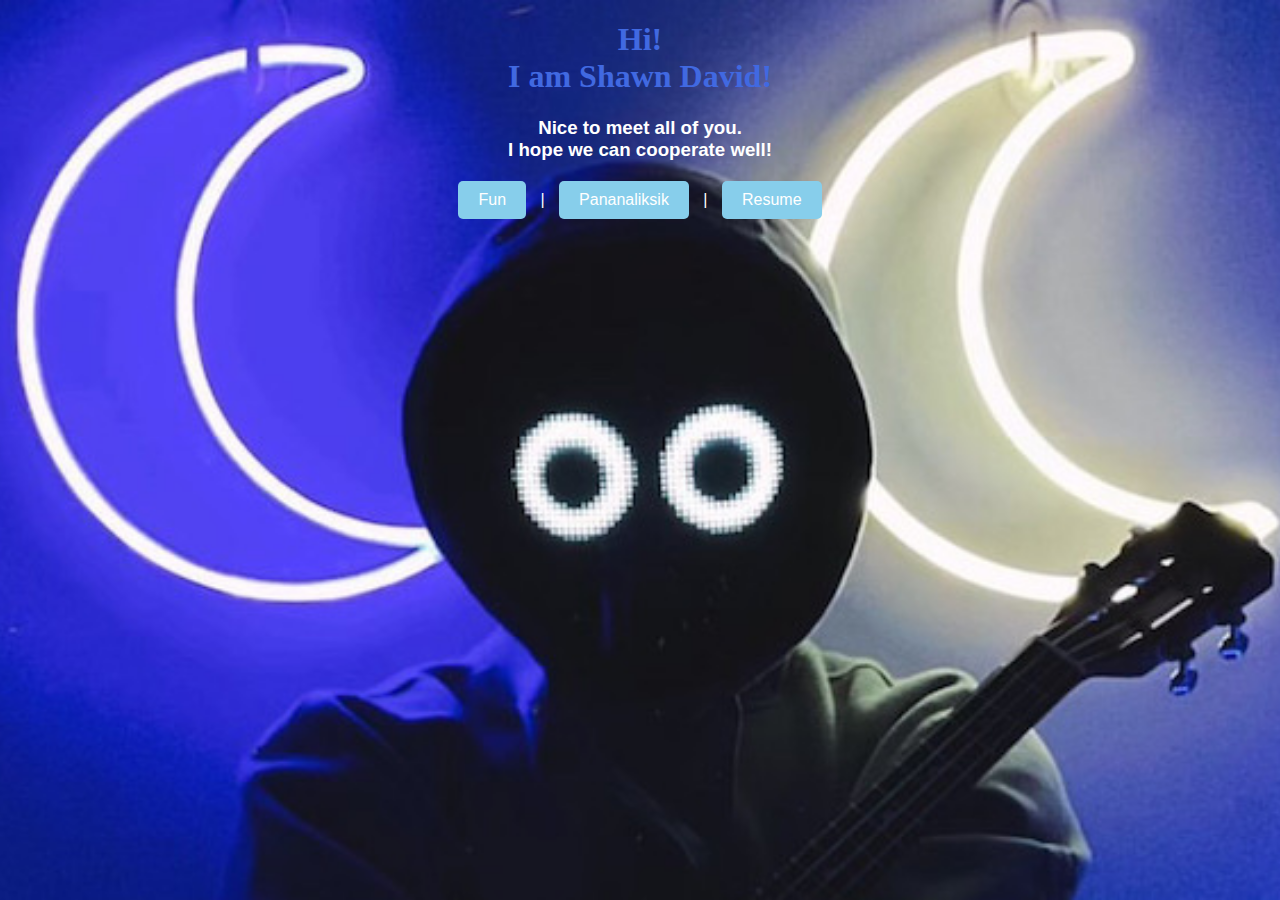
<file: index.html>
<!DOCTYPE html>
<html> 
    <head>
        <title> Syan Deyvid </title>
        <link rel="stylesheet" href="Files/styles.css"/>
        <link rel="icon" href="Files/pics/boywithuke1.jpg"/>
        <meta name="viewport" content="width=device-width, initial-scale=1.0">
        <style>
            body {
                background-image: url(Files/pics/boywithuke.jpg);
            }
        </style>
    </head>
    <body>
        <h1>Hi!<br>I am Shawn David!</h1>
        <h3>
            Nice to meet all of you.<br>
            I hope we can cooperate well!
        </h3>
        <nav>
            <a href="Files/shawn-html.html" target="_self">Fun</a> |
            <a href="Files/Pananaliksik.html" target="_self">Pananaliksik</a> |
            <a href="Files/Shawn_Resume.html" target="_blank">Resume</a>
        </nav>
        <p>
            <iframe src="https://open.spotify.com/embed/playlist/1I4AimunrPco2EPBNEWw7Y?utm_source=generator&theme=0" allowfullscreen="" allow="autoplay; clipboard-write; encrypted-media; fullscreen; picture-in-picture" loading="lazy"></iframe>
        </p>
    </body>
    <script src="Files/script.js"></script>
</html>
</file>
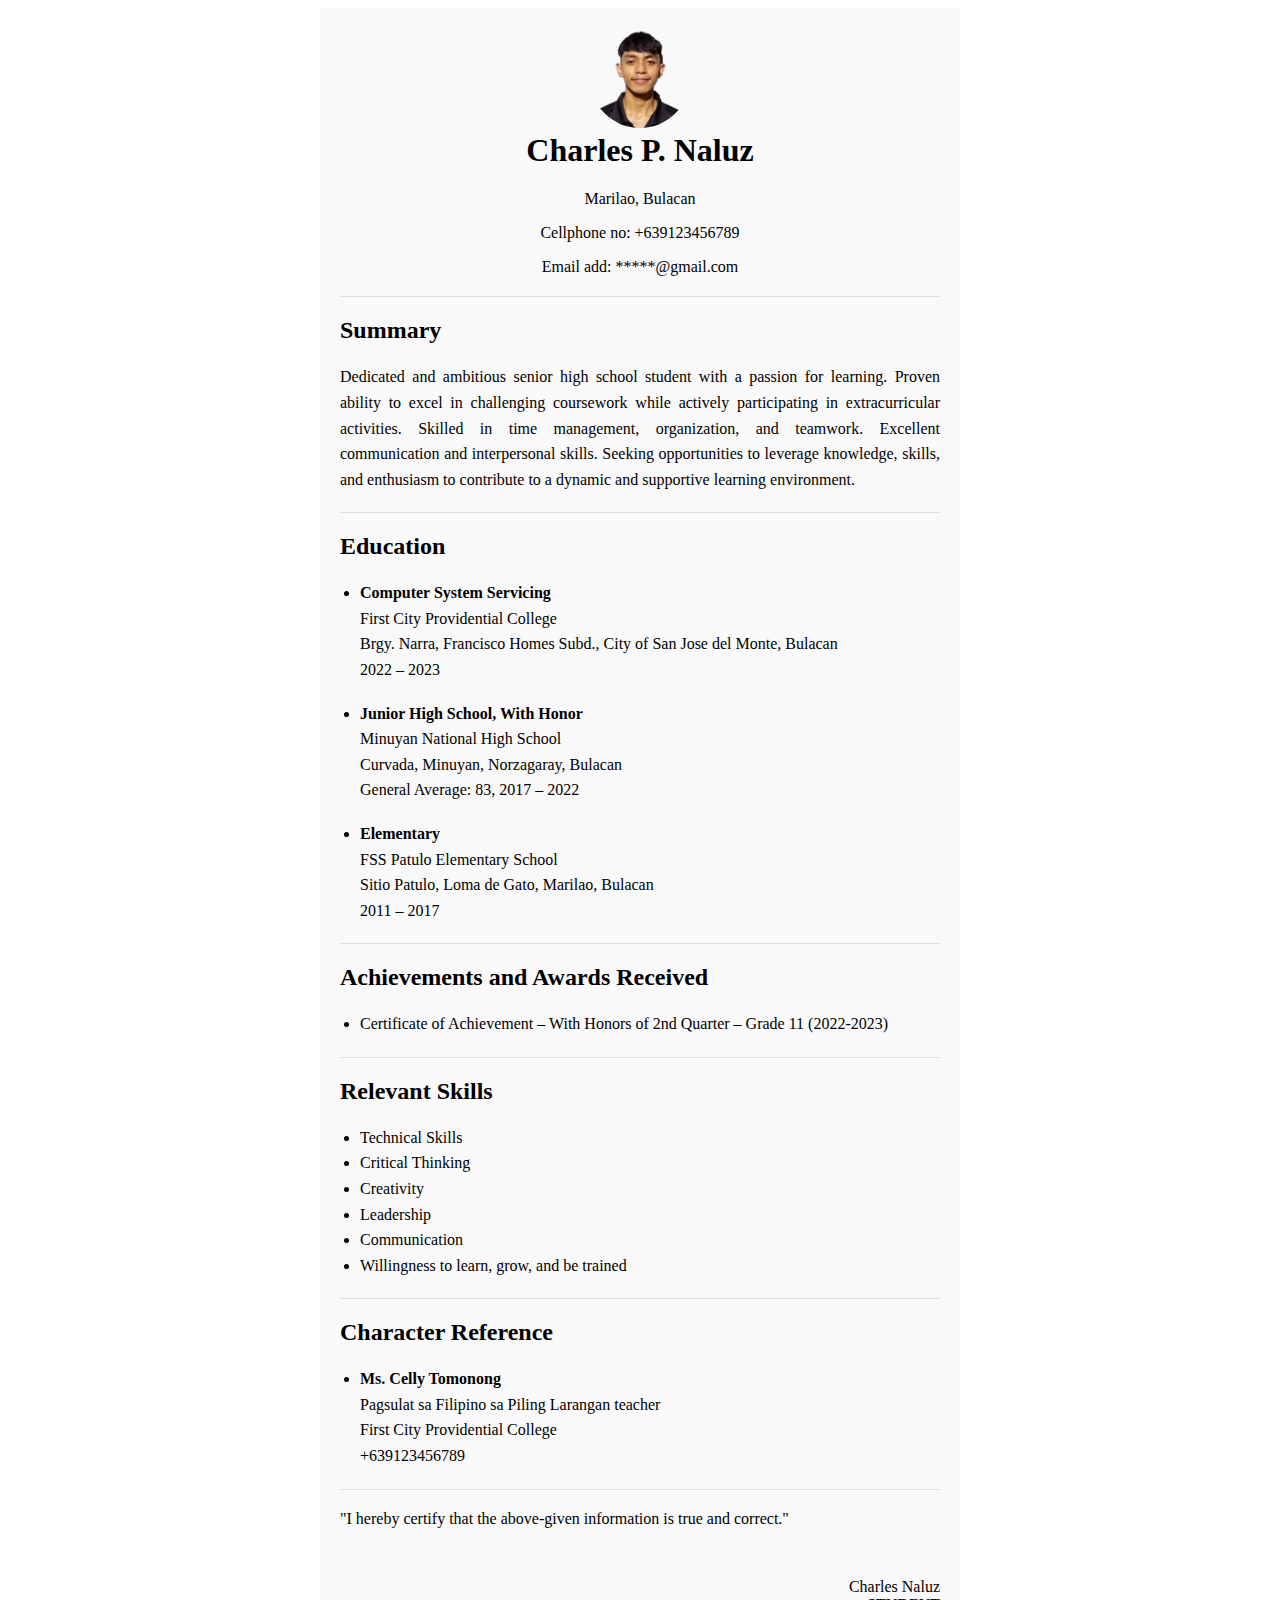
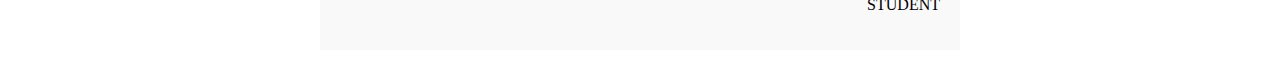
<file: Files/Charles_resume.html>
<!DOCTYPE html>
<html>
<head>
  <title>Resume</title>
  <link rel="stylesheet" type="text/css" href="resume.css">
</head>
<body>
  <div class="resume">
    <div class="header">
      <img class="profile-pic" src="pics/charles.png" alt="Profile Picture">
      <h1>Charles P. Naluz</h1>
      <p>Marilao, Bulacan</p>
      <p>Cellphone no: +639123456789</p>
      <p>Email add: *****@gmail.com</p>
    </div>
    <hr>
    <div class="section">
      <h2>Summary</h2>
      <p class="text">Dedicated and ambitious senior high school student with a passion for learning. Proven ability to excel in challenging coursework while actively participating in extracurricular activities. Skilled in time management, organization, and teamwork. Excellent communication and interpersonal skills. Seeking opportunities to leverage knowledge, skills, and enthusiasm to contribute to a dynamic and supportive learning environment.</p>
    </div>
    <hr>
    <div class="section">
      <h2>Education</h2>
      <ul>
        <li  class="text">
            <strong>Computer System Servicing</strong><br>
            First City Providential College <br>
            Brgy. Narra, Francisco Homes Subd., City of San Jose del Monte, Bulacan<br>
            2022 – 2023
        </li>
        <br>
        <li class="text">
            <strong>Junior High School, With Honor</strong><br>
            Minuyan National High School <br>
            Curvada, Minuyan, Norzagaray, Bulacan<br>
            General Average: 83, 2017 – 2022
        </li>
        <br>
        <li class="text">
            <strong>Elementary</strong><br>
            FSS Patulo Elementary School <br>
            Sitio Patulo, Loma de Gato, Marilao, Bulacan<br>
            2011 – 2017
        </li>
      </ul>
    </div>
    <hr>
    <div class="section">
      <h2>Achievements and Awards Received</h2>
      <ul class="text">
        <li>Certificate of Achievement – With Honors of 2nd Quarter – Grade 11 (2022-2023)</li>
      </ul>
    </div>
    <hr>
    <div class="section">
      <h2>Relevant Skills</h2>
      <ul class="text">
        <li>Technical Skills</li>
        <li>Critical Thinking</li>
        <li>Creativity</li>
        <li>Leadership</li>
        <li>Communication</li>
        <li>Willingness to learn, grow, and be trained</li>
      </ul>
    </div>
    <hr>
    <div class="section">
    <h2>Character Reference</h2>
    <ul>
        <li class="text">
            <b>Ms. Celly Tomonong</b> <br>
            Pagsulat sa Filipino sa Piling Larangan teacher<br>
            First City Providential College<br>
            +639123456789
        </li>
    </ul>
    </div>
    <hr>
    <div>
        <p>"I hereby certify that the above-given information is true and correct."</p>
        <br>
        <p style="text-align: right;">
            Charles Naluz<br>
            STUDENT
        </p>
    </div>
  </div>
</body>
</html>
</file>
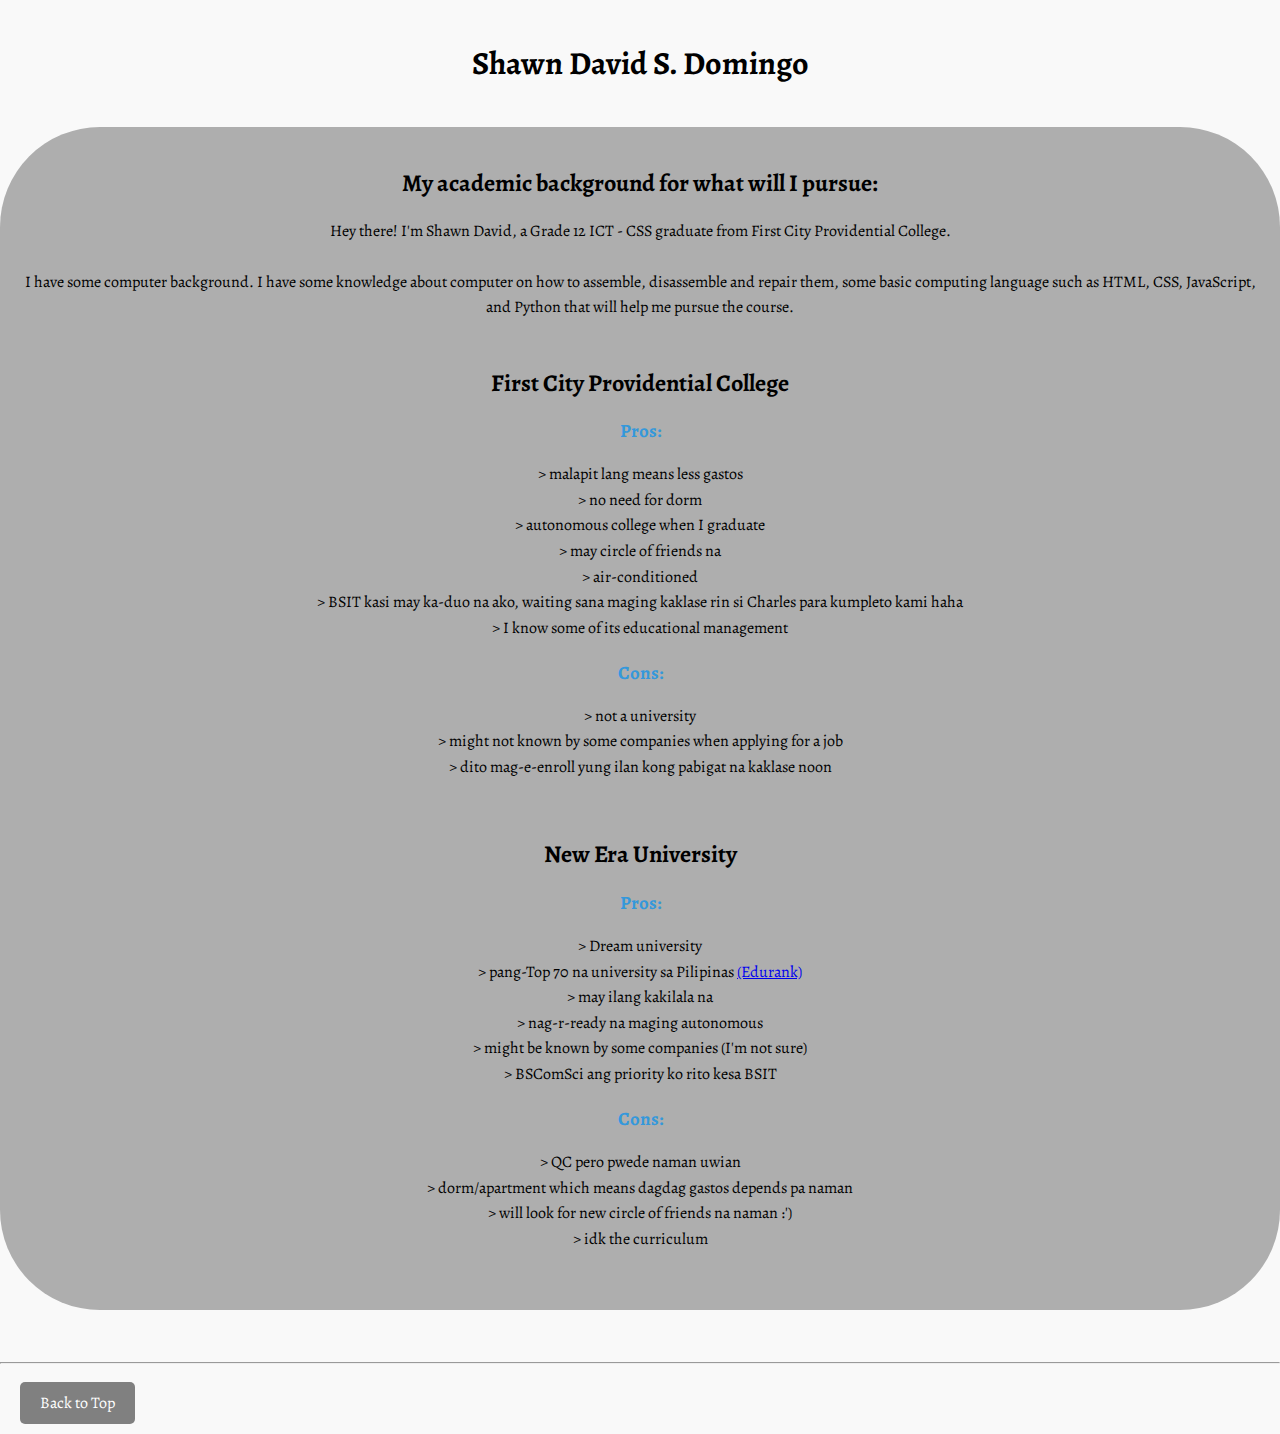
<file: Files/College.html>
<!DOCTYPE html>
<html lang="en">
<head>
    <meta charset="UTF-8">
    <meta name="viewport" content="width=device-width, initial-scale=1.0">
    <title>Shawn David</title>
    <link rel="icon" href="pics/boywithuke1.jpg"/>
    <link rel="preconnect" href="https://fonts.googleapis.com">
    <link rel="preconnect" href="https://fonts.gstatic.com" crossorigin>
    <link href="https://fonts.googleapis.com/css2?family=Alegreya:ital,wght@0,400..900;1,400..900&display=swap" rel="stylesheet">
    <style>
        body {
            font-family: "Alegreya", serif;
            margin: 0;
            padding: 0;
            background-color: #f9f9f9;
        }
        header {
            text-align: center;
            margin-bottom: 20px;
            margin: 0 auto;
            padding: 20px;
            position: relative;
            z-index: 1;
            text-align: center;
            border-radius: 100px 100px 5px 5px;
            width: 50%;
        }
        h1 {
            margin-top: 10;
        }
        main {
            margin: 0 auto;
            padding: 20px;
            background-color: rgba(0, 0, 0, 0.3);
            position: relative;
            z-index: 1;
            text-align: center;
            border-radius: 100px;
        }
        .overlay {
            position: absolute;
            top: 0;
            left: 0;
            width: 100%;
            z-index: 0;
        }
        h3 {
            color: #3498db;
        }
        h4 {
            margin-top: 20px;
        }
        p {
            line-height: 1.6;
        }
        iframe {
            display: block;
            margin: 0 auto;
            border-radius: 12px;
        }
        h5, h6 {
            text-align: center;
            margin-top: 40px;
            color: #95a5a6;
        }
        nav {
            padding: 10px;
            width: auto;
            transition: background-color 1s;
        }
        nav a {
            color: #fff; 
            text-decoration: none;
            margin: 0 10px;
            display: inline-block;
            background-color: gray;
            padding: 10px 20px;
            text-decoration: none;
            border-radius: 5px;
            transition: background-color 1s, padding 1s; 
        }
        nav a:hover {
        background-color: rgb(0, 0, 0);
        padding: 10px 40px;
        }

    </style>
</head>
<body>
    <div class="overlay"></div>
    <header>
        <h1>Shawn David S. Domingo</h1>
    </header>
    <main>
        <h2>My academic background for what will I pursue:</h2>
        <section>
            <p>
                Hey there! I'm Shawn David, a Grade 12 ICT - CSS graduate from First City Providential College. <br><br>
                I have some computer background. I have some knowledge about computer on how to assemble, disassemble and repair them, some basic computing language such as HTML, CSS, JavaScript, and Python that will help me pursue the course. <br><br>
            </p>
        </section>
        <h2>First City Providential College</h2>
        <section>
            <h3>Pros:</h3>
            <p>
                > malapit lang means less gastos <br>
                > no need for dorm <br>
                > autonomous college when I graduate <br>
                > may circle of friends na <br>
                > air-conditioned <br>
                > BSIT kasi may ka-duo na ako, waiting sana maging kaklase rin si Charles para kumpleto kami haha <br>
                > I know some of its educational management <br>
            </p>
        </section>
        <section>
            <h3>Cons:</h3>  
            <p>
                > not a university <br>
                > might not known by some companies when applying for a job <br>
                > dito mag-e-enroll yung ilan kong pabigat na kaklase noon <br>
            </p>
        </section>
        <br>
		<h2>New Era University</h2>
		<section>
            <h3>Pros:</h3>
            <p>
                > Dream university <br>
                > pang-Top 70 na university sa Pilipinas  
                <a href="https://edurank.org/uni/new-era-university/" target="_blank">
                    (Edurank) </a><br>
                > may ilang kakilala na <br>
                > nag-r-ready na maging autonomous <br>
                > might be known by some companies (I'm not sure) <br>
                > BSComSci ang priority ko rito kesa BSIT <br>
            </p>
        </section>
        <section>
            <h3>Cons:</h3>  
            <p>
                > QC pero pwede naman uwian <br>
                > dorm/apartment which means dagdag gastos depends pa naman <br>
                > will look for new circle of friends na naman :') <br>
                > idk the curriculum <br>
            </p>
        </section>
        <br>
    </main>
	<br><br>
    <hr>
	<nav>
    	<a href="#top">
    	Back to Top
    	</a>
	</nav>
</body>
</html>
</file>
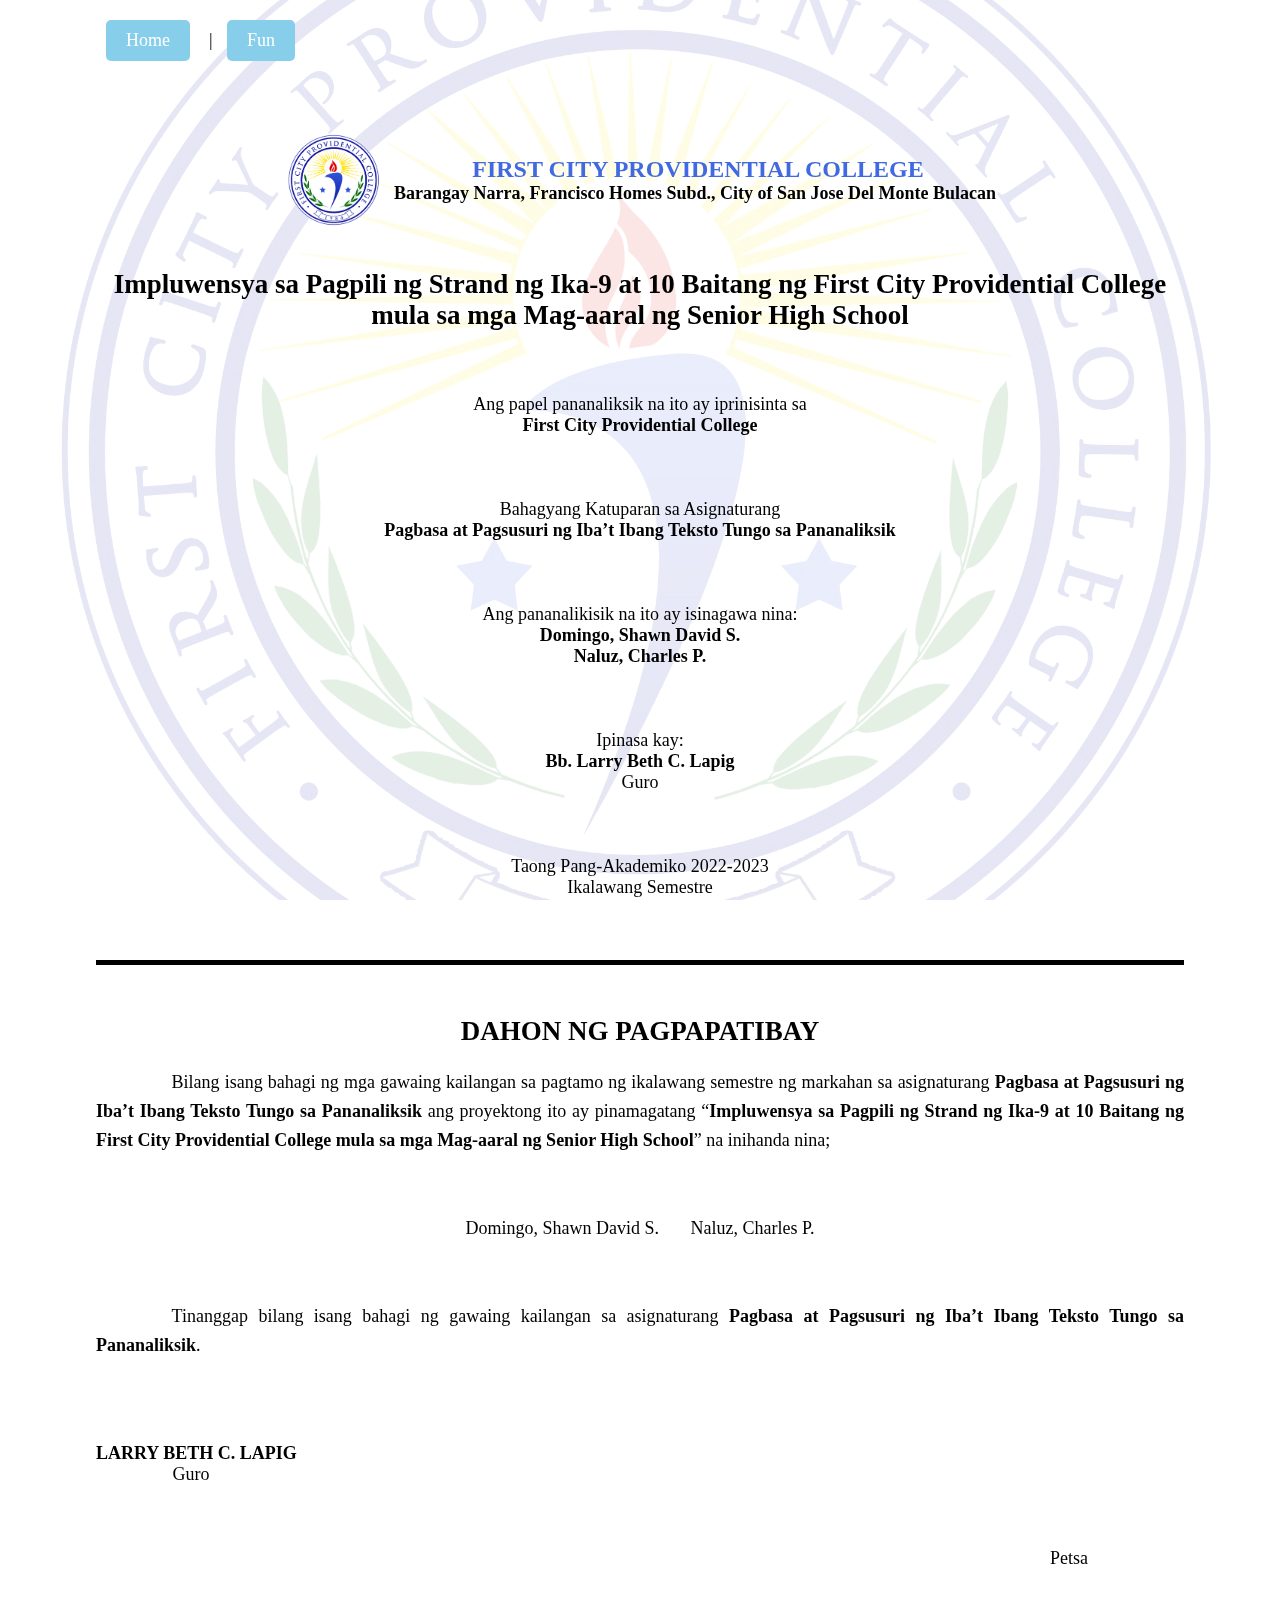
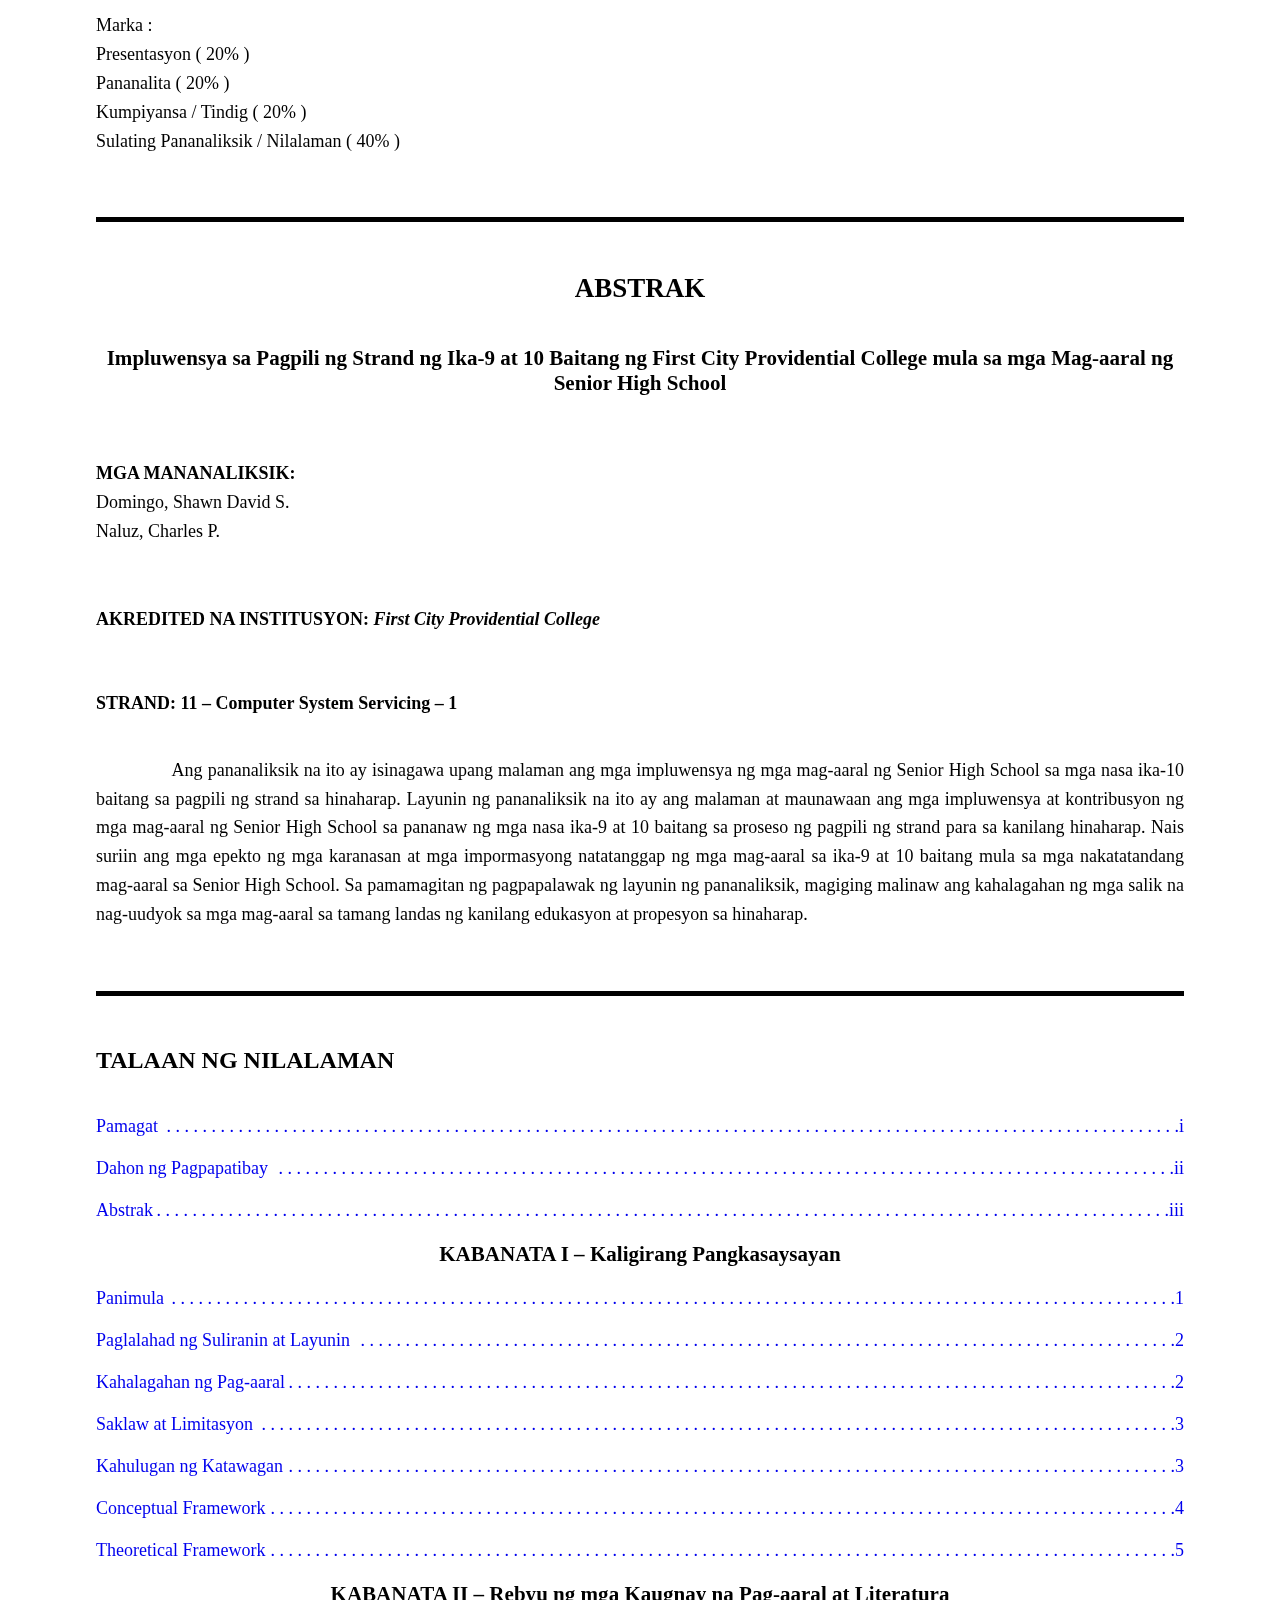
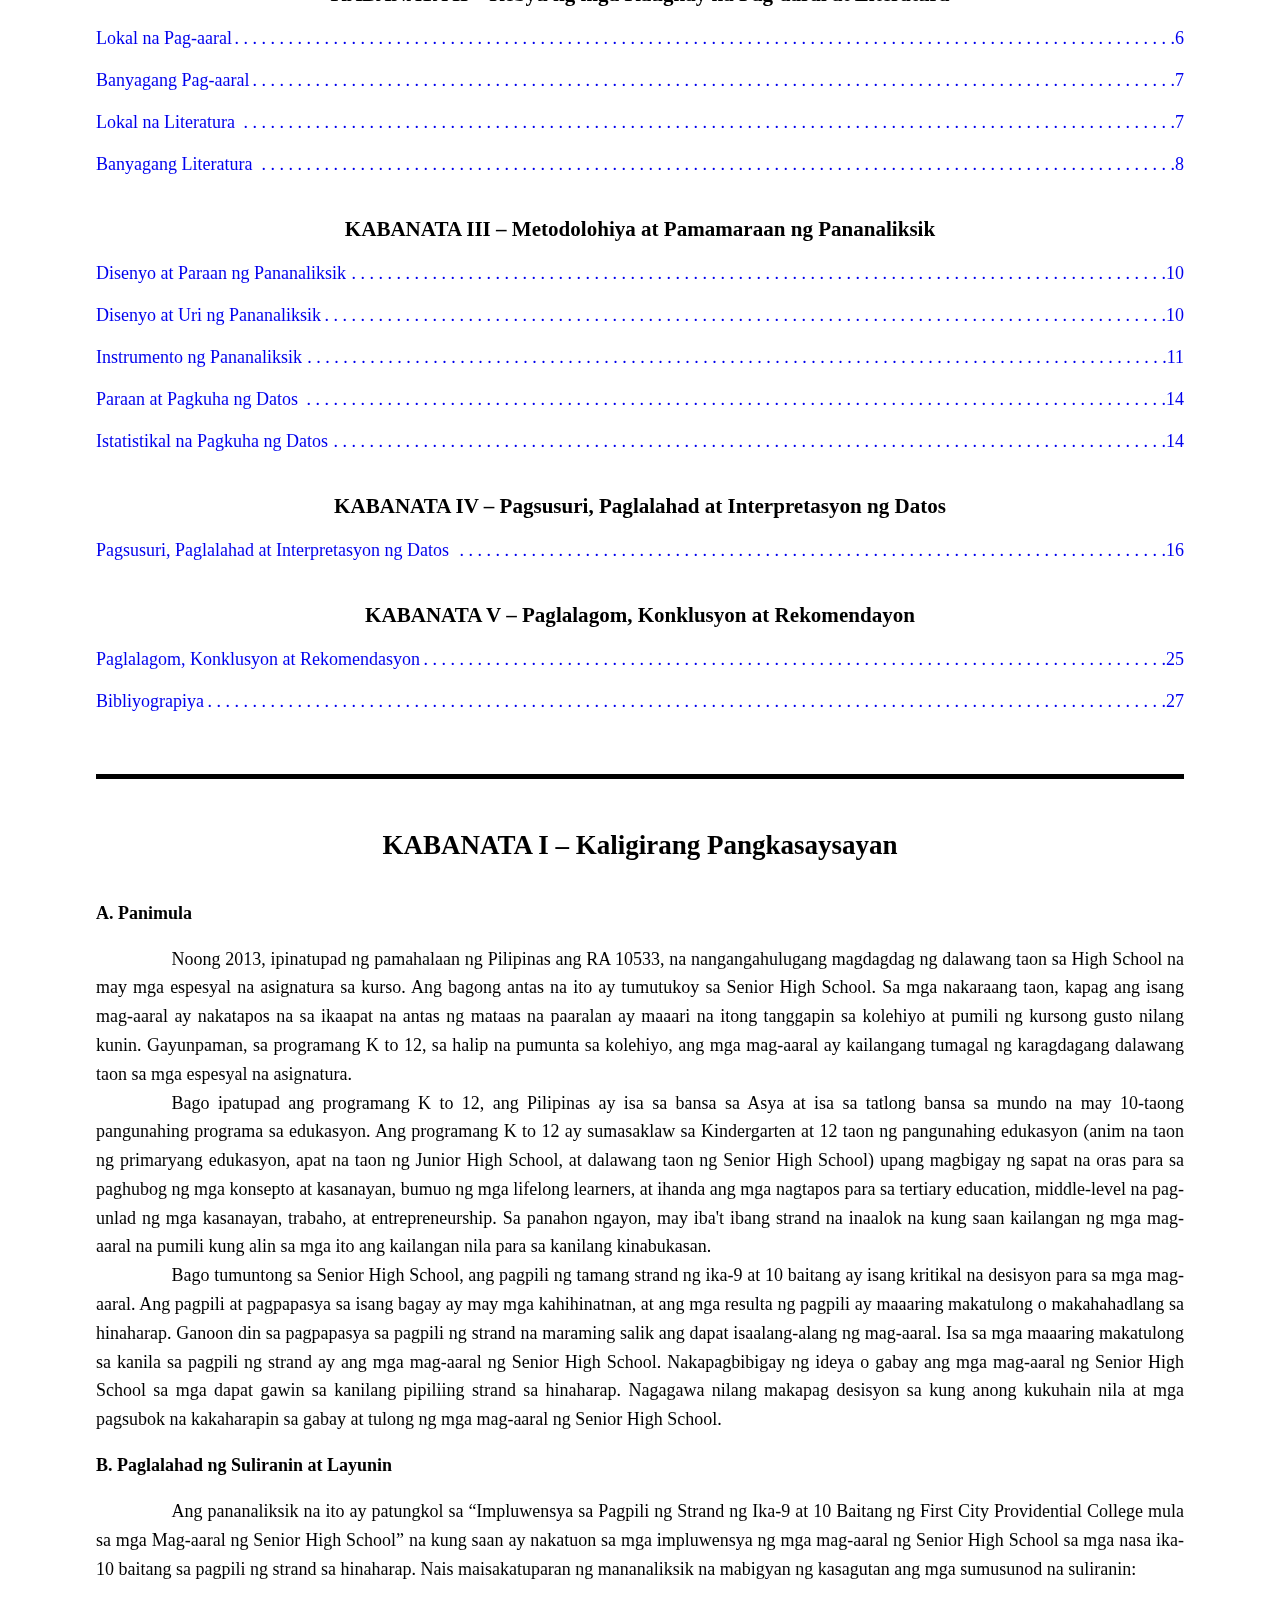
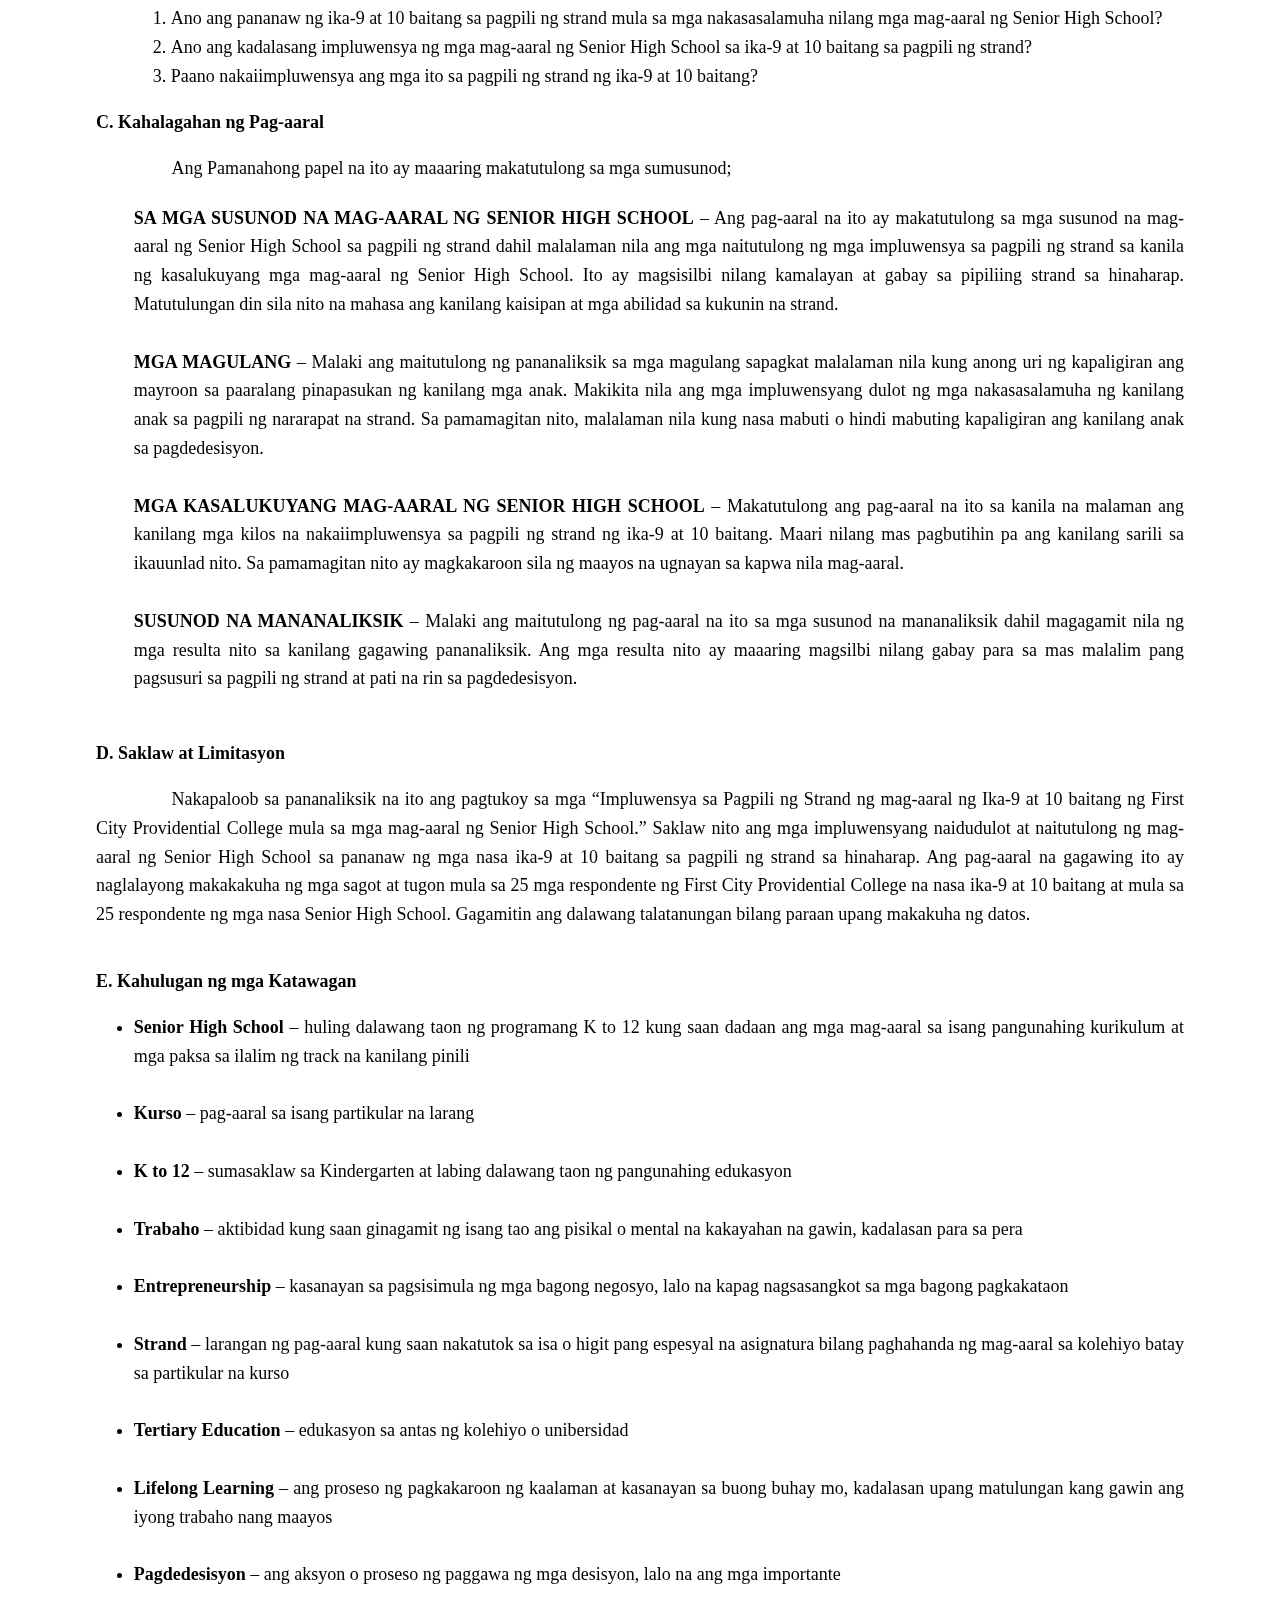
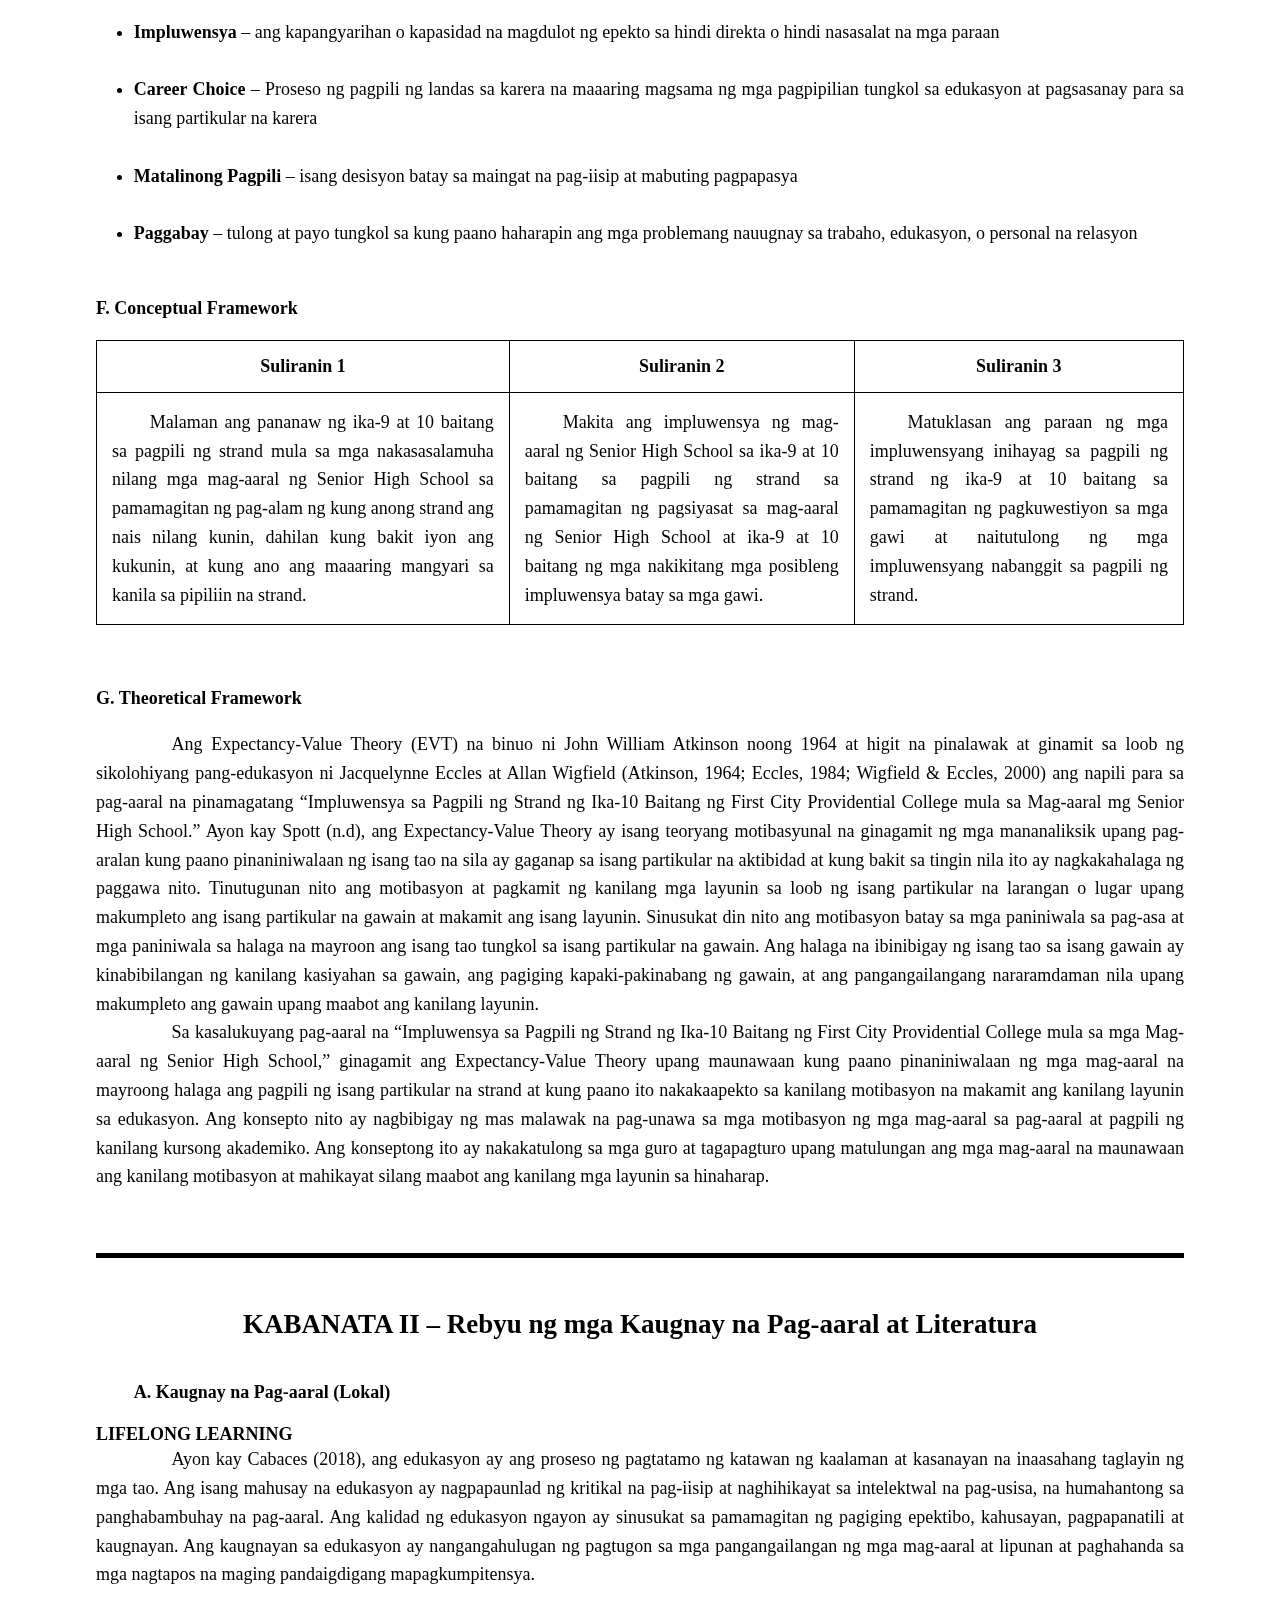
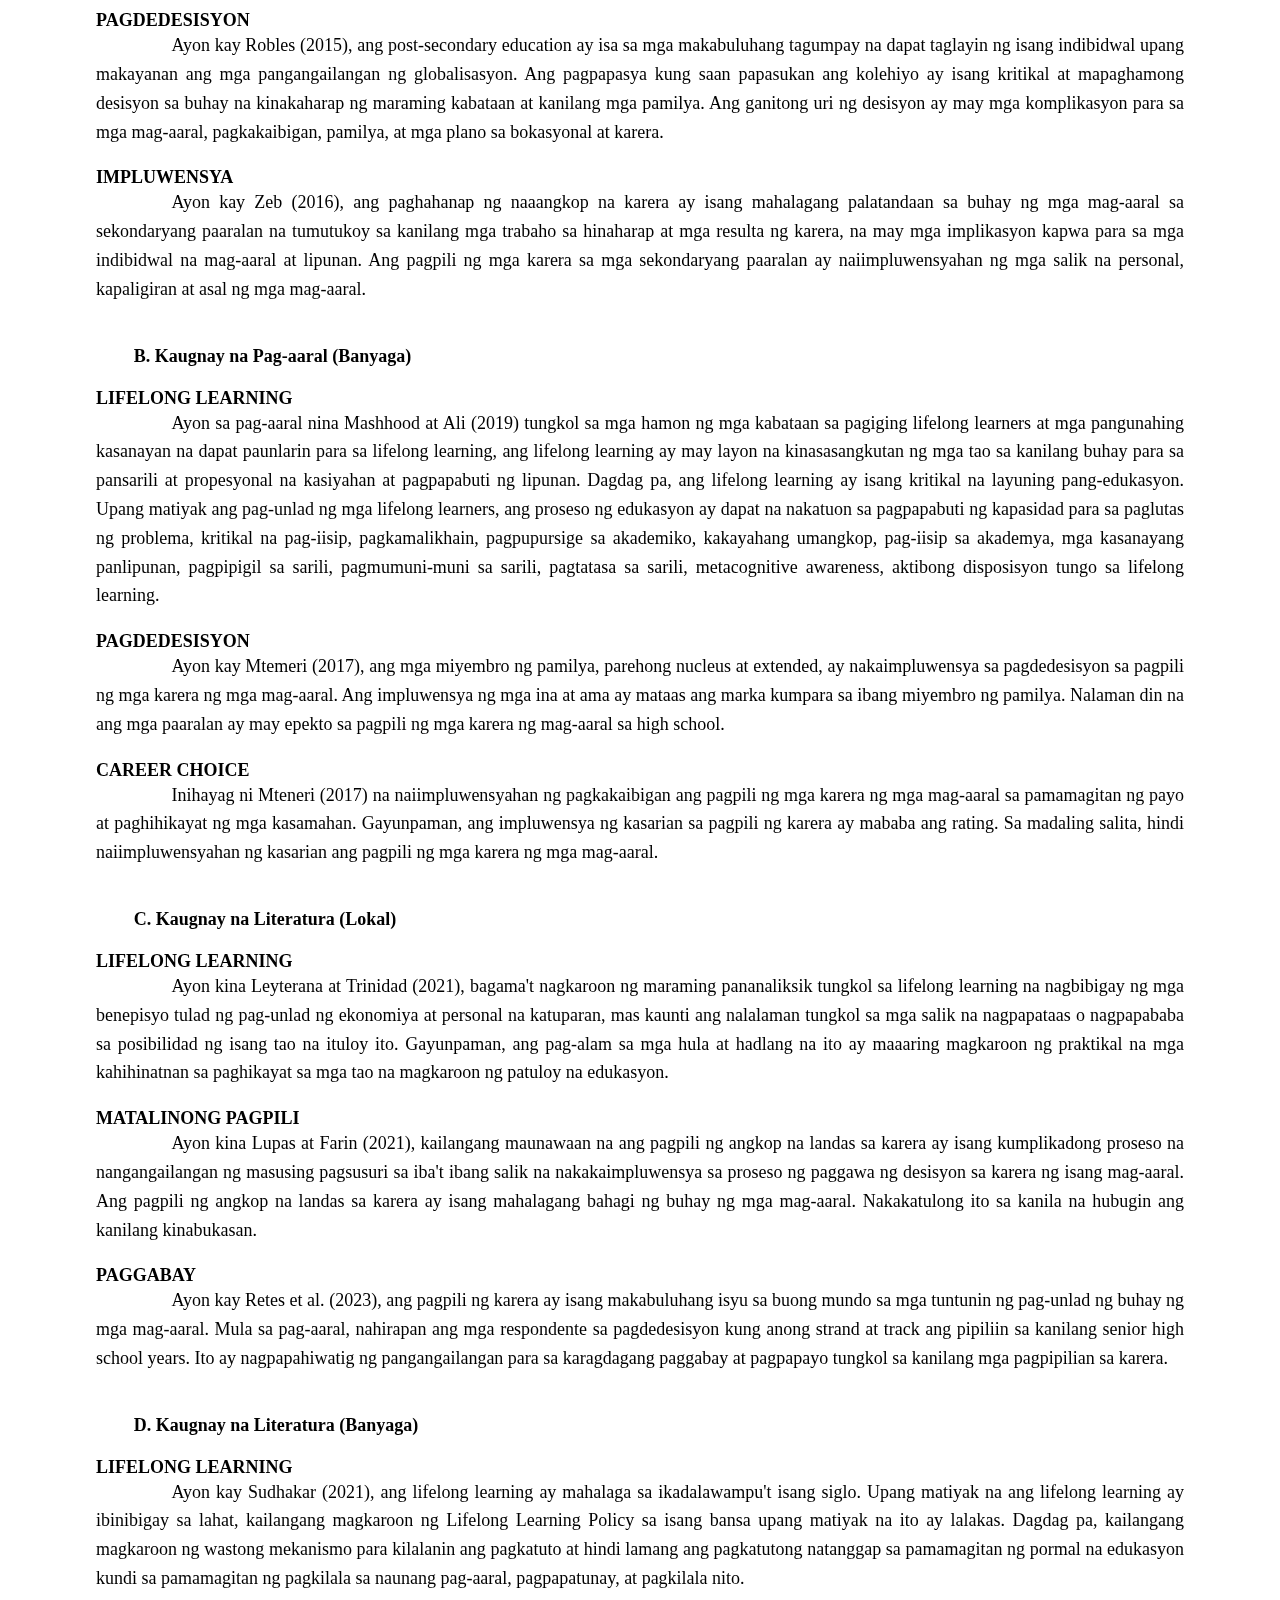
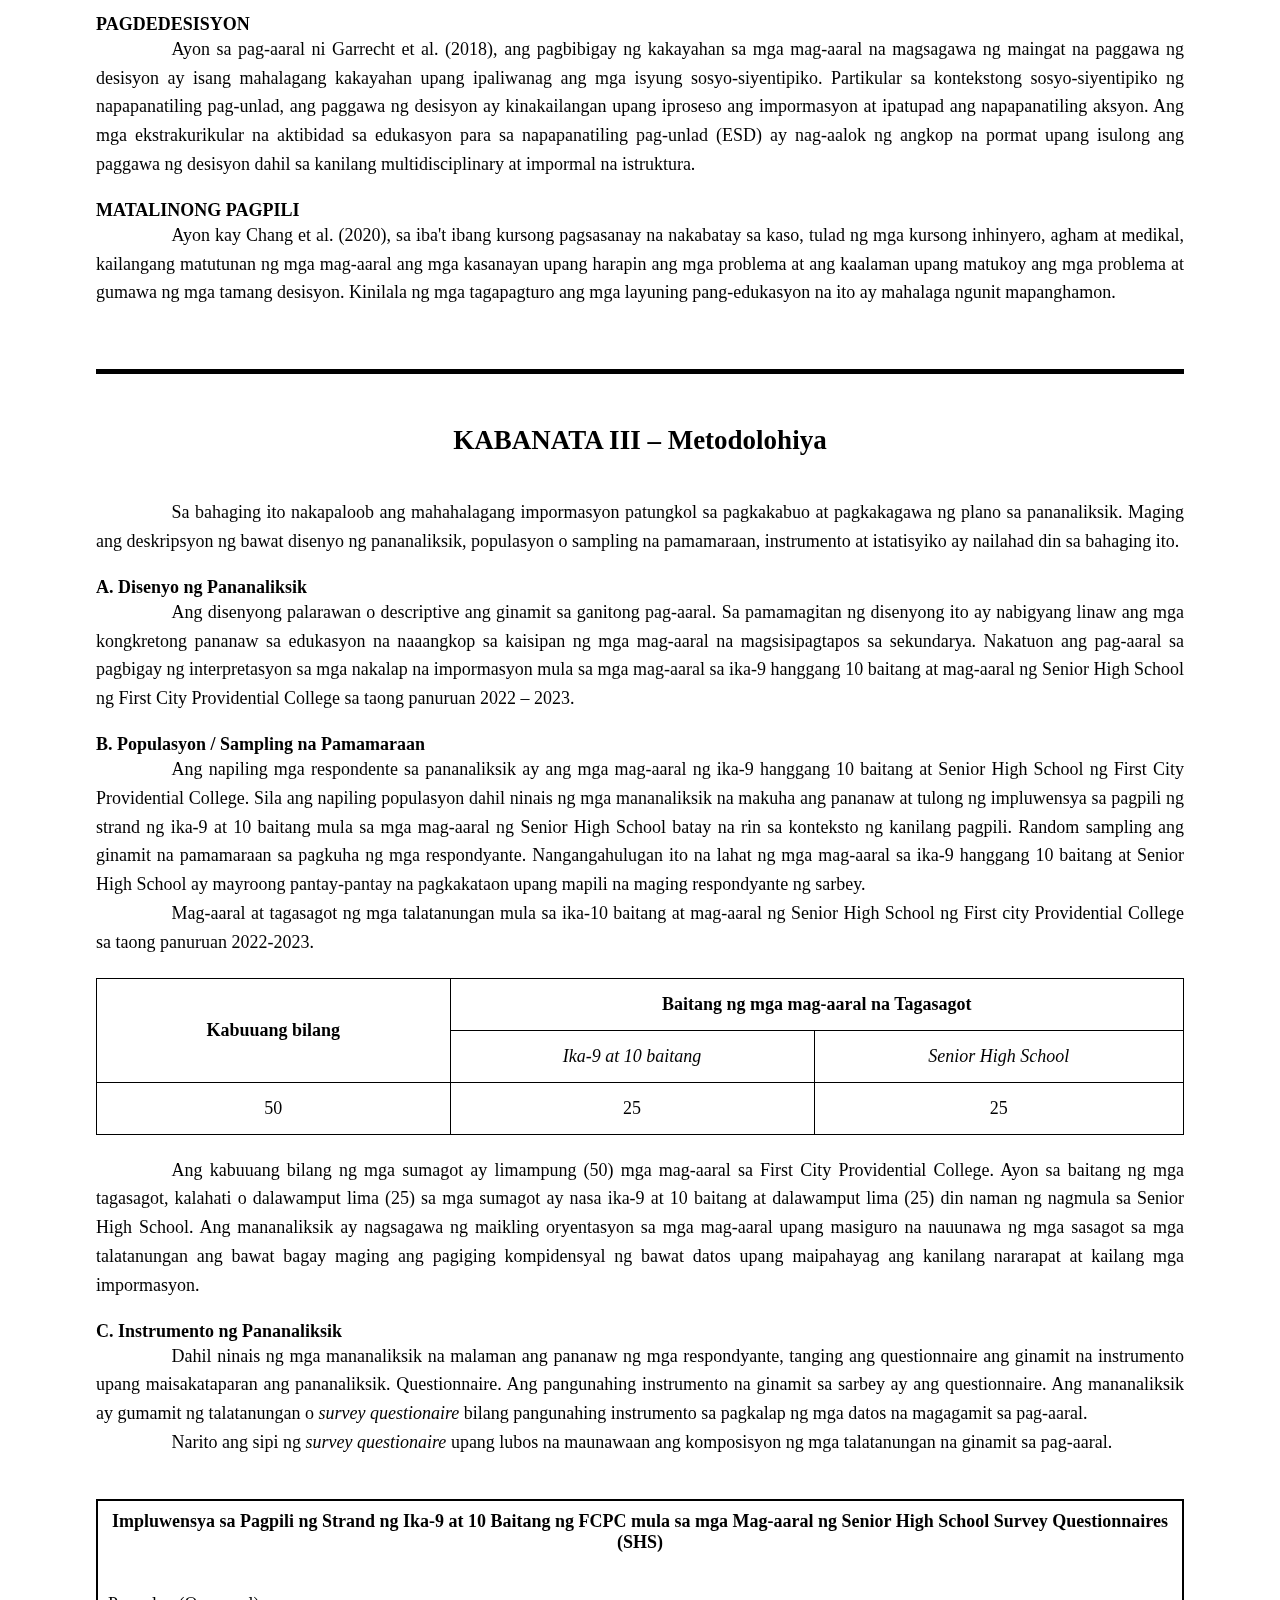
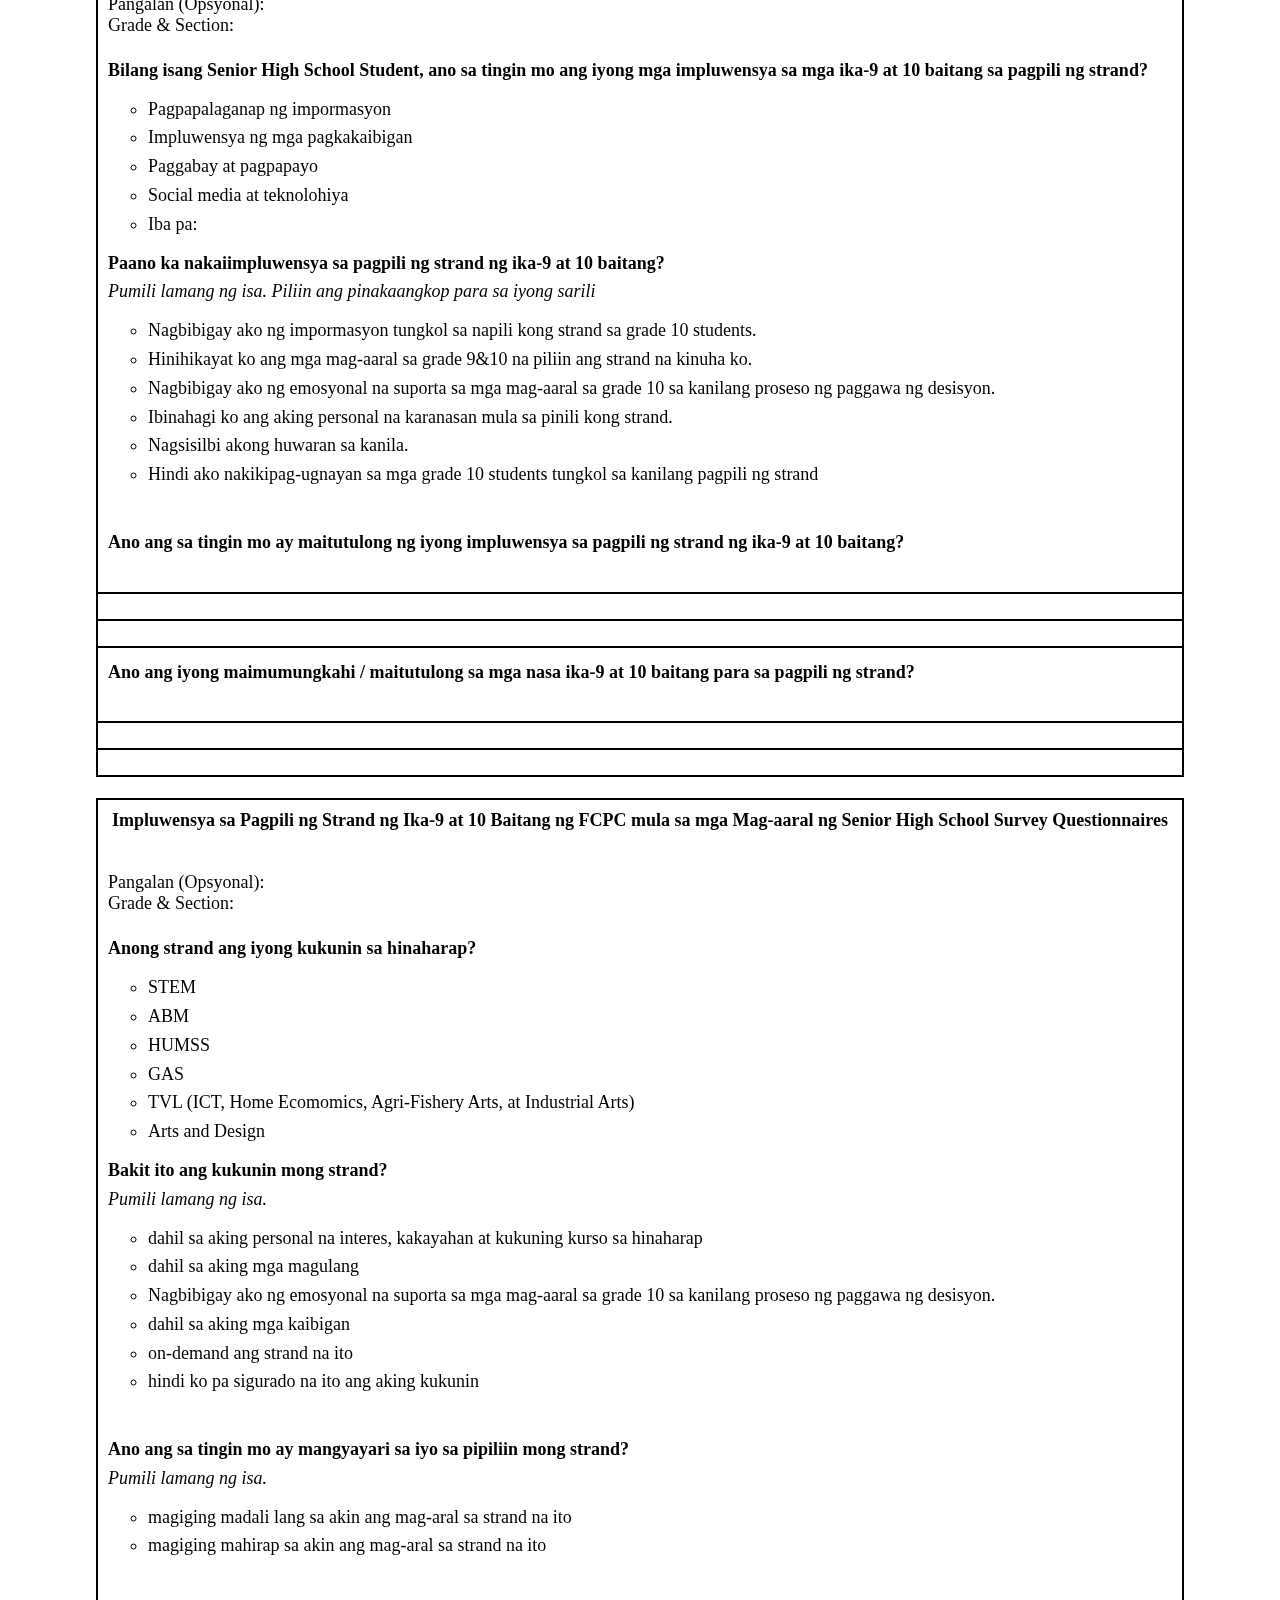
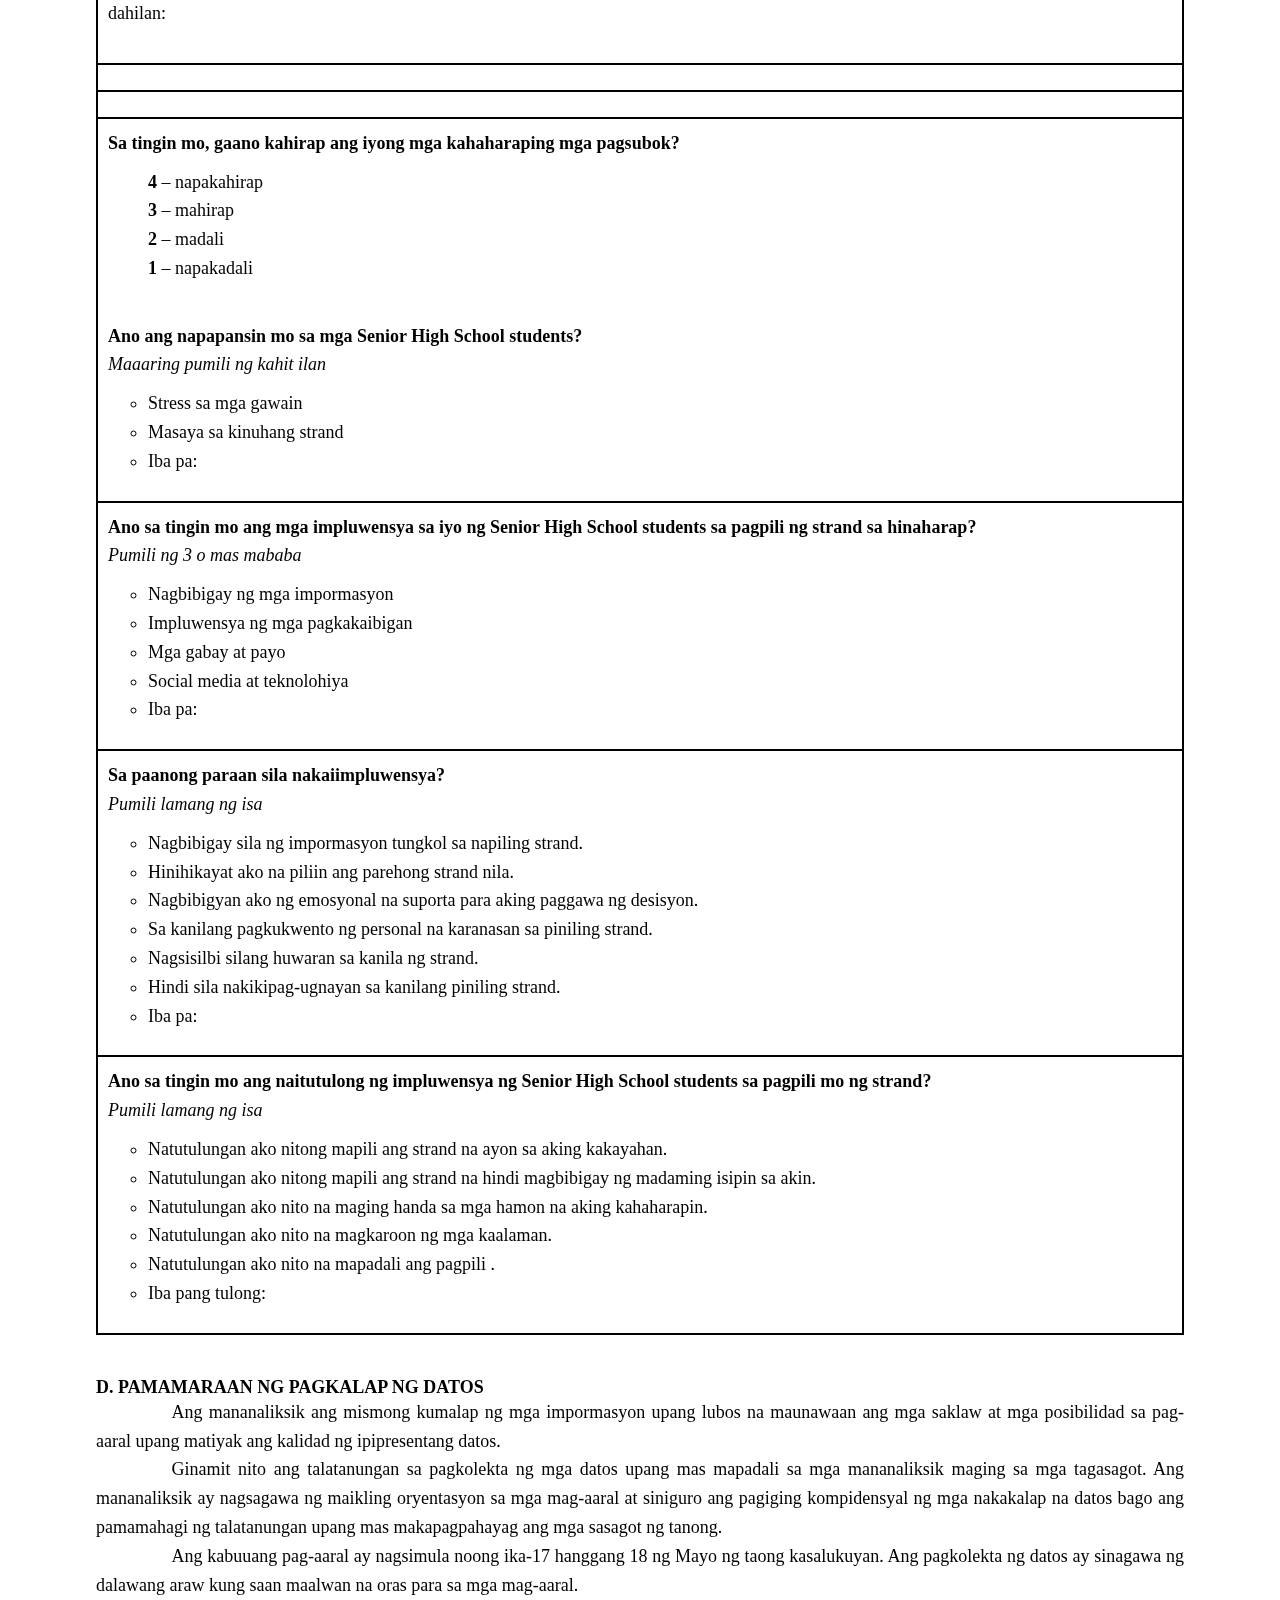
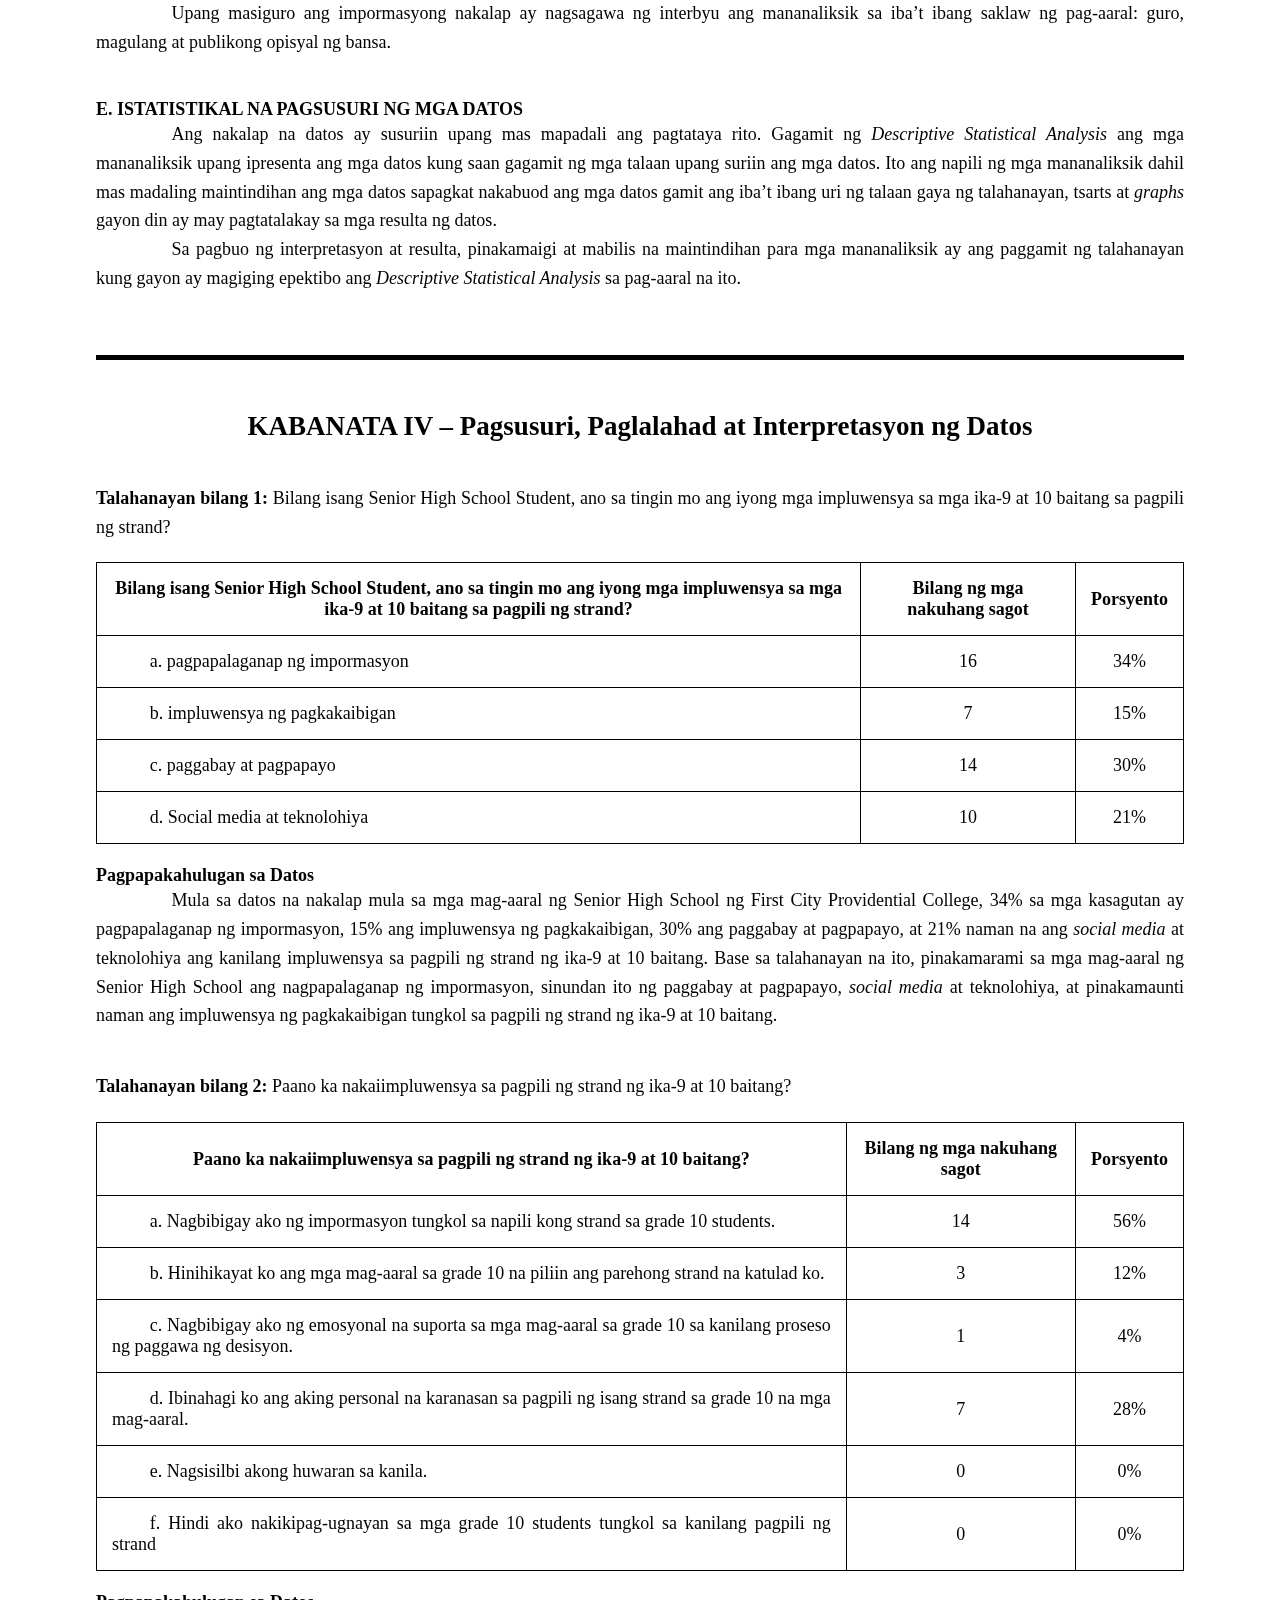
<file: Files/Pananaliksik.html>
<!DOCTYPE html>
<html> 
    <head>
        <title>  Pananaliksik  </title>
        <link rel="stylesheet" href="pananaliksik.css"/>
        <link rel="icon" href="pics/FCPC.png"/>
        <meta charset="UTF-8">
        <meta name="viewport" content="width=device-width, initial-scale=1.0">
    </head>
    <body>
        <nav id="top">
            <a 
                href="../index.html" target="_self">Home
            </a> &nbsp;|

            <a 
                href="shawn-html.html" target="_blank">Fun
            </a> &nbsp;

        </nav>
        <br>
        <br>
        <div class="school-container"  id="pamagat">
            <div class="school-info">
                <img class="school-logo" src="pics/FCPC.png">
                <div>
                <h1 class="school-name">
                    &nbsp;FIRST CITY PROVIDENTIAL COLLEGE
                </h1>
                <h4 class="school-address">
                    Barangay Narra, Francisco Homes Subd., City of San Jose Del Monte Bulacan
                </h4>
                </div>
            </div>
        </div>
        <main>
            <br><br>
            <pamagat>
                <h2 class="h2" style="text-align: center;">
                    Impluwensya sa Pagpili ng Strand ng Ika-9 at 10 Baitang ng First City Providential College mula sa mga Mag-aaral ng Senior High School
                </h2>
                <br><br><br>
                <p>
                    Ang papel pananaliksik na ito ay iprinisinta sa <br>
                    <b>First City Providential College</b>
                </p>
                <br><br><br>
                <p>
                    Bahagyang Katuparan sa Asignaturang<br>
                    <b>Pagbasa at Pagsusuri ng Iba’t Ibang Teksto Tungo sa Pananaliksik</b>
                </p>
                <br><br><br>
                <p>
                    Ang pananalikisik na ito ay isinagawa nina:<br>
                    <b>Domingo, Shawn David S.<br>
                    Naluz, Charles P.</b>
                </p>    
                <br><br><br>
                <p>
                    Ipinasa kay:<br>
                    <b>Bb. Larry Beth C. Lapig</b><br>
                    Guro
                </p>    
                <br><br><br>
                <p>
                    Taong Pang-Akademiko 2022-2023<br>
                    Ikalawang Semestre   
                </p>
            </pamagat>
                <br><br>
                <hr>
                <br>
            <ii>    
                <h2 class="h2" style="text-align: center;" id="ii">
                    DAHON NG PAGPAPATIBAY
                </h2>
                <br>
                <p class="nilalaman">
                    Bilang isang bahagi ng mga gawaing kailangan sa pagtamo ng ikalawang semestre ng markahan sa asignaturang <b>Pagbasa at Pagsusuri ng Iba’t Ibang Teksto Tungo sa Pananaliksik</b> ang proyektong ito ay pinamagatang “<b>Impluwensya sa Pagpili ng Strand ng Ika-9 at 10 Baitang ng First City Providential College mula sa mga Mag-aaral ng Senior High School</b>” na inihanda nina;
                </p>
                <br><br><br>
                <p style="font-size: 18px; text-align: center;">
                    Domingo, Shawn David S. &nbsp;&nbsp;&nbsp;&nbsp;&nbsp; Naluz, Charles P.	
                </p>
                <br><br><br>
                <p class="nilalaman">
                    Tinanggap bilang isang bahagi ng gawaing kailangan sa asignaturang <b>Pagbasa at Pagsusuri ng Iba’t Ibang Teksto Tungo sa Pananaliksik</b>.
                </p>
                <br><br><br><br>
                <p style="font-size: 18px;"><b>LARRY BETH C. LAPIG</b><br>
                    &nbsp;&nbsp;&nbsp;&nbsp;&nbsp;&nbsp;&nbsp;&nbsp;&nbsp;&nbsp;&nbsp;&nbsp;&nbsp;&nbsp;&nbsp;&nbsp; Guro
                <br><br><br><br>
                </p>
                <p style="text-align: right; margin-right: 1in;font-size: 18px;">
                    Petsa <br>
                </p>
                <br><br>
                <p style="font-size: 18px; line-height: 1.6;">
                    Marka : <br>
                    Presentasyon ( 20% ) <br>
                    Pananalita ( 20% ) <br>
                    Kumpiyansa / Tindig  ( 20% ) <br>
                    Sulating Pananaliksik / Nilalaman ( 40% )
                </p>
            </ii>
                <br><br>
                <hr>
                <br>
            <iii>
                <h2 class="h2" id="iii" style="text-align: center;">
                    ABSTRAK
                </h2>
                <br>
                <br>
                <h3>
                    <b>Impluwensya sa Pagpili ng Strand ng Ika-9 at 10 Baitang ng First City Providential College mula sa mga Mag-aaral ng Senior High School
                    </b>
                </h3>
                <br><br><br>
                <p style="line-height: 1.6;font-size: 18px;">
                    <b>MGA MANANALIKSIK:</b><br>
                        Domingo, Shawn David S. <br>
                        Naluz, Charles P.
                </p>
                <br><br><br>
                <p> 
                    <b>AKREDITED NA INSTITUSYON: <i>First City Providential College</i></b>  
                </p>
                <br><br><br>
                <p> 
                    <b>STRAND: 11 –  Computer System Servicing – 1</b>  
                </p>
                <br><br>
                <p class="nilalaman">
                    Ang pananaliksik na ito ay isinagawa upang malaman ang mga impluwensya ng mga mag-aaral ng Senior High School sa mga nasa ika-10 baitang sa pagpili ng strand sa hinaharap. Layunin ng pananaliksik na ito ay ang malaman at maunawaan ang mga impluwensya at kontribusyon ng mga mag-aaral ng Senior High School sa pananaw ng mga nasa ika-9 at 10 baitang sa proseso ng pagpili ng strand para sa kanilang hinaharap. Nais suriin ang mga epekto ng mga karanasan at mga impormasyong natatanggap ng mga mag-aaral sa ika-9 at 10 baitang mula sa mga nakatatandang mag-aaral sa Senior High School. Sa pamamagitan ng pagpapalawak ng layunin ng pananaliksik, magiging malinaw ang kahalagahan ng mga salik na nag-uudyok sa mga mag-aaral sa tamang landas ng kanilang edukasyon at propesyon sa hinaharap.
                </p>
            </iii>
                <br><br>
                <hr>
                <br>
            <iv>
                <h1 style="font-size: 24px;">
                    TALAAN NG NILALAMAN
                </h1>
                <br>
                <br>
                <pahina>
                    <ol class="toc-list" role="list">
                        <li>
                            <a href="#pamagat">
                                <span class="title">
                                    Pamagat
                                    <span class="leaders" aria-hidden="true">
                                    </span>
                                </span> 
                                <span
                                class="page">
                                    <span class="visually-hidden">
                                        Page&nbsp;
                                    </span>
                                    i
                                </span>
                            </a>
                            <br>
                            <a href="#ii">
                                <span class="title">
                                    Dahon ng Pagpapatibay
                                    <span class="leaders" aria-hidden="true">
                                    </span>
                                </span>
                                <span
                                class="page">
                                    <span class="visually-hidden">
                                        Page&nbsp;
                                    </span>ii
                                </span>
                            </a>
                            <br>
                            <a  href="#iii">
                                <span class="title">
                                    Abstrak
                                    <span class="leaders" aria-hidden="true">
                                    </span>
                                </span>
                                <span
                                class="page">
                                    <span class="visually-hidden">
                                        Page&nbsp;
                                    </span>iii
                                </span>
                            </a>
                    <br>
                    <h3>
                        <b>KABANATA I – Kaligirang Pangkasaysayan</b>
                    </h3>
                    <br>
                    <li>
                        <a href="#panimula">
                            <span class="title">
                                Panimula
                                <span class="leaders" aria-hidden="true">
                                </span>
                            </span>
                            <span
                            class="page">
                                <span class="visually-hidden">
                                    Page&nbsp;
                                </span>1
                            </span>
                        </a>
                        <br>
                        <a href="#paglalahad_ng_suliranin_at_layunin">
                            <span class="title">
                                Paglalahad ng Suliranin at Layunin
                                <span class="leaders" aria-hidden="true">
                                </span>
                            </span>
                            <span
                            class="page">
                                <span class="visually-hidden">
                                    Page&nbsp;
                                </span>2
                            </span>
                        </a>
                        <br>
                        <a href="#kahalagahan">
                            <span class="title">
                                Kahalagahan ng Pag-aaral
                                <span class="leaders" aria-hidden="true">
                                </span>
                            </span>
                            <span
                            class="page">
                                <span class="visually-hidden">
                                    Page&nbsp;
                                </span>2
                            </span>
                        </a>
                        <br>
                        <a href="#saklaw_at_limitasyon">
                            <span class="title">
                                Saklaw at Limitasyon
                                <span class="leaders" aria-hidden="true">
                                </span>
                            </span>
                            <span
                            class="page">
                                <span class="visually-hidden">
                                    Page&nbsp;
                                </span>3
                            </span>
                        </a>
                        <br>
                        <a href="#kahulugan">
                            <span class="title">
                                Kahulugan ng Katawagan
                                <span class="leaders" aria-hidden="true">
                                </span>
                            </span>
                            <span
                            class="page">
                                <span class="visually-hidden">
                                    Page&nbsp;
                                </span>3
                            </span>
                        </a>
                        <br>
                        <a href="#conceptual_framework">
                            <span class="title">
                                Conceptual Framework
                                <span class="leaders" aria-hidden="true">
                                </span>
                            </span>
                            <span
                            class="page">
                                <span class="visually-hidden">
                                    Page&nbsp;
                                </span>4
                            </span>
                        </a>
                        <br>
                        <a href="#theoretical_framework">
                            <span class="title">
                                Theoretical Framework
                                <span class="leaders" aria-hidden="true">
                                </span>
                            </span>
                            <span
                            class="page">
                                <span class="visually-hidden">
                                    Page&nbsp;
                                </span>5
                            </span>
                        </a>
                    </li>
                    <br>
                    <h3>
                        <b>KABANATA II – Rebyu ng mga Kaugnay na Pag-aaral at Literatura</b>
                    </h3>
                    <br>
                    <li>
                        <a href="#lokal_na_pag-aaral">
                            <span class="title">
                                Lokal na Pag-aaral
                                <span class="leaders" aria-hidden="true">
                                </span>
                            </span>
                            <span
                            class="page">
                                <span class="visually-hidden">
                                    Page&nbsp;
                                </span>6
                            </span>
                        </a>
                        <br>
                        <a href="#banyagang_pag-aaral">
                            <span class="title">
                                Banyagang Pag-aaral
                                <span class="leaders" aria-hidden="true">
                                </span>
                            </span>
                            <span
                            class="page">
                                <span class="visually-hidden">
                                    Page&nbsp;
                                </span>7
                            </span>
                        </a>
                        <br>
                        <a href="#lokal_na_literatura">
                            <span class="title">
                                Lokal na Literatura
                                <span class="leaders" aria-hidden="true">
                                </span>
                            </span>
                            <span
                            class="page">
                                <span class="visually-hidden">
                                    Page&nbsp;
                                </span>7
                            </span>
                        </a>
                        <br>
                        <a href="#banyagang_literatura">
                            <span class="title">
                                Banyagang Literatura
                                <span class="leaders" aria-hidden="true">
                                </span>
                            </span>
                            <span
                            class="page">
                                <span class="visually-hidden">
                                    Page&nbsp;
                                </span>8
                            </span>
                        </a>
                        <br>
                    </li>
                    <br>
                    <h3>
                        <b>KABANATA III – Metodolohiya at Pamamaraan ng Pananaliksik</b>
                    </h3>
                    <br>
                    <li>
                        <a href="#disenyo_at_paraan">
                            <span class="title">
                                Disenyo at Paraan ng Pananaliksik
                                <span class="leaders" aria-hidden="true">
                                </span>
                            </span>
                            <span
                            class="page">
                                <span class="visually-hidden">
                                    Page&nbsp;
                                </span>10
                            </span>
                        </a>
                        <br>
                        <a href="#disenyo_at_uri">
                            <span class="title">
                                Disenyo at Uri ng Pananaliksik
                                <span class="leaders" aria-hidden="true">
                                </span>
                            </span>
                            <span
                            class="page">
                                <span class="visually-hidden">
                                    Page&nbsp;
                                </span>10
                            </span>
                        </a>
                        <br>
                        <a href="#instrumento">
                            <span class="title">
                                Instrumento ng Pananaliksik
                                <span class="leaders" aria-hidden="true">
                                </span>
                            </span>
                            <span
                            class="page">
                                <span class="visually-hidden">
                                    Page&nbsp;
                                </span>11
                            </span>
                        </a>
                        <br>
                        <a href="#paraan_at_pagkuha">
                            <span class="title">
                                Paraan at Pagkuha ng Datos
                                <span class="leaders" aria-hidden="true">
                                </span>
                            </span>
                            <span
                            class="page">
                                <span class="visually-hidden">
                                    Page&nbsp;
                                </span>14
                            </span>
                        </a>
                        <br>
                        <a href="#istatistikal">
                            <span class="title">
                                Istatistikal na Pagkuha ng Datos
                                <span class="leaders" aria-hidden="true">
                                </span>
                            </span>
                            <span
                            class="page">
                                <span class="visually-hidden">
                                    Page&nbsp;
                                </span>14
                            </span>
                        </a>
                        <br>
                    </li>
                    <br>
                    <h3>
                        <b>KABANATA IV – Pagsusuri, Paglalahad at Interpretasyon ng Datos</b>
                    </h3>
                    <br>
                    <li>
                        <a href="#kabanataIV">
                            <span class="title">
                                Pagsusuri, Paglalahad at Interpretasyon ng Datos
                                <span class="leaders" aria-hidden="true">
                                </span>
                            </span>
                            <span
                            class="page">
                                <span class="visually-hidden">
                                    Page&nbsp;
                                </span>16
                            </span>
                        </a>
                        <br>
                    </li>
                    <br>
                    <h3>
                        <b>KABANATA V – Paglalagom, Konklusyon at Rekomendayon</b>
                    </h3>
                    <br>
                    <li>
                        <a href="#kabanataV">
                            <span class="title">
                                Paglalagom, Konklusyon at Rekomendasyon
                                <span class="leaders" aria-hidden="true">
                                </span>
                            </span>
                            <span
                            class="page">
                                <span class="visually-hidden">
                                    Page&nbsp;
                                </span>25
                            </span>
                        </a>
                        <br>
                        <a href="#bibliyograpiya">
                            <span class="title">
                                Bibliyograpiya
                                <span class="leaders" aria-hidden="true">
                                </span>
                            </span>
                            <span
                            class="page">
                                <span class="visually-hidden">
                                    Page&nbsp;
                                </span>27
                            </span>
                        </a>
                    </li>
                </pahina>  
            </iv>
                <br><br>
                <hr>
                <br>
            <kabanataI>
                <h2 id="panimula">
                    KABANATA I – Kaligirang Pangkasaysayan
                </h2>
                <br><br>
                <h4>
                    <b>A. Panimula</b>
                </h4>
                <br>
                <p class="nilalaman">
                    Noong 2013, ipinatupad ng pamahalaan ng Pilipinas ang RA 10533, na nangangahulugang magdagdag ng dalawang taon sa High School na may mga espesyal na asignatura sa kurso. Ang bagong antas na ito ay tumutukoy sa Senior High School. Sa mga nakaraang taon, kapag ang isang mag-aaral ay nakatapos na sa ikaapat na antas ng mataas na paaralan ay maaari na itong tanggapin sa kolehiyo at pumili ng kursong gusto nilang kunin. Gayunpaman, sa programang K to 12, sa halip na pumunta sa kolehiyo, ang mga mag-aaral ay kailangang tumagal ng karagdagang dalawang taon sa mga espesyal na asignatura.
                </p>
                <p class="nilalaman">
                    Bago ipatupad ang programang K to 12, ang Pilipinas ay isa sa bansa sa Asya at isa sa tatlong bansa sa mundo na may 10-taong pangunahing programa sa edukasyon. Ang programang K to 12 ay sumasaklaw sa Kindergarten at 12 taon ng pangunahing edukasyon (anim na taon ng primaryang edukasyon, apat na taon ng Junior High School, at dalawang taon ng Senior High School) upang magbigay ng sapat na oras para sa paghubog ng mga konsepto at kasanayan, bumuo ng mga lifelong learners, at ihanda ang mga nagtapos para sa tertiary education, middle-level na pag-unlad ng mga kasanayan, trabaho, at entrepreneurship. Sa panahon ngayon, may iba't ibang strand na inaalok na kung saan kailangan ng mga mag-aaral na pumili kung alin sa mga ito ang kailangan nila para sa kanilang kinabukasan.
                </p>
                <p class="nilalaman">
                    Bago tumuntong sa Senior High School, ang pagpili ng tamang strand ng ika-9 at 10 baitang ay isang kritikal na desisyon para sa mga mag-aaral. Ang pagpili at pagpapasya sa isang bagay ay may mga kahihinatnan, at ang mga resulta ng pagpili ay maaaring makatulong o makahahadlang sa hinaharap. Ganoon din sa pagpapasya sa pagpili ng strand na maraming salik ang dapat isaalang-alang ng mag-aaral. Isa sa mga maaaring makatulong sa kanila sa pagpili ng strand ay ang mga mag-aaral ng Senior High School. Nakapagbibigay ng ideya o gabay ang mga mag-aaral ng Senior High School sa mga dapat gawin sa kanilang pipiliing strand sa hinaharap. Nagagawa nilang makapag desisyon sa kung anong kukuhain nila at mga pagsubok na kakaharapin sa gabay at tulong ng mga mag-aaral ng Senior High School.
                </p>
                <br>
                <h4 id="paglalahad_ng_suliranin_at_layunin">
                    <b>B. Paglalahad ng Suliranin at Layunin</b>
                </h4>
                <br>
                <p class="nilalaman">
                    Ang pananaliksik na ito ay patungkol sa “Impluwensya sa Pagpili ng Strand ng Ika-9 at 10 Baitang ng First City Providential College mula sa mga Mag-aaral ng Senior High School” na kung saan ay nakatuon sa mga impluwensya ng mga mag-aaral ng Senior High School sa mga nasa ika-10 baitang sa pagpili ng strand sa hinaharap. Nais maisakatuparan ng mananaliksik na mabigyan ng kasagutan ang mga sumusunod na suliranin:
                </p>
                <p>
                <br>
                    <ol class="sop">
                        <li style="list-style-type: decimal;">
                            Ano ang pananaw ng ika-9 at 10 baitang sa pagpili ng strand mula sa mga nakasasalamuha nilang mga mag-aaral ng Senior High School?
                        </li>
                        <li style="list-style-type: decimal;">
                            Ano ang kadalasang impluwensya ng mga mag-aaral ng Senior High School sa ika-9 at 10 baitang sa pagpili ng strand?
                        </li>
                        <li style="list-style-type: decimal;">
                            Paano nakaiimpluwensya ang mga ito sa pagpili ng strand ng ika-9 at 10 baitang?
                        </li>
                    </ol>
                </p>
                <br>
                <h4 id="kahalagahan">
                    <b>C. Kahalagahan ng Pag-aaral</b>
                </h4>
                <br>
                <p class="nilalaman">
                    Ang Pamanahong papel na ito ay maaaring makatutulong sa mga sumusunod;
                <br>
                </p>
                <p>
                <br>
                <ul class="benepisyaryo">
                    <li>
                        <b>SA MGA SUSUNOD NA MAG-AARAL NG SENIOR HIGH SCHOOL</b> – Ang pag-aaral na ito ay makatutulong sa mga susunod na mag-aaral ng Senior High School sa pagpili ng strand dahil malalaman nila ang mga naitutulong ng mga impluwensya sa pagpili ng strand sa kanila ng kasalukuyang mga mag-aaral ng Senior High School. Ito ay magsisilbi nilang kamalayan at gabay sa pipiliing strand sa hinaharap. Matutulungan din sila nito na mahasa ang kanilang kaisipan at mga abilidad sa kukunin na strand.
                    </li>
                    <br>
                    <li>
                        <b>MGA MAGULANG</b> – Malaki ang maitutulong ng pananaliksik sa mga magulang sapagkat malalaman nila kung anong uri ng kapaligiran ang mayroon sa paaralang pinapasukan ng kanilang mga anak.  Makikita nila ang mga impluwensyang dulot ng mga nakasasalamuha ng kanilang anak sa pagpili ng nararapat na strand. Sa pamamagitan nito, malalaman nila kung nasa mabuti o hindi mabuting kapaligiran ang kanilang anak sa pagdedesisyon.
                    </li>
                    <br>
                    <li>
                        <b>MGA KASALUKUYANG MAG-AARAL NG SENIOR HIGH SCHOOL</b> – Makatutulong ang pag-aaral na ito sa kanila na malaman ang kanilang mga kilos na nakaiimpluwensya sa pagpili ng strand ng ika-9 at 10 baitang. Maari nilang mas pagbutihin pa ang kanilang sarili sa ikauunlad nito. Sa pamamagitan nito ay magkakaroon sila ng maayos na ugnayan sa kapwa nila mag-aaral.
                    </li>
                    <br>
                    <li>
                        <b>SUSUNOD NA MANANALIKSIK</b> – Malaki ang maitutulong ng pag-aaral na ito sa mga susunod na mananaliksik dahil magagamit nila ng mga resulta nito sa kanilang gagawing pananaliksik. Ang mga resulta nito ay maaaring magsilbi nilang gabay para sa mas malalim pang pagsusuri sa pagpili ng strand at pati na rin sa pagdedesisyon. 
                    </li>
                    <br>
                </ul>
                </p>
                <br>
                <h4 id="saklaw_at_limitasyon">
                    <b>D. Saklaw at Limitasyon </b>
                </h4>
                <br>
                <p class="nilalaman">
                    Nakapaloob sa pananaliksik na ito ang pagtukoy sa mga “Impluwensya sa Pagpili ng Strand ng mag-aaral ng Ika-9 at 10 baitang ng First City Providential College mula sa mga mag-aaral ng Senior High School.” Saklaw nito ang mga impluwensyang naidudulot at naitutulong ng mag-aaral ng Senior High School sa pananaw ng mga nasa ika-9 at 10 baitang sa pagpili ng strand sa hinaharap. Ang pag-aaral na gagawing ito ay naglalayong makakakuha ng mga sagot at tugon mula sa 25 mga respondente ng First City Providential College na nasa ika-9 at 10 baitang at mula sa 25 respondente ng mga nasa Senior High School. Gagamitin ang dalawang talatanungan bilang paraan upang makakuha ng datos.
                <br>
                </p>
                <br><br>
                <h4 id="kahulugan">
                    <b>E. Kahulugan ng mga Katawagan </b>
                </h4>
                <br>
                <p class="nilalaman">
                    <ul class="keywords">
                        <li>
                            <b>Senior High School</b> – huling dalawang taon ng programang K to 12 kung saan dadaan ang mga mag-aaral sa isang pangunahing kurikulum at mga paksa sa ilalim ng track na kanilang pinili
                        </li>
                        <br>
                        <li>
                            <b>Kurso</b> – pag-aaral sa isang partikular na larang
                        </li>
                        <br>
                        <li>
                            <b>K to 12</b> – sumasaklaw sa Kindergarten at labing dalawang taon ng pangunahing edukasyon 
                        </li>
                        <br>
                        <li>
                            <b>Trabaho</b> – aktibidad kung saan ginagamit ng isang tao ang pisikal o mental na kakayahan na gawin, kadalasan para sa pera 
                        </li>
                        <br>
                        <li>
                            <b>Entrepreneurship</b> – kasanayan sa pagsisimula ng mga bagong negosyo, lalo na kapag nagsasangkot sa mga bagong pagkakataon
                        </li>
                        <br>
                        <li>
                            <b>Strand</b> – larangan ng pag-aaral kung saan nakatutok sa isa o higit pang espesyal na asignatura bilang paghahanda ng mag-aaral sa kolehiyo batay sa partikular na kurso
                        </li>
                        <br>
                        <li>
                            <b>Tertiary Education</b> – edukasyon sa antas ng kolehiyo o unibersidad 
                        </li>
                        <br>
                        <li>
                            <b>Lifelong Learning</b> – ang proseso ng pagkakaroon ng kaalaman at kasanayan sa buong buhay mo, kadalasan upang matulungan kang gawin ang iyong trabaho nang maayos 
                        </li>
                        <br>
                        <li>
                            <b>Pagdedesisyon</b> – ang aksyon o proseso ng paggawa ng mga desisyon, lalo na ang mga importante 
                        </li>
                        <br>
                        <li>
                            <b>Impluwensya</b> – ang kapangyarihan o kapasidad na magdulot ng epekto sa hindi direkta o hindi nasasalat na mga paraan
                        </li>
                        <br>
                        <li>
                            <b>Career Choice</b> – Proseso ng pagpili ng landas sa karera na maaaring magsama ng mga pagpipilian tungkol sa edukasyon at pagsasanay para sa isang partikular na karera
                        </li>
                        <br>
                        <li>
                            <b>Matalinong Pagpili</b> – isang desisyon batay sa maingat na pag-iisip at mabuting pagpapasya 
                        </li>
                        <br>
                        <li>
                            <b>Paggabay</b> – tulong at payo tungkol sa kung paano haharapin ang mga problemang nauugnay sa trabaho, edukasyon, o personal na relasyon 
                        </li>
                        <br>
                    </ul>
                </p>
                <br>
                <h4 id="conceptual_framework">
                    <b>F. Conceptual Framework </b>
                </h4>
                <br>
                <table>
                    <tr>
                        <th>Suliranin 1</th>
                        <th>Suliranin 2</th>
                        <th>Suliranin 3</th>
                    </tr>
                    <tr>
                        <td style="line-height: 1.6">
                            Malaman ang pananaw ng ika-9 at 10 baitang sa pagpili ng strand mula sa mga nakasasalamuha nilang mga mag-aaral ng Senior High School sa pamamagitan ng pag-alam ng kung anong strand ang nais nilang kunin, dahilan kung bakit iyon ang kukunin, at kung ano ang maaaring mangyari sa kanila sa pipiliin na strand.
                        </td>
                        <td style="line-height: 1.6">
                            Makita ang impluwensya ng mag-aaral ng Senior High School sa ika-9 at 10 baitang sa pagpili ng strand sa pamamagitan ng pagsiyasat sa mag-aaral ng Senior High School at ika-9 at 10 baitang ng mga nakikitang mga posibleng impluwensya batay sa mga gawi.
                        </td>
                        <td style="line-height: 1.6">
                            Matuklasan ang paraan ng mga impluwensyang inihayag sa pagpili ng strand ng ika-9 at 10 baitang sa pamamagitan ng pagkuwestiyon sa mga gawi at naitutulong ng mga impluwensyang nabanggit sa pagpili ng strand.
                        </td>
                    </tr>
                </table>
                <br><br><br>
                <h4 id="theoretical_framework">
                    <b>G. Theoretical Framework</b>
                </h4>
                <br>
                <p class="nilalaman">
                    Ang Expectancy-Value Theory (EVT) na binuo ni John William Atkinson noong 1964 at higit na pinalawak at ginamit sa loob ng sikolohiyang pang-edukasyon ni Jacquelynne Eccles at Allan Wigfield (Atkinson, 1964; Eccles, 1984; Wigfield & Eccles, 2000) ang napili para sa pag-aaral na pinamagatang “Impluwensya sa Pagpili ng Strand ng Ika-10 Baitang ng First City Providential College mula sa Mag-aaral mg Senior High School.” Ayon kay Spott (n.d), ang Expectancy-Value Theory ay isang teoryang motibasyunal na ginagamit ng mga mananaliksik upang pag-aralan kung paano pinaniniwalaan ng isang tao na sila ay gaganap sa isang partikular na aktibidad at kung bakit sa tingin nila ito ay nagkakahalaga ng paggawa nito. Tinutugunan nito ang motibasyon at pagkamit ng kanilang mga layunin sa loob ng isang partikular na larangan o lugar upang makumpleto ang isang partikular na gawain at makamit ang isang layunin. Sinusukat din nito ang motibasyon batay sa mga paniniwala sa pag-asa at mga paniniwala sa halaga na mayroon ang isang tao tungkol sa isang partikular na gawain. Ang halaga na ibinibigay ng isang tao sa isang gawain ay kinabibilangan ng kanilang kasiyahan sa gawain, ang pagiging kapaki-pakinabang ng gawain, at ang pangangailangang nararamdaman nila upang makumpleto ang gawain upang maabot ang kanilang layunin.
                </p>
                <p  class="nilalaman">
                    Sa kasalukuyang pag-aaral na “Impluwensya sa Pagpili ng Strand ng Ika-10 Baitang ng First City Providential College mula sa mga Mag-aaral ng Senior High School,” ginagamit ang Expectancy-Value Theory upang maunawaan kung paano pinaniniwalaan ng mga mag-aaral na mayroong halaga ang pagpili ng isang partikular na strand at kung paano ito nakakaapekto sa kanilang motibasyon na makamit ang kanilang layunin sa edukasyon. Ang konsepto nito ay nagbibigay ng mas malawak na pag-unawa sa mga motibasyon ng mga mag-aaral sa pag-aaral at pagpili ng kanilang kursong akademiko. Ang konseptong ito ay nakakatulong sa mga guro at tagapagturo upang matulungan ang mga mag-aaral na maunawaan ang kanilang motibasyon at mahikayat silang maabot ang kanilang mga layunin sa hinaharap.
                </p>
            </kabanataI>
                <br><br>
                <hr>
                <br>
            <kabanataII>
                <h2 id="lokal_na_pag-aaral">
                    KABANATA II – Rebyu ng mga Kaugnay na Pag-aaral at Literatura
                </h2>
                </p>
                <br><br>
                <h4 style="text-indent: 1cm;">
                    <b>A. Kaugnay na Pag-aaral (Lokal)</b>
                </h4>
                <br>
                <h4>
                    <b>LIFELONG LEARNING</b>
                </h4>
                <p class="nilalaman">
                    Ayon kay Cabaces (2018), ang edukasyon ay ang proseso ng pagtatamo ng katawan ng kaalaman at kasanayan na inaasahang taglayin ng mga tao. Ang isang mahusay na edukasyon ay nagpapaunlad ng kritikal na pag-iisip at naghihikayat sa intelektwal na pag-usisa, na humahantong sa panghabambuhay na pag-aaral. Ang kalidad ng edukasyon ngayon ay sinusukat sa pamamagitan ng pagiging epektibo, kahusayan, pagpapanatili at kaugnayan. Ang kaugnayan sa edukasyon ay nangangahulugan ng pagtugon sa mga pangangailangan ng mga mag-aaral at lipunan at paghahanda sa mga nagtapos na maging pandaigdigang mapagkumpitensya.
                </p>
                <br>
                <h4>
                    <b>PAGDEDESISYON</b>
                </h4>
                <p class="nilalaman">
                    Ayon kay Robles (2015), ang post-secondary education ay isa sa mga makabuluhang tagumpay na dapat taglayin ng isang indibidwal upang makayanan ang mga pangangailangan ng globalisasyon. Ang pagpapasya kung saan papasukan ang kolehiyo ay isang kritikal at mapaghamong desisyon sa buhay na kinakaharap ng maraming kabataan at kanilang mga pamilya. Ang ganitong uri ng desisyon ay may mga komplikasyon para sa mga mag-aaral, pagkakaibigan, pamilya, at mga plano sa bokasyonal at karera. 
                </p>
                <br>
                <h4>
                    <b>IMPLUWENSYA</b>
                </h4>
                <p class="nilalaman">
                    Ayon kay Zeb (2016), ang paghahanap ng naaangkop na karera ay isang mahalagang palatandaan sa buhay ng mga mag-aaral sa sekondaryang paaralan na tumutukoy sa kanilang mga trabaho sa hinaharap at mga resulta ng karera, na may mga implikasyon kapwa para sa mga indibidwal na mag-aaral at lipunan. Ang pagpili ng mga karera sa mga sekondaryang paaralan ay naiimpluwensyahan ng mga salik na personal, kapaligiran at asal ng mga mag-aaral. 
                </p>
                <br>
                <br>
                <h4  id="banyagang_pag-aaral" style="text-indent: 1cm;">
                    <b>B. Kaugnay na Pag-aaral (Banyaga)</b>
                </h4>
                <br>
                <h4>
                    <b>LIFELONG LEARNING</b>
                </h4>
                <p  class="nilalaman">
                    Ayon sa pag-aaral nina Mashhood at Ali (2019) tungkol sa mga hamon ng mga kabataan sa pagiging lifelong learners at mga pangunahing kasanayan na dapat paunlarin para sa lifelong learning, ang lifelong learning ay may layon na kinasasangkutan ng mga tao sa kanilang buhay para sa pansarili at propesyonal na kasiyahan at pagpapabuti ng lipunan. Dagdag pa, ang lifelong learning ay isang kritikal na layuning pang-edukasyon. Upang matiyak ang pag-unlad ng mga lifelong learners, ang proseso ng edukasyon ay dapat na nakatuon sa pagpapabuti ng kapasidad para sa paglutas ng problema, kritikal na pag-iisip, pagkamalikhain, pagpupursige sa akademiko, kakayahang umangkop, pag-iisip sa akademya, mga kasanayang panlipunan, pagpipigil sa sarili, pagmumuni-muni sa sarili, pagtatasa sa sarili, metacognitive awareness, aktibong disposisyon tungo sa lifelong learning.
                </p>
                <br>
                <h4>
                    <b>PAGDEDESISYON</b>
                </h4>
                <p class="nilalaman">
                    Ayon kay Mtemeri (2017), ang mga miyembro ng pamilya, parehong nucleus at extended, ay nakaimpluwensya sa pagdedesisyon sa pagpili ng mga karera ng mga mag-aaral. Ang impluwensya ng mga ina at ama ay mataas ang marka kumpara sa ibang miyembro ng pamilya. Nalaman din na ang mga paaralan ay may epekto sa pagpili ng mga karera ng mag-aaral sa high school.  
                </p>
                <br>
                <h4>
                    <b>CAREER CHOICE</b>
                </h4>
                <p class="nilalaman">
                    Inihayag ni Mteneri (2017) na naiimpluwensyahan ng pagkakaibigan ang pagpili ng mga karera ng mga mag-aaral sa pamamagitan ng payo at paghihikayat ng mga kasamahan. Gayunpaman, ang impluwensya ng kasarian sa pagpili ng karera ay mababa ang rating. Sa madaling salita, hindi naiimpluwensyahan ng kasarian ang pagpili ng mga karera ng mga mag-aaral. 
                </p>
                <br>
                <br>
                <h4  id="lokal_na_literatura" style="text-indent: 1cm;">
                    <b>C. Kaugnay na Literatura (Lokal)</b>
                </h4>
                <br>
                <h4>
                    <b>LIFELONG LEARNING</b>
                </h4>
                <p class="nilalaman">
                    Ayon kina Leyterana at Trinidad (2021), bagama't nagkaroon ng maraming pananaliksik tungkol sa lifelong learning na nagbibigay ng mga benepisyo tulad ng pag-unlad ng ekonomiya at personal na katuparan, mas kaunti ang nalalaman tungkol sa mga salik na nagpapataas o nagpapababa sa posibilidad ng isang tao na ituloy ito. Gayunpaman, ang pag-alam sa mga hula at hadlang na ito ay maaaring magkaroon ng praktikal na mga kahihinatnan sa paghikayat sa mga tao na magkaroon ng patuloy na edukasyon.
                </p>
                <br>
                <h4>
                    <b>MATALINONG PAGPILI</b>
                </h4>
                <p class="nilalaman">
                    Ayon kina Lupas at Farin (2021), kailangang maunawaan na ang pagpili ng angkop na landas sa karera ay isang kumplikadong proseso na nangangailangan ng masusing pagsusuri sa iba't ibang salik na nakakaimpluwensya sa proseso ng paggawa ng desisyon sa karera ng isang mag-aaral. Ang pagpili ng angkop na landas sa karera ay isang mahalagang bahagi ng buhay ng mga mag-aaral. Nakakatulong ito sa kanila na hubugin ang kanilang kinabukasan. 
                </p>
                <br>
                <h4>
                    <b>PAGGABAY</b>
                </h4>
                <p class="nilalaman">
                    Ayon kay Retes et al. (2023), ang pagpili ng karera ay isang makabuluhang isyu sa buong mundo sa mga tuntunin ng pag-unlad ng buhay ng mga mag-aaral. Mula sa pag-aaral, nahirapan ang mga respondente sa pagdedesisyon kung anong strand at track ang pipiliin sa kanilang senior high school years. Ito ay nagpapahiwatig ng pangangailangan para sa karagdagang paggabay at pagpapayo tungkol sa kanilang mga pagpipilian sa karera.
                </p>
                <br>
                <br>
                <h4  id="banyagang_literatura" style="text-indent: 1cm;">
                    <b>D. Kaugnay na Literatura (Banyaga)</b>
                </h4>
                <br>
                <h4>
                    <b>LIFELONG LEARNING</b>
                </h4>
                <p class="nilalaman">
                    Ayon kay Sudhakar (2021), ang lifelong learning ay mahalaga sa ikadalawampu't isang siglo. Upang matiyak na ang lifelong learning ay ibinibigay sa lahat, kailangang magkaroon ng Lifelong Learning Policy sa isang bansa upang matiyak na ito ay lalakas. Dagdag pa, kailangang magkaroon ng wastong mekanismo para kilalanin ang pagkatuto at hindi lamang ang pagkatutong natanggap sa pamamagitan ng pormal na edukasyon kundi sa pamamagitan ng pagkilala sa naunang pag-aaral, pagpapatunay, at pagkilala nito.
                </p>
                <br>
                <h4>
                    <b>PAGDEDESISYON</b>
                </h4>
                <p class="nilalaman">
                    Ayon sa pag-aaral ni Garrecht et al. (2018), ang pagbibigay ng kakayahan sa mga mag-aaral na magsagawa ng maingat na paggawa ng desisyon ay isang mahalagang kakayahan upang ipaliwanag ang mga isyung sosyo-siyentipiko. Partikular sa kontekstong sosyo-siyentipiko ng napapanatiling pag-unlad, ang paggawa ng desisyon ay kinakailangan upang iproseso ang impormasyon at ipatupad ang napapanatiling aksyon. Ang mga ekstrakurikular na aktibidad sa edukasyon para sa napapanatiling pag-unlad (ESD) ay nag-aalok ng angkop na pormat upang isulong ang paggawa ng desisyon dahil sa kanilang multidisciplinary at impormal na istruktura.  
                </p>
                <br>
                <h4>
                    <b>MATALINONG PAGPILI</b>
                </h4>
                <p class="nilalaman">
                    Ayon kay Chang et al. (2020), sa iba't ibang kursong pagsasanay na nakabatay sa kaso, tulad ng mga kursong inhinyero, agham at medikal, kailangang matutunan ng mga mag-aaral ang mga kasanayan upang harapin ang mga problema at ang kaalaman upang matukoy ang mga problema at gumawa ng mga tamang desisyon. Kinilala ng mga tagapagturo ang mga layuning pang-edukasyon na ito ay mahalaga ngunit mapanghamon.
                </p>
            </kabanataII>
                <br><br>
                <hr>
                <br>
            <kabanataIII>
                <h2 id="disenyo_at_paraan">
                    KABANATA III – Metodolohiya
                </h2>
                <br>
                <br>
                <p class="nilalaman">
                    Sa bahaging ito nakapaloob ang mahahalagang impormasyon patungkol sa pagkakabuo at pagkakagawa ng plano sa pananaliksik. Maging ang deskripsyon ng bawat disenyo ng pananaliksik, populasyon o sampling na pamamaraan, instrumento at istatisyiko ay nailahad din sa bahaging ito.
                </p>
                <br>
                <h4 style="text-indent: 0cm;">
                    <b>A. Disenyo ng Pananaliksik</b>
                </h4>
                <p class="nilalaman">
                    Ang disenyong palarawan o descriptive ang ginamit sa ganitong pag-aaral. Sa pamamagitan ng disenyong ito ay nabigyang linaw ang mga kongkretong pananaw sa edukasyon na naaangkop sa kaisipan ng mga mag-aaral na magsisipagtapos sa sekundarya. Nakatuon ang pag-aaral sa pagbigay ng interpretasyon sa mga nakalap na impormasyon mula sa mga mag-aaral sa ika-9 hanggang 10 baitang at mag-aaral ng Senior High School ng First City Providential College sa taong panuruan 2022 – 2023.
                </p>
                <br>
                <h4 id="disenyo_at_uri" style="text-indent: 0cm;">
                    <b>B. Populasyon / Sampling na Pamamaraan</b>
                </h4>
                <p class="nilalaman">
                    Ang napiling mga respondente sa pananaliksik ay ang mga mag-aaral ng ika-9 hanggang 10 baitang at Senior High School ng First City Providential College. Sila ang napiling populasyon dahil ninais ng mga mananaliksik na makuha ang pananaw at tulong ng impluwensya sa pagpili ng strand ng ika-9 at 10 baitang mula sa mga mag-aaral ng Senior High School batay na rin sa konteksto ng kanilang pagpili.  Random sampling ang ginamit na pamamaraan sa pagkuha ng mga respondyante. Nangangahulugan ito na lahat ng mga mag-aaral sa ika-9 hanggang 10 baitang at Senior High School ay mayroong pantay-pantay na pagkakataon upang mapili na maging respondyante ng sarbey.
                </p>
                <p class="nilalaman">
                    Mag-aaral at tagasagot ng mga talatanungan mula sa ika-10 baitang at mag-aaral ng Senior High School ng First city Providential College sa taong panuruan 2022-2023.
                </p> 
                <br>
                <table>
                    <tr>
                        <th rowspan="2">Kabuuang bilang</th>
                        <th colspan="2">Baitang ng mga mag-aaral na Tagasagot</th>
                    </tr>
                    <tr>
                        <td style="text-align: center;text-indent: 0;"><i>Ika-9 at 10 baitang</i></td>
                        <td style="text-align: center;text-indent: 0;"><i>Senior High School</i></td>
                    </tr>
                    <tr>
                        <td style="text-align: center;text-indent: 0;">50</td>
                        <td style="text-align: center;text-indent: 0;">25</td>
                        <td style="text-align: center;text-indent: 0;">25</td>
                    </tr>
                </table>
                <br>
                <p class="nilalaman">
                    Ang kabuuang bilang ng mga sumagot ay limampung (50) mga mag-aaral sa First City Providential College. Ayon sa baitang ng mga tagasagot, kalahati o dalawamput lima (25) sa mga sumagot ay nasa ika-9 at 10 baitang at dalawamput lima (25) din naman ng nagmula sa Senior High School. Ang mananaliksik ay nagsagawa ng maikling oryentasyon sa mga mag-aaral upang masiguro na nauunawa ng mga sasagot sa mga talatanungan ang bawat bagay maging ang pagiging kompidensyal ng bawat datos upang maipahayag ang kanilang nararapat at kailang mga impormasyon.
                </p> 
                <br>
                <h4 id="instrumento" style="text-indent: 0cm;">
                    <b>C. Instrumento ng Pananaliksik </b>
                </h4>
                <p class="nilalaman">
                    Dahil ninais ng mga mananaliksik na malaman ang pananaw ng mga respondyante, tanging ang questionnaire ang ginamit na instrumento upang maisakataparan ang pananaliksik. Questionnaire. Ang pangunahing instrumento na ginamit sa sarbey ay ang questionnaire. Ang mananaliksik ay gumamit ng talatanungan o <i>survey questionaire</i> bilang pangunahing instrumento sa pagkalap ng mga datos na magagamit sa pag-aaral.
                </p>
                <p class="nilalaman">
                    Narito ang sipi ng <i>survey questionaire</i> upang lubos na maunawaan ang komposisyon ng mga talatanungan na ginamit sa pag-aaral.
                </p> 
                    <br><br>        
                <talatanungan1>
                    <p class="talatanunganHead">
                        <b>Impluwensya sa Pagpili ng Strand ng Ika-9 at 10 Baitang ng FCPC mula sa mga Mag-aaral ng Senior High School Survey Questionnaires (SHS)</b>
                    </p>
                    <p class="talatanunganPangalan"><br>
                        Pangalan (Opsyonal): <br>					
                        Grade & Section: <br>		
                    </p>
                    <p class="talatanunganTanong">
                        <b>Bilang isang Senior High School Student, ano sa tingin mo ang iyong mga impluwensya sa mga ika-9 at 10 baitang sa pagpili ng strand?
                        </b>					
                        <ul class="talatanunganChoices">
                            <li>
                                Pagpapalaganap ng  impormasyon
                            </li>
                            <li>
                                Impluwensya ng mga pagkakaibigan
                            </li>
                            <li>
                                Paggabay at pagpapayo 
                            </li>
                            <li>
                                Social media at teknolohiya  
                            </li>
                            <li>
                                Iba pa:
                            </li>
                        </ul>
                    </p>
                    <p class="talatanunganTanong">
                        <b>Paano ka nakaiimpluwensya sa pagpili ng strand ng ika-9 at 10 baitang?
                        </b>
                        <br>
                        <i>Pumili lamang ng isa. Piliin ang pinakaangkop para sa iyong sarili</i>			
                        <ul class="talatanunganChoices">
                            <li>
                                Nagbibigay ako ng impormasyon tungkol sa napili kong strand sa grade 10 students.
                            </li>
                            <li>
                                Hinihikayat ko ang mga mag-aaral sa grade 9&10 na piliin ang strand na kinuha ko.
                            </li>
                            <li>
                                Nagbibigay ako ng emosyonal na suporta sa mga mag-aaral sa grade 10 sa kanilang proseso ng paggawa ng desisyon.
                            </li>
                            <li>
                                Ibinahagi ko ang aking personal na karanasan mula sa pinili kong strand.
                            </li>
                            <li>
                                Nagsisilbi akong huwaran sa kanila.
                            </li>
                            <li>
                                Hindi ako nakikipag-ugnayan sa mga grade 10 students tungkol sa kanilang pagpili ng strand
                            </li>
                            <br>
                        </ul>
                    </p>
                    <p class="talatanunganTanong">
                        <b>Ano ang sa tingin mo ay maitutulong ng iyong impluwensya sa pagpili ng strand ng ika-9 at 10 baitang?</b>
                    </p>
                    <p class="underline">
                    </p>
                    <p class="underline">
                    </p>
                    <p class="underline">
                    </p>
                    <p  class="talatanunganTanong">
                        <b>Ano ang iyong maimumungkahi / maitutulong sa mga nasa ika-9 at 10 baitang para sa pagpili ng strand? </b>
                    </p>
                    <p class="underline">
                    </p>
                    <p class="underline">
                    </p>
                    <p class="underline">
                    </p>
                </talatanungan1>
                <br>
                <talatanungan2>
                    <p class="talatanunganHead">
                        <b>Impluwensya sa Pagpili ng Strand ng Ika-9 at 10 Baitang ng FCPC mula sa mga Mag-aaral ng Senior High School Survey Questionnaires</b>
                    </p>
                    <p class="talatanunganPangalan"><br>
                        Pangalan (Opsyonal): <br>					
                        Grade & Section: <br>		
                    </p>
                    <p class="talatanunganTanong">
                        <b>Anong strand ang iyong kukunin sa hinaharap? 
                        </b>					
                    </p>                         
                    <ul class="talatanunganChoices">
                        <li>
                            STEM
                        </li>
                        <li>
                            ABM
                        </li>
                        <li>
                            HUMSS
                        </li>
                        <li>
                            GAS  
                        </li>
                        <li>
                            TVL (ICT, Home Ecomomics, Agri-Fishery Arts, at Industrial Arts) 
                        </li>
                        <li>
                            Arts and Design
                        </li>
                    </ul>
                    <p class="talatanunganTanong">
                        <b>Bakit ito ang kukunin mong strand? </b> <br>
                        <i>Pumili lamang ng isa.</i>					
                    </p>
                    <ul class="talatanunganChoices">
                        <li>
                            dahil sa aking personal na interes, kakayahan at kukuning kurso sa hinaharap
                        </li>
                        <li>
                            dahil sa aking mga magulang 
                        </li>
                        <li>
                            Nagbibigay ako ng emosyonal na suporta sa mga mag-aaral sa grade 10 sa kanilang proseso ng paggawa ng desisyon. 
                        </li>
                        <li>
                            dahil sa aking mga kaibigan  
                        </li>
                        <li>
                            on-demand ang strand na ito
                        </li>
                        <li>
                            hindi ko pa sigurado na ito ang aking kukunin
                        </li>
                        <br>
                    </ul>
                    <p class="talatanunganTanong">
                        <b>Ano ang sa tingin mo ay mangyayari sa iyo sa pipiliin mong strand?</b> <br>
                        <i>Pumili lamang ng isa.</i>					
                    </p>
                    <ul class="talatanunganChoices">
                        <li>
                            magiging madali lang sa akin ang mag-aral sa strand na ito 
                        </li>
                        <li>
                            magiging mahirap sa akin ang mag-aral sa strand na ito
                        </li>
                        <br>
                    </ul>
                    <p class="talatanunganTanong">
                        dahilan:			
                        <p class="underline">
                        </p>
                        <p class="underline">
                        </p>
                        <p class="underline">
                        </p>
                    <p class="talatanunganTanong">
                        <b>Sa tingin mo, gaano kahirap ang iyong mga kahaharaping mga pagsubok? </b>				
                    </p>
                    <ul class="talatanunganChoices" style="list-style-type: none;">
                        <li>
                            <b>4</b> – napakahirap 
                        </li>
                        <li>
                            <b>3</b> – mahirap 
                        </li>
                        <li>
                            <b>2</b> – madali 
                        </li>
                        <li>
                            <b>1</b> – napakadali
                        </li>
                        <br>
                    </ul>
                    <p class="talatanunganTanong">
                        <b>Ano ang napapansin mo sa mga Senior High School students? </b>
                        <br>
                        <i>Maaaring pumili ng kahit ilan</i>					
                    </p>
                    <ul class="talatanunganChoices">
                        <li>
                            Stress sa mga gawain  
                        </li>
                        <li>
                            Masaya sa kinuhang strand
                        </li>
                        <li>
                            Iba pa:
                        </li>
                    </ul>
                    <p class="underline">
                    </p>
                    <p class="talatanunganTanong">
                        <b>Ano sa tingin mo ang mga impluwensya sa iyo ng Senior High School students sa pagpili ng strand sa hinaharap?</b>
                        <br>
                        <i>Pumili ng 3 o mas mababa</i>					
                    </p>
                    <ul class="talatanunganChoices">
                        <li>
                            Nagbibigay ng mga impormasyon 
                        </li>
                        <li>
                            Impluwensya ng mga pagkakaibigan 
                        </li>
                        <li>
                            Mga gabay at payo
                        </li>
                        <li>
                            Social media at teknolohiya  
                        </li>
                        <li>
                            Iba pa:
                        </li>
                    </ul>
                    <p class="underline">
                    </p>
                    <p class="talatanunganTanong">
                        <b>Sa paanong paraan sila nakaiimpluwensya? </b> 
                        <br>
                        <i>Pumili lamang ng isa</i>					
                    </p>                        
                    <ul class="talatanunganChoices">
                        <li>
                            Nagbibigay sila ng impormasyon tungkol sa napiling strand.  
                        </li>
                        <li>
                            Hinihikayat ako na piliin ang parehong strand nila.
                        </li>
                        <li>
                            Nagbibigyan ako ng emosyonal na suporta para aking paggawa ng desisyon.
                        </li>
                        <li>
                            Sa kanilang pagkukwento ng personal na karanasan sa piniling strand.  
                        </li>
                        <li>
                            Nagsisilbi silang huwaran sa kanila ng strand.  
                        </li>
                        <li>
                            Hindi sila nakikipag-ugnayan sa kanilang piniling strand.
                        </li>
                        <li>
                            Iba pa:
                        </li>
                    </ul>
                    <p class="underline">
                    </p>
                    <p class="talatanunganTanong">
                        <b>Ano sa tingin mo ang naitutulong ng impluwensya ng Senior High School students sa pagpili mo ng strand?</b>
                        <br>
                        <i>Pumili lamang ng isa</i>					
                    </p>
                    <ul class="talatanunganChoices">
                        <li>
                            Natutulungan ako nitong mapili ang strand na ayon sa aking kakayahan.  
                        </li>
                        <li>
                            Natutulungan ako nitong mapili ang strand na hindi magbibigay ng madaming isipin sa akin.
                        </li>
                        <li>
                            Natutulungan ako nito na maging handa sa mga hamon na aking kahaharapin.
                        </li>
                        <li>
                            Natutulungan ako nito na magkaroon ng mga kaalaman.  
                        </li>
                        <li>
                            Natutulungan ako nito na mapadali ang pagpili .  
                        </li>
                        <li>
                            Iba pang tulong:
                        </li>
                    </ul>
                    <p class="underline">
                    </p>
                </talatanungan2>
                <br><br>
                <h4 id="paraan_at_pagkuha" style="text-indent: 0cm;">
                       <b>D. PAMAMARAAN NG PAGKALAP NG DATOS </b>
                </h4>
                <p class="nilalaman">
                    Ang mananaliksik ang mismong kumalap ng mga impormasyon upang lubos na maunawaan ang mga saklaw at mga posibilidad sa pag-aaral upang matiyak ang kalidad ng ipipresentang datos.
                </p>
                <p class="nilalaman">
                    Ginamit nito ang talatanungan sa pagkolekta ng mga datos upang mas mapadali sa mga mananaliksik maging sa mga tagasagot. Ang mananaliksik ay nagsagawa ng maikling oryentasyon sa mga mag-aaral at siniguro ang pagiging kompidensyal ng mga nakakalap na datos bago ang pamamahagi ng talatanungan upang mas makapagpahayag ang mga sasagot ng tanong.
                </p>
                <p class="nilalaman">
                    Ang kabuuang pag-aaral ay nagsimula noong ika-17 hanggang 18 ng Mayo ng taong kasalukuyan. Ang pagkolekta ng datos ay sinagawa ng dalawang araw kung saan maalwan na oras para sa mga mag-aaral. 
                </p>
                <p class="nilalaman">
                    Upang masiguro ang impormasyong nakalap ay nagsagawa ng interbyu ang mananaliksik sa iba’t ibang saklaw ng pag-aaral: guro, magulang at publikong opisyal ng bansa.  
                </p>
                <br><br>
                <h4 id="istatistikal" style="text-indent: 0cm;">
                    <b>E. ISTATISTIKAL NA PAGSUSURI NG MGA DATOS </b>
                </h4>
                <p class="nilalaman">
                    Ang nakalap na datos ay susuriin upang mas mapadali ang pagtataya rito. Gagamit ng <i>Descriptive Statistical Analysis</i> ang mga mananaliksik upang ipresenta ang mga datos kung saan gagamit ng mga talaan upang suriin ang mga datos. Ito ang napili ng mga mananaliksik dahil mas madaling maintindihan ang mga datos sapagkat nakabuod ang mga datos gamit ang iba’t ibang uri ng talaan gaya ng talahanayan, tsarts at <i>graphs</i> gayon din ay may pagtatalakay sa mga resulta ng datos. 
                </p>
                <p class="nilalaman">
                    Sa pagbuo ng interpretasyon at resulta, pinakamaigi at mabilis na maintindihan para mga mananaliksik ay ang paggamit ng talahanayan kung gayon ay magiging epektibo ang <i>Descriptive Statistical Analysis</i> sa pag-aaral na ito.
                </p>
            </kabanataIII>
                <br><br>
                <hr>
                <br>
            <kabanataIV>
                <h2 id="kabanataIV">
                    KABANATA IV – Pagsusuri, Paglalahad at Interpretasyon ng Datos
                </h2>
                <br><br>
                <p class="nilalaman" style="text-indent: 0;">
                    <b>Talahanayan bilang 1:</b>  Bilang isang Senior High School Student, ano sa tingin mo ang iyong mga impluwensya sa mga ika-9 at 10 baitang sa pagpili ng strand? 
                </p>
                <br>
                <table>
                    <tr>
                        <th>
                            <b>Bilang isang Senior High School Student, ano sa tingin mo ang iyong mga impluwensya sa mga ika-9 at 10 baitang sa pagpili ng strand?</b>
                        </th>
                        <th>
                            <b>Bilang ng mga nakuhang sagot</b>
                        </th>
                        <th>
                            <b>Porsyento</b>
                        </th>
                    </tr>
                    <tr>
                        <td>
                            a. pagpapalaganap ng impormasyon
                        </td>
                        <td class="talahanayanSatP">
                            16
                        </td>
                        <td class="talahanayanSatP">
                            34%
                        </td>
                    </tr>
                    <tr>
                        <td>
                            b. impluwensya ng pagkakaibigan
                        </td>
                        <td class="talahanayanSatP">
                            7
                        </td>
                        <td class="talahanayanSatP">
                            15%
                        </td>
                    </tr>
                    <tr>
                        <td>
                            c. paggabay at pagpapayo
                        </td>
                        <td class="talahanayanSatP">
                            14
                        </td>
                        <td class="talahanayanSatP">
                            30%
                        </td>
                    </tr>
                    <tr>
                        <td>
                            d. Social media at teknolohiya
                        </td>
                        <td class="talahanayanSatP">
                            10
                        </td>
                        <td class="talahanayanSatP">
                            21%
                        </td>
                    </tr>
                </table>
                <br>
                    <h4>
                        <b>Pagpapakahulugan sa Datos</b>
                    </h4>
                    <p class="nilalaman"> 
                        Mula sa datos na nakalap mula sa mga mag-aaral ng Senior High School ng First City Providential College, 34% sa mga kasagutan ay pagpapalaganap ng impormasyon, 15% ang  impluwensya ng pagkakaibigan, 30% ang paggabay at pagpapayo, at 21% naman na ang <i>social media</i> at teknolohiya ang kanilang impluwensya sa pagpili ng strand ng ika-9 at 10 baitang. Base sa talahanayan na ito, pinakamarami sa mga mag-aaral ng Senior High School ang nagpapalaganap ng impormasyon, sinundan ito ng paggabay at pagpapayo, <i>social media</i> at teknolohiya, at pinakamaunti naman ang impluwensya ng pagkakaibigan tungkol sa pagpili ng strand ng ika-9 at 10 baitang. 
                    </p>
                <br><br>
                <p class="nilalaman" style="text-indent: 0;">
                    <b>Talahanayan bilang 2:</b>  Paano ka nakaiimpluwensya sa pagpili ng strand ng ika-9 at 10 baitang?   
                </p>
                <br>
                <table>
                    <tr>
                        <th>
                            <b>Paano ka nakaiimpluwensya sa pagpili ng strand ng ika-9 at 10 baitang?</b>
                        </th>
                        <th>
                            <b>Bilang ng mga nakuhang sagot</b>
                        </th>
                        <th>
                            <b>Porsyento</b>
                        </th>
                    </tr>
                    <tr>
                        <td>
                            a.	Nagbibigay ako ng impormasyon tungkol sa napili kong strand sa grade 10 students.
                        </td>
                        <td class="talahanayanSatP">
                            14
                        </td>
                        <td class="talahanayanSatP">
                            56%
                        </td>
                    </tr>
                    <tr>
                        <td>
                            b.	Hinihikayat ko ang mga mag-aaral sa grade 10 na piliin ang parehong strand na katulad ko.
                        </td>
                        <td class="talahanayanSatP">
                            3
                        </td>
                        <td class="talahanayanSatP">
                            12%
                        </td>
                    </tr>
                    <tr>
                        <td>
                            c.	Nagbibigay ako ng emosyonal na suporta sa mga mag-aaral sa grade 10 sa kanilang proseso ng paggawa ng desisyon.
                        </td>
                        <td class="talahanayanSatP">
                            1
                        </td>
                        <td class="talahanayanSatP">
                            4%
                        </td>
                    </tr>
                    <tr>
                        <td>
                            d.	Ibinahagi ko ang aking personal na karanasan sa pagpili ng isang strand sa grade 10 na mga mag-aaral.
                        </td>
                        <td class="talahanayanSatP">
                            7
                        </td>
                        <td class="talahanayanSatP">
                            28%
                        </td>
                    </tr>
                    <tr>
                        <td>
                            e.	Nagsisilbi akong huwaran sa kanila.
                        </td>
                        <td class="talahanayanSatP">
                            0
                        </td>
                        <td class="talahanayanSatP">
                            0%
                        </td>
                    </tr>
                    <tr>
                        <td>
                            f.	Hindi ako nakikipag-ugnayan sa mga grade 10 students tungkol sa kanilang pagpili ng strand
                        </td>
                        <td class="talahanayanSatP">
                            0
                        </td>
                        <td class="talahanayanSatP">
                            0%
                        </td>
                    </tr>
                </table>
                <br>
                    <h4>
                        <b>Pagpapakahulugan sa Datos</b>
                    </h4>
                    <p class="nilalaman"> 
                        Mula sa datos na nakalap mula sa mga mag-aaral ng Senior High School ng First City Providential College, 56% ng mga respondente ay nagbibigay ng impormasyon tungkol sa napili nilang strand, 12% naman ang nang hihikayat na piliin ang kaparehong strand, 4% ang nagbibigay ng emosyonal na suporta, 28% ang nagbabahagi ng personal na karanasan, at 0% o wala naman ang nagsisilbing huwaran at hindi nakikipag-ugnayan sa pagpili ng strand ng ika-9 at 10 baitang. Base sa talahanayan na ito, pinakamarami sa mga mag-aaral ng Senior High School ang nagbibigay ng impormasyon tungkol sa napili nilang strand, sinundan ito ng pagbabahagi ng personal na karanasan, sunod ay paghikayat na piliin ang kaparehong strand, nagbibigay ng emosyonal na suporta, at wala naman ang nagsisilbing huwaran at hindi nakikipag-ugnayan sa pagpili ng strand ng ika-9 at 10 baitang. 
                    </p>
                <br><br>
                <p class="nilalaman" style="text-indent: 0;">
                    <b>Talahanayan bilang 3:</b>  Ano ang sa tingin mo ay maitutulong ng iyong impluwensya sa pagpili ng strand ng ika-9 at 10 baitang?  
                </p>
                <br>
                <table>
                    <tr>
                        <th>
                            <b>Ano ang sa tingin mo ay maitutulong ng iyong impluwensya sa pagpili ng strand ng ika-9 at 10 baitang? </b>
                        </th>
                        <th>
                            <b>Bilang ng mga nakuhang sagot</b>
                        </th>
                        <th>
                            <b>Porsyento</b>
                        </th>
                    </tr>
                    <tr>
                        <td>
                            a.	magkaroon ng kaalaman 
                        </td>
                        <td class="talahanayanSatP">
                            14
                        </td>
                        <td class="talahanayanSatP">
                            56%
                        </td>
                    </tr>
                    <tr>
                        <td>
                            b.	mapadadali ang pagpili o magsisilbing gabay
                        </td>
                        <td class="talahanayanSatP">
                            4
                        </td>
                        <td class="talahanayanSatP">
                            16%
                        </td>
                    </tr>
                    <tr>
                        <td>
                            c.	malaman ang naaayong strand 
                        </td>
                        <td class="talahanayanSatP">
                            6
                        </td>
                        <td class="talahanayanSatP">
                            24%
                        </td>
                    </tr>
                    <tr>
                        <td>
                            d.	maging handa sa kolehiyo
                        </td>
                        <td class="talahanayanSatP">
                            1
                        </td>
                        <td class="talahanayanSatP">
                            4%
                        </td>
                    </tr>
                </table>
                <br>
                    <h4>
                        <b>Pagpapakahulugan sa Datos</b>
                    </h4>
                    <p class="nilalaman"> 
                        Mula sa datos na nakalap mula sa mga mag-aaral ng Senior High School ng First City Providential College, 56% ng mga respondente ang sumagot na magkakaroon ng mga bagong kaalaman sa pagpili ng strand, 16% naman ang nagsagot na mapadadali ang pagpili o magsisilbing gabay, 24% ang nagsabing malalaman ang pinakanaaayong strand, at 4% ang para maging handa sa kolehiyo ang sa tingin nila na maitutulong ng kanilang impluwensya sa pagpili ng strand ng ika-9 at 10 baitang. Base sa talahanayan na ito, pinakamarami sa mga mag-aaral ng Senior High School ang nagsagot na magkakaroon ng mga bagong kaalaman sa pagpili ng strand, sinundan ito ng malalaman ang pinakanaaayong strand, sunod ay mapadadali ang pagpili o magsisilbing gabay,  panghuli ay ang para maging handa sa kolehiyo ang sa pagpili ng strand ng ika-9 at 10 baitang. 
                    </p>
                <br><br>
                <p class="nilalaman" style="text-indent: 0;">
                    <b>Talahanayan bilang 4:</b> Ano ang iyong maimumungkahi/maitutulong sa mga nasa ika-9 at 10 baitang para sa pagpili ng strand?  
                </p>
                <br>
                <table>
                    <tr>
                        <th>
                            <b>Ano ang iyong maimumungkahi/maitutulong sa mga nasa ika-9 at 10 baitang para sa pagpili ng strand?</b>
                        </th>
                        <th>
                            <b>Bilang ng mga nakuhang sagot</b>
                        </th>
                        <th>
                            <b>Porsyento</b>
                        </th>
                    </tr>
                    <tr>
                        <td>
                          a.	magbibigay ng impormasyon 
                        </td>
                        <td class="talahanayanSatP">
                            9
                        </td>
                        <td class="talahanayanSatP">
                            36%
                        </td>
                    </tr>
                    <tr>
                        <td>
                          b.	maging matalino sa pagpili
                        </td>
                        <td class="talahanayanSatP">
                            16
                        </td>
                        <td class="talahanayanSatP">
                            64%
                        </td>
                    </tr>
                </table>
                <br>
                <h4>
                    <b>Pagpapakahulugan sa Datos</b>
                </h4>
                <p class="nilalaman"> 
                    Mula sa datos na nakalap mula sa mga mag-aaral ng Senior High School ng First City Providential College, 36% ng mga respondente ang sumagot na magbibigay sila ng mga bagong impormasyon sa pagpili ng strand habang  16% naman ang nagmungkahi na kailangan na maging matalino sa pagpili ng strand ang ika-9 at 10 baitang. Base sa talahanayan na ito, pinakamarami sa mga mag-aaral ng Senior High School nais magbigay ng mga bagong impormasyon at sinundan naman ito ng nagmumungkahing kailangan na maging matalino sa pagpili ng strand ang ika-9 at 10 baitang. 
                </p>
                <br><br>
                <p class="nilalaman" style="text-indent: 0;">
                    <b>Talahanayan bilang 4:</b> Ano ang iyong maimumungkahi/maitutulong sa mga nasa ika-9 at 10 baitang para sa pagpili ng strand?  
                  </p>
                  <br>
                  <table>
                    <tr>
                        <th>
                            <b>Ano ang iyong maimumungkahi/maitutulong sa mga nasa ika-9 at 10 baitang para sa pagpili ng strand?</b>
                        </th>
                        <th>
                            <b>Bilang ng mga nakuhang sagot</b>
                        </th>
                        <th>
                            <b>Porsyento</b>
                        </th>
                    </tr>
                    <tr>
                        <td>
                          a.	magbibigay ng impormasyon 
                        </td>
                        <td class="talahanayanSatP">
                            9
                        </td>
                        <td class="talahanayanSatP">
                            36%
                        </td>
                    </tr>
                    <tr>
                        <td>
                          b.	maging matalino sa pagpili
                        </td>
                        <td class="talahanayanSatP">
                            16
                        </td>
                        <td class="talahanayanSatP">
                            64%
                        </td>
                    </tr>
                  </table>
                  <br>
                    <h4>
                        <b>Pagpapakahulugan sa Datos</b>
                    </h4>
                    <p class="nilalaman"> 
                      Mula sa datos na nakalap mula sa mga mag-aaral ng Senior High School ng First City Providential College, 36% ng mga respondente ang sumagot na magbibigay sila ng mga bagong impormasyon sa pagpili ng strand habang  16% naman ang nagmungkahi na kailangan na maging matalino sa pagpili ng strand ang ika-9 at 10 baitang. Base sa talahanayan na ito, pinakamarami sa mga mag-aaral ng Senior High School nais magbigay ng mga bagong impormasyon at sinundan naman ito ng nagmumungkahing kailangan na maging matalino sa pagpili ng strand ang ika-9 at 10 baitang. 
                    </p>
                  <br><br>
                <p class="nilalaman" style="text-indent: 0;">
                    <b>Talahanayan bilang 5:</b> Anong strand ang iyong kukunin sa hinaharap?   
                </p>
                <br>
                <table>
                    <tr>
                        <th>
                            <b>Anong strand ang iyong kukunin sa hinaharap? </b>
                        </th>
                        <th>
                            <b>Bilang ng mga nakuhang sagot</b>
                        </th>
                        <th>
                            <b>Porsyento</b>
                        </th>
                    </tr>
                    <tr>
                        <td>
                            a.	STEM
                        </td>
                        <td class="talahanayanSatP">
                            14
                        </td>
                        <td class="talahanayanSatP">
                            56%
                        </td>
                    </tr>
                    <tr>
                        <td>
                            b.	ABM
                        </td>
                        <td class="talahanayanSatP">
                            3
                        </td>
                        <td class="talahanayanSatP">
                            12%
                        </td>
                    </tr>
                    <tr>
                      <td>
                        c.	HUMSS
                      </td>
                      <td class="talahanayanSatP">
                        1
                      </td>
                      <td class="talahanayanSatP">
                        4%
                      </td>
                    </tr>
                    <tr>
                      <td>
                        d.	GAS
                      </td>
                      <td class="talahanayanSatP">
                        0
                        </td>
                        <td class="talahanayanSatP">
                            0%
                      </td>
                      <tr>
                        <td>
                            e.	TVL
                        </td>
                        <td class="talahanayanSatP">
                            5
                        </td>
                        <td class="talahanayanSatP">
                            20%
                        </td>
                    </tr>
                    <tr>
                        <td>
                            f.	Arts and Design
                        </td>
                        <td class="talahanayanSatP">
                            2
                        </td>
                        <td class="talahanayanSatP">
                            8%
                        </td>
                    </tr>
                </table>
                <br>
                <h4>
                    <b>Pagpapakahulugan sa Datos</b>
                </h4>
                <p class="nilalaman"> 
                    Mula sa datos na nakalap mula sa mga mag-aaral ng ika-9 at 10 baitang ng First City Providential College, 56% ng mga respondente ang nais kunin ang strand na Science, Technology, Engineering and Mathematics (STEM), 12% naman sa Accounting and Business Management (ABM), 4% sa Humanities and Social Sciences (HUMSS), 0% o wala sa General Academic Strand (GAS), 20% sa Technical Vocational Livelihood (TVL) Track, at 8% ang nais kunin ang Arts and Design Track pagtungtong ng ika-11 baitang. Base sa talahanayan na ito, pinakamarami sa mga mag-aaral ng ika-9 at 10 baitang ang nais kunin ang strand na STEM, sinundan ito ng TVL Track, sunod ay ABM, Arts and Design Track, HUMSS, at wala naman ang gusting kunin ang GAS pagdating sa ika-11 baitang. 
                </p>
                <br><br>
                <p class="nilalaman" style="text-indent: 0;">
                    <b>Talahanayan bilang 6:</b> Bakit ito ang kukunin mong strand?    
                </p>
                <br>
                <table>
                    <tr>
                        <th>
                            <b>Bakit ito ang kukunin mong strand? </b>
                        </th>
                        <th>
                            <b>Bilang ng mga nakuhang sagot</b>
                        </th>
                        <th>
                            <b>Porsyento</b>
                        </th>
                    </tr>
                    <tr>
                        <td>
                            a.	dahil sa aking personal na interes, kakayahan at kukuning kurso sa hinaharap
                        </td>
                        <td class="talahanayanSatP">
                            25
                        </td>
                        <td class="talahanayanSatP">
                            100%
                        </td>
                    </tr>
                    <tr>
                        <td>
                            b.	dahil sa aking mga magulang
                        </td>
                        <td class="talahanayanSatP">
                            0
                        </td>
                        <td class="talahanayanSatP">
                            0%
                        </td>
                    </tr>
                    <tr>
                      <td>
                        c.	dahil sa aking mga kaibigan
                      </td>
                      <td class="talahanayanSatP">
                        0
                      </td>
                      <td class="talahanayanSatP">
                        0%
                      </td>
                    </tr>
                    <tr>
                      <td>
                        d.	on-demand ang strand na ito
                      </td>
                      <td class="talahanayanSatP">
                        0
                        </td>
                        <td class="talahanayanSatP">
                            0%
                      </td>
                      <tr>
                        <td>
                            e.	hindi ko pa sigurado na ito ang aking kukunin
                        </td>
                        <td class="talahanayanSatP">
                            0
                        </td>
                        <td class="talahanayanSatP">
                            0%
                        </td>
                    </tr>
                </table>
                <br>
                <h4>
                    <b>Pagpapakahulugan sa Datos</b>
                </h4>
                <p class="nilalaman"> 
                    Mula sa datos na nakalap mula sa mga mag-aaral ng ika-9 at 10 baitang ng First City Providential College, 100% ng mga respondente ay kukunin ang nais na strand dahil sa personal na interes, kakayahan, at kukuning kurso sa hinaharap, habang 0% naman ang kukunin ang strand dahil sa magulang, kaibigan, on-demand, at hindi pa sigurado. Base sa talahanayan na ito, lahat ng mga mag-aaral ng ika-9 at 10 baitang ay kukunin ang kanilang nais na strand dahil sa personal na interes, kakayahan, at kukuning kurso sa hinaharap at walang dahil sa magulang, kaibigan, on-demand, at hindi pa sigurado ang kukunin pagdating sa ika-11 baitang. 
                </p>
                <br><br>
                <p class="nilalaman" style="text-indent: 0;">
                    <b>Talahanayan bilang 7:</b> Ano ang sa tingin mo ay mangyayari sa iyo sa pipiliin mong strand?    
                </p>
                <br>
                <table>
                    <tr>
                        <th>
                            <b>Ano ang sa tingin mo ay mangyayari sa iyo sa pipiliin mong strand?</b>
                        </th>
                        <th>
                            <b>Bilang ng mga nakuhang sagot</b>
                        </th>
                        <th>
                            <b>Porsyento</b>
                        </th>
                    </tr>
                    <tr>
                        <td>
                            a.	magiging madali lang sa akin ang mag-aral sa strand na ito 
                        </td>
                        <td class="talahanayanSatP">
                            11
                        </td>
                        <td class="talahanayanSatP">
                            44%
                        </td>
                    </tr>
                    <tr>
                        <td>
                            b.	magiging mahirap sa akin ang mag-aral sa strand na ito
                        </td>
                        <td class="talahanayanSatP">
                            14
                        </td>
                        <td class="talahanayanSatP">
                            56%
                        </td>
                    </tr>
                </table>
                <br>
                <h4>
                    <b>Pagpapakahulugan sa Datos</b>
                </h4>
                <p class="nilalaman"> 
                    Mula sa datos na nakalap mula sa mga mag-aaral ng ika-9 at 10 baitang ng First City Providential College, 44% ng mga respondente ang sumagot na magiging madali lamang para sa kanila, samantalang 56% ang nagsagot na magiging mahirap para sa kanila ang mag-aral sa  napiling strand. Base sa talahanayan na ito, mas maraming mga mag-aaral ng ika-9 at 10 baitang ang tingin ay mahihirapan sila sa balak kunin na strand habang hindi nalalayo rito ang tingin ay magiging madali lang ang mag-aral sa strand na kukunin pagdating ng ika-11 baitang. 
                </p>
                <br><br>
                <p class="nilalaman" style="text-indent: 0;">
                    <b>Talahanayan bilang 8:</b> Sa tingin mo, gaano kahirap ang iyong mga kahaharaping mga pagsubok?     
                </p>
                <br>
                <table>
                    <tr>
                        <th>
                            <b>Ano ang sa tingin mo ay mangyayari sa iyo sa pipiliin mong strand?</b>
                        </th>
                        <th>
                            <b>Bilang ng mga nakuhang sagot</b>
                        </th>
                        <th>
                            <b>Porsyento</b>
                        </th>
                    </tr>
                    <tr>
                        <td>
                            1 – Napakadali 
                        </td>
                        <td class="talahanayanSatP">
                            0
                        </td>
                        <td class="talahanayanSatP">
                            0%
                        </td>
                    </tr>
                    <tr>
                        <td>
                            2 – Madali
                        </td>
                        <td class="talahanayanSatP">
                            4
                        </td>
                        <td class="talahanayanSatP">
                            16%
                        </td>
                    </tr>
                    <tr>
                        <td>
                            3 – Mahirap 
                        </td>
                        <td class="talahanayanSatP">
                            17
                        </td>
                        <td class="talahanayanSatP">
                            68%
                        </td>
                    </tr>
                    <tr>
                        <td>
                            4 – Napakahirap
                        </td>
                        <td class="talahanayanSatP">
                            4
                        </td>
                        <td class="talahanayanSatP">
                            16%
                        </td>
                    </tr>
                </table>
                <br>
                <h4>
                    <b>Pagpapakahulugan sa Datos</b>
                </h4>
                <p class="nilalaman"> 
                    Mula sa datos na nakalap mula sa mga mag-aaral ng ika-9 at 10 baitang ng First City Providential College, 0% ng mga respondente ay  nagsagot na magiging napakadali lamang para sa kanila ang mga kahaharaping pagsubok mula sa strand na pipiliin, 16% ang sa tingin ay magiging madali lamang para sa kanila ang mga pagsubok, 68% ang sa tingin ay magiging mahirap ang mga kahaharaping pagsubok, at 16% ang sa tingin ay magiging napakahirap ang mga kahaharapin nilang pagsubok mula sa pipiliin na strand. Base sa talahanayan na ito, karamihan sa mga mag-aaral ng ika-9 at 10 baitang ay iniisip na magiging mahirap para sa kanila ang mga kahaharaping mga pagsubok mula sa pipiliing strand, sinundan ito ng sa tingin ay magiging Madali at napakahirap, habang wala naman sa kanila ang sa tingin ay magiging napakadali lamang ang mga kahaharaping pagsubok. 
                </p>
                <br><br>
                <p class="nilalaman" style="text-indent: 0;">
                    <b>Talahanayan bilang 9:</b> Ano ang napapansin mo sa mga Senior High School students?     
                </p>
                <br>
                <table>
                    <tr>
                        <th>
                            <b>Ano ang napapansin mo sa mga Senior High School students?</b>
                        </th>
                        <th>
                            <b>Bilang ng mga nakuhang sagot</b>
                        </th>
                        <th>
                            <b>Porsyento</b>
                        </th>
                    </tr>
                    <tr>
                        <td>
                            a.	Stress sa mga gawain 
                        </td>
                        <td class="talahanayanSatP">
                            21
                        </td>
                        <td class="talahanayanSatP">
                            81%
                        </td>
                    </tr>
                    <tr>
                        <td>
                            b.	Masaya sa kinuhang strand 
                        </td>
                        <td class="talahanayanSatP">
                            4
                        </td>
                        <td class="talahanayanSatP">
                            15%
                        </td>
                    </tr>
                    <tr>
                        <td>
                            c.	Depende sa sitwasyon
                        </td>
                        <td class="talahanayanSatP">
                            1
                        </td>
                        <td class="talahanayanSatP">
                            4%
                        </td>
                    </tr>
                </table>
                <br>
                <h4>
                    <b>Pagpapakahulugan sa Datos</b>
                </h4>
                <p class="nilalaman"> 
                    Mula sa datos na nakalap mula sa mga mag-aaral ng ika-9 at 10 baitang ng First City Providential College, 81% ng mga respondente ay napapansin na stress sa mga gawain ang mga mag-aaral ng Senior High School, 15% ang napapansin na masaya ang mga ito sa kinuhang strand, at 4% naman ang nagsagot na nakadepende sa sitwasyon ang kanilang napapansin. Base sa talahanayan na ito, pinakamarami sa mga mag-aaral ng ika-9 at 10 baitang ang napapansin na stress sa mga gawain ang mga mag-aaral ng Senior High School, sinundan ito ng nakapapansin na masaya ang mga mag-aaral ng Senior High School sa kinuhang strand, habang pinakamaunti naman ang nagsagot na nakadepende sa sitwasyon dahil isa lang ang nagsagot nito.
                </p>
                <br><br>
                <p class="nilalaman" style="text-indent: 0;">
                    <b>Talahanayan bilang 10:</b> Ano sa tingin mo ang impluwensya sa iyo ng Senior High School students sa pagpili ng strand sa hinaharap?      
                </p>
                <br>
                <table>
                    <tr>
                        <th>
                            <b>Ano sa tingin mo ang impluwensya sa iyo ng Senior High School students sa pagpili ng strand sa hinaharap? </b>
                        </th>
                        <th>
                            <b>Bilang ng mga nakuhang sagot</b>
                        </th>
                        <th>
                            <b>Porsyento</b>
                        </th>
                    </tr>
                    <tr>
                        <td>
                            a.	Nagbibigay ng mga impormasyon
                        </td>
                        <td class="talahanayanSatP">
                            19
                        </td>
                        <td class="talahanayanSatP">
                            42%
                        </td>
                    </tr>
                    <tr>
                        <td>
                            b.	Impluwensya ng mga pagkakaibigan 
                        </td>
                        <td class="talahanayanSatP">
                            6
                        </td>
                        <td class="talahanayanSatP">
                            13%
                        </td>
                    </tr>
                    <tr>
                        <td>
                            c.	Mga gabay at payo
                        </td>
                        <td class="talahanayanSatP">
                            12
                        </td>
                        <td class="talahanayanSatP">
                            27%
                        </td>
                    </tr>
                    <tr>
                        <td>
                            d.	Social media at teknolohiya 
                        </td>
                        <td class="talahanayanSatP">
                            7
                        </td>
                        <td class="talahanayanSatP">
                            16%
                        </td>
                    </tr>
                    <tr>
                        <td>
                            e.	Wala
                        </td>
                        <td class="talahanayanSatP">
                            1
                        </td>
                        <td class="talahanayanSatP">
                            2%
                        </td>
                    </tr>
                </table>
                <br>
                <h4>
                    <b>Pagpapakahulugan sa Datos</b>
                </h4>
                <p class="nilalaman"> 
                    Mula sa datos na nakalap mula sa mga mag-aaral ng ika-9 at 10 baitang ng First City Providential College, 42% ng mga kasagutan ay pagpapalaganap ng impormasyon, 15% ang  impluwensya ng pagkakaibigan, 27% ang paggabay at pagpapayo, 16% naman sa <i>social media</i> at teknolohiya, at 2% naman ay walang impluwensya sa pagpili ng strand ng ika-9 at 10 baitang. Base sa talahanayan na ito, pinakamarami sa mga mag-aaral ng ika-9 at 10 baitang ang nakatatanggap ng impluwensya ng pagpapalaganap ng impormasyon, sinundan ito ng gabay at payo, <i>social media</i> at teknolohiya, pagkakaibigan, at pinakamaunti naman ang walang nakukuhang impluwensya dahil iisa lamang sa mga respondente ang nagsagot.
                </p>
                <br><br>
                <p class="nilalaman" style="text-indent: 0;">
                    <b>Talahanayan bilang 11:</b> Sa paanong paraan sila nakaiimpluwensya?     
                </p>
                <br>
                <table>
                    <tr>
                        <th>
                            <b>Sa paanong paraan sila nakaiimpluwensya? </b>
                        </th>
                        <th>
                            <b>Bilang ng mga nakuhang sagot</b>
                        </th>
                        <th>
                            <b>Porsyento</b>
                        </th>
                    </tr>
                    <tr>
                        <td>
                            a.	Nagbibigay sila ng impormasyon tungkol sa napiling strand.
                        </td>
                        <td class="talahanayanSatP">
                            17
                        </td>
                        <td class="talahanayanSatP">
                            68%
                        </td>
                    </tr>
                    <tr>
                        <td>
                            b.	Hinihikayat ako na piliin ang parehong strand nila.
                        </td>
                        <td class="talahanayanSatP">
                            1
                        </td>
                        <td class="talahanayanSatP">
                            4%
                        </td>
                    </tr>
                    <tr>
                        <td>
                            c.	Nagbibigyan ako ng emosyonal na suporta para aking paggawa ng desisyon.
                        </td>
                        <td class="talahanayanSatP">
                            1
                        </td>
                        <td class="talahanayanSatP">
                            4%
                        </td>
                    </tr>
                    <tr>
                        <td>
                            d.	Sa kanilang pagkukwento ng personal na karanasan sa piniling strand.  
                        </td>
                        <td class="talahanayanSatP">
                            7
                        </td>
                        <td class="talahanayanSatP">
                            16%
                        </td>
                    </tr>
                    <tr>
                        <td>
                            e.	Nagsisilbi silang huwaran sa kanila ng strand.
                        </td>
                        <td class="talahanayanSatP">
                            0
                        </td>
                        <td class="talahanayanSatP">
                            0%
                        </td>
                    </tr>
                    <tr>
                        <td>
                            f.	Hindi sila nakikipag-ugnayan sa kanilang piniling strand.
                        </td>
                        <td class="talahanayanSatP">
                            1
                        </td>
                        <td class="talahanayanSatP">
                            4%
                        </td>
                    </tr>
                </table>
                <br>
                <h4>
                    <b>Pagpapakahulugan sa Datos</b>
                </h4>
                <p class="nilalaman"> 
                    Mula sa datos na nakalap mula sa mga mag-aaral ng ika-9 at 10 baitang ng First City Providential College, 68% ng mga respondente ay nagsagot na sa pagbibigay ng impormasyon tungkol sa napiling strand ang paraan ng mga mag-aaral ng Senior High School, 4% naman sa paraan na paghikayat na piliin ang kaparehong strand, 4% rin ang sa paraan ng pagbibigay ng emosyonal na suporta, 20% ang sa paraan ng pagkukwento ng karanasan, 0% sa nagsisilbing huwaran, at 4% rin sa mga respondente ang nagsagot na hindi nakikipag-ugnayan ang mga mag-aaral ng Senior High School. Base sa talahanayan na ito, karamihan sa mga mag-aaral ng Senior High School ay sa paraang pagbibigay ng impormasyon tungkol sa napiling strand ang paraan ng pag-impluwensya ayon sa mga ika-9 at 10 baitang, sinundan ito ng pagkukwento ng mga personal na karanasan, sunod ay paghikayat na piliin ang kaparehong strand, pagbibigay ng emosyonal na suporta, hindi nakikipag-ugnayan, at wala naman sa paraang nagsisilbing huwaran ang sa mga nasa ika-9 at 10 baitang sa pagpili ng strand.
                </p>
                <br><br>
                <p class="nilalaman" style="text-indent: 0;">
                    <b>Talahanayan bilang 12:</b> Ano sa tingin mo ang naitutulong ng impluwensya ng Senior High School students sa pagpili mo ng strand? 
                </p>
                <br>
                <table>
                    <tr>
                        <th>
                            <b>Ano sa tingin mo ang naitutulong ng impluwensya ng Senior High School students sa pagpili mo ng strand? </b>
                        </th>
                        <th>
                            <b>Bilang ng mga nakuhang sagot</b>
                        </th>
                        <th>
                            <b>Porsyento</b>
                        </th>
                    </tr>
                    <tr>
                        <td>
                            a.	Natutulungan ako nitong mapili ang strand na ayon sa aking kakayahan
                        </td>
                        <td class="talahanayanSatP">
                            12
                        </td>
                        <td class="talahanayanSatP">
                            48%
                        </td>
                    </tr>
                    <tr>
                        <td>
                            b.	Natutulungan ako nitong mapili ang strand na hindi magbibigay ng madaming isipin sa akin
                        </td>
                        <td class="talahanayanSatP">
                            1
                        </td>
                        <td class="talahanayanSatP">
                            4%
                        </td>
                    </tr>
                    <tr>
                        <td>
                            c.	Natutulungan ako nito na maging handa sa mga hamon na aking kahaharapin
                        </td>
                        <td class="talahanayanSatP">
                            8
                        </td>
                        <td class="talahanayanSatP">
                            32%
                        </td>
                    </tr>
                    <tr>
                        <td>
                            d.	Natutulungan ako nito na magkaroon ng mga kaalaman
                        </td>
                        <td class="talahanayanSatP">
                            2
                        </td>
                        <td class="talahanayanSatP">
                            8%
                        </td>
                    </tr>
                    <tr>
                        <td>
                            e.	Natutulungan ako nito na mapadali ang pagpili 
                        </td>
                        <td class="talahanayanSatP">
                            2
                        </td>
                        <td class="talahanayanSatP">
                            8%
                        </td>
                    </tr>
                </table>
                <br>
                <h4>
                    <b>Pagpapakahulugan sa Datos</b>
                </h4>
                <p class="nilalaman"> 
                    Mula sa datos na nakalap mula sa mga mag-aaral ng ika-9 at 10 baitang ng First City Providential College, 48% ng mga respondente ang tingin sa mga impluwensya ng mag-aaral ng Senior High School ay natutulungan sila na mapili ang strand na ayon sa kakayahan, 4% ang hindi mapili ang strand na hindi nagbibigay ng madaming isipin, 32% ang maging handa handa sa mga hamon na kahaharapin, 8% ang magkakaroon ng mga kaalaman at mapadadali ang pagpili. Base sa talahanayan na ito, pinakamarami sa mga mag-aaral ng ika-9 at 10 baitang ang natutulungan na mapili ang strand na ayon sa kakayahan dahil sa impluwensya ng mga mag-aaral ng Senior High School, sinundan ito ng matutulungan na maging handa sa mga hamon na kahaharapin, sunod ay magkaroon ng mga kaalaman at mapadali ang pagpili, at pinakamaunti naman ang nagsagot na matutulungan na mapili ang strand na hindi magbibigay ng madaming isipin sa hinaharap.
                </p>
            </kabanataIV>
            <br><br>
            <hr>
            <br>
            <kabanataV>
                <h2 id="kabanataV">
                    KABANATA V – Paglalagom, Konklusyon at Rekomendasyon
                </h2>
                <br><br>
                <h4>
                    <b>A. Paglalagom</b>
                </h4>
                <br>
                <p class="nilalaman">
                    Ang pananaliksik na ito ay tungkol sa impluwensya ng mga mag-aaral ng Senior High School sa pagpili ng strand ng ika-9 at 10 baitang. Saklaw nito ang mga impluwensyang naidudulot at naitutulong ng mag-aaral ng Senior High School sa pananaw ng mga nasa ika-9 at 10 baitang sa pagpili ng strand sa hinaharap. Ang disenyong palarawan o descriptive ang ginamit sa ganitong pag-aaral. Mula sa mga nakuhang datos mula sa isinagawang talatanungan sa mag-aaral ng Senior High School ng First City Providential College, lumabas na 36% sa kanila ang nagpapalaganap ng impormasyon bilang impluwensya, 56% ang sa paraang pagbibigay ng impormasyon tungkol sa napiling strand, 56% ang sumagot na magkakaroon ng mga bagong kaalaman sa pagpili ng strand, at 64% ang nagmungkahi na maging matalino sa pagpili.
                </p>
                <p class="nilalaman">
                    Batay naman mula sa mga nasa ika-9 at 10 baitang, 56% ang nais kunin ang Science, Technology, Engineering, and Mathematics strand, 100% ang kukunin ang strand dahil sa personal na interes, kakayahan, at kukuning kurso sa hinaharap, 56% nagsagot na magiging mahirap para sa kanila ang mag-aral sa  napiling strand, 68% ang nagsabing magiging mahirap ang mga pagsubok na kanilang haharapin, 81% ang napapansin na ang mga mag-aaral ng Senior High School ay ng stress sa mga gawain, 42% nakatatanggap ng impluwensya ng pagpapalaganap ng impormasyon, 68% ang naniniwala na sa paraang pagbibigay ng impormasyon sa napiling strand ang paraan ng pag-impluwensya, at 48% ang naniniwala na ang impluwensya ng mga mag-aaral ng Senior High School ay nakakatulong sa kanila na mapili ang strand na nararapat sa kanilang kakayahan.
                </p>
                <br>
                <h4>
                    <b>B. Konklusyon</b>
                </h4>
                <br>
                <p class="nilalaman">
                    Lumalabas sa pag-aaral na ang mga mag-aaral ng ika-9 at 10 baitang ay malinaw na ang Science, Technology, Engineering, and Mathematics (STEM) strand ang kukunin sa hinaharap. Ang pagpili nila ng strand ay batay sa personal na interes, kakayahan, at mga layunin sa kinabukasan. Inaasahan nila na magiging mahirap ang kanilang karanasan at mga pagsubok na kahaharapin sa pag-aaral ng napiling strand. Nalaman din ng mga mananaliksik na ang pagbibigay ng impormasyon ang pinakanakaiimpluwensya sa pagpili ng strand ng mga nasa ika-9 at 10 baitang. Natuklasan din na ang paraan ng mga mag-aaral ng Senior High School upang makaimpluwensya ay sa pamamagitan ng pagbibigay ng impormasyon tungkol sa napiling strand. Lumalabas din sa pag-aaral na natutulungan ang mga mag-aaral ng ika-9 at 10 baitang na mapili ang strand na ayon sa kakayahan dahil sa impluwensya ng mga mag-aaral ng Senior High School.
                </p>
                <br>
                <h4>
                    <b>C. Rekomendasyon</b>
                </h4>
                <br>
                <p class="nilalaman">
                    Upang lumawak pa ang nilalaman ng pag-aaral na isinagawa, inirerekomenda ng mga mananaliksik sa mga susunod na mananaliksik na nagnanais na magpatuloy sa pag-aaral tungkol sa impluwensya sa pagpili ng strand ng mga mag-aaral ng ika-9 at 10 baitang ng First City Providential College, maaaring isama ang iba pang mga paaralan sa pananaliksik at dagdagan ang mga katanungan sa talatanungan. Ang pagkuha ng datos mula sa iba pang mga paaralan ay magbibigay ng mas malawak na pag-unawa sa impluwensya sa pagpili ng strand sa pangkalahatan. Isama ang iba't ibang mga sektor sa pananaliksik. Isama ang iba't ibang mga sektor sa pananaliksik. Makipagtulungan sa mga magulang, guro, guidance counselors, at mga eksperto sa larangan ng edukasyon upang makakuha ng mas malalim na pag-unawa sa iba't ibang mga salik at impluwensya na nakaaapekto sa pagpili ng strand. Pag-aralan ang mga posibleng solusyon o programa na maaaring ipatupad para sa mga mag-aaral na nahihirapan sa pagpili ng strand. Mahalaga na ang pananaliksik ay hindi lamang naglalayon na maunawaan ang mga salik ngunit magkaroon din ng mga rekomendasyon o hakbang na maaaring gawin ng mga paaralan o institusyon upang matulungan ang mga mag-aaral sa proseso ng pagpili ng strand.
                </p>
                <p class="nilalaman">
                    Sa pamamagitan ng pagsasagawa ng pananaliksik ng may mga sumusunod na rekomendasyon, magkakaroon ng mas malalim at malawakang pananaliksik, ang mga susunod na mananaliksik ay magkakaroon ng pagkakataon na mas maunawaan at maipahayag ang mga salik at impluwensya na may kaugnayan sa pagpili ng strand ng mga mag-aaral. Ito ay makatutulong sa pagpapaunlad ng sistema at mga programang pang-edukasyon na magbibigay ng suporta at gabay sa mga mag-aaral sa kanilang proseso ng pagpili ng strand.	
                </p>
            </kabanataV>
            <br><br>
            <hr>
            <br>
            <bibliyograpiya>
                <h3 id="bibliyograpiya" style="text-align: left;">
                    <b>Bibliyograpiya</b>
                </h3>
                <p class="apa">
                    Cabaces, D. (2018). Engineering Education In The Philippines. Retrieved from 
                    <a href="https://www.researchgate.net/publication/332670863_Engineering_Education_In_The_Philippines" target="_blank">
                        https://www.researchgate.net/ </a><br>
                        publication/332670863_Engineering_Education_In_The_Philippines
                    
                </p>
                <br>
                <p class="apa">
                    Chang, C.-Y., Kao, C.-H., &amp; Hwang, G.-J. (2020). Facilitating Students’ Critical Thinking and Decision Making Performances: A Flipped Classroom for Neonatal Health Care Training. <i>Educational Technology &amp; Society</i>, <i>23</i>(2), 36–46. Retrieved from 
                    <a href="https://www.jstor.org/stable/26921132" target="_blank">
                        https://www.jstor.org/stable/26921132
                    </a>
                </p>
                <br>
                <p class="apa">
                    Garrecht, C., Bruckermann, T., &amp; Harms, U. (2018). Students’ Decision-Making in Education for Sustainability-Related Extracurricular Activities—A Systematic Review of Empirical Studies. <i>Sustainability</i>, <i>10</i>(11), 3876. 
                    <a href="https://doi.org/10.3390/su10113876" target="_blank">
                        https://doi.org/10.3390/su10113876
                    </a>
                </p>
                <br>
                <p>
                    Leyretana, K., &amp; Trinidad, J. E. (2021). Predicting or preventing lifelong learning? The role of employment, time, cost, and prior achievement. <i>Journal of Adult and Continuing Education</i>, <i>28</i>(2), 658–673. <a href="https://doi.org/10.1177/14779714211054555" target="_blank">
                        https://doi.org/10.1177/14779714211054555
                    </a>
                </p>
                <br>
                <p class="apa">
                    Lupas, S. B., Jr, &amp; Farin, E. N. (2021). Factors Influencing Career Choices Among High School Students in Zambales, Philippines. <i>International Journal of Research in Engineering, Science and Management</i>, <i>4</i>(10), 141–146. Retrieved from 
                    <a href="https://journal.ijresm.com/index.php/ijresm/article/view/1466" target="_blank">
                        https://journal.ijresm.com/index.php/ijresm/article/view/1466
                    </a>
                </p>
                <br>
                <p class="apa">
                    Mashhood, M. (2019). Exploring Challenges in Teaching Adolescents to Become Lifelong Learners. Retrieved from 
                    <a href="https://www.academia.edu/42768417/Exploring_Challenges_in_Teaching_Adolescents_to_Become_Lifelong_Learners" target="_blank">
                        https://www.academia.edu/ </a>
                </p>
                <br>
                <p class="apa">
                    Mteneri, J. (2017). Factors influencing the choice of career pathways among high school students in Midlands Province, Zimbabwe. Retrieved from 
                    <a href="http://hdl.handle.net/10500/23174" target="_blank">
                        http://hdl.handle.net/
                    </a>
                </p>
                <br>
                <p class="apa">
                    Retes, R. C., Calunsag, A. M. T., &amp; Baso, G. S. (2023). Career Choices for a Senior High School Strand. <i>International Journal of Research in Engineering, Science and Management</i>, 6(3), 69–72. Retrieved from 
                    <a href="https://journal.ijresm.com/index.php/ijresm/article/view/2584" target="_blank">
                        https://journal.ijresm.com
                    </a>
                </p>
                <br>
                <p class="apa">
                    Robles, J. (2015). Understanding the College Decision Making Process of the Communication Research Freshman Students of Polytechnic University of the Philippines College of Communication. Retrieved from 
                    <a href="https://www.academia.edu/28085365/Understanding_the_College_Decision_Making_Process_of_the_Communication_Research_Freshman_Students_of_Polytecnic_University_of_the_Philippines_College_of_Communication" target="_blank">
                        https://www.academia.edu
                    </a>
                </p>
                <br>
                <p class="apa">
                    Spott, J. (n.d.). Expectancy-Value Theory. Retrieved from 
                    <a href="https://ascnhighered.org/ASCN/change_theories/collection/evt.html" target="_blank">
                        https://ascnhighered.org
                    </a>
                </p>
                <br>
                <p class="apa">Sudhakar, R. (2021). Intercontinental Lifelong Learning Skills. <i>Aarhat Multidisciplinary International Education Research Journal</i>, <i>10</i>(2). Retrieved from 
                    <a href="https://www.academia.edu/91594130/Intercontinental_Lifelong_Learning_Skills" target="_blank">
                        https://www.academia.edu
                    </a>
                </p>
                <br>
                <p class="apa">
                    Zeb, A. (2016). Factors Affecting the Career Choices of Secondary School Students in Khyber Pakhtunkhwa, Pakistan. Retrieved from 
                    <a href="https://www.academia.edu/99131069/Factors_Affecting_the_Career_Choices_of_Secondary_School_Students_in_Khyber_Pakhtunkhwa_Pakistan" target="_blank">
                        https://www.academia.edu
                    </a>
                </p>
            </bibliyograpiya>
            <br><br>
            <hr>
            <br>
            <apendiks>
                <h3 style="text-align: left;">
                    <b>APENDIKS</b>
                </h3>
                <br>
                <h3 style="text-align: left;">
                    <b>INSTRUMENTO NG PANANALIKSIK</b>
                </h3>
                <br><br>
                <p class="apendiks">
                    Baitang 11 – Computer System Servicing <br>
                    First City Providential College <br>
                    Brgy. Narra, Francisco Homes Subd., CSJDM
                </p>
                <br><br>
                <p class="apendiks">
                    Mahal naming Respondente,
                </p>
                <br>
                <p class="apendiks">
                    Kami ang mga mag-aaral mula sa baitang na ika-labing isa (11) pangkat Computer System Servicing na nasa panghahawak ni Bb. Larry Beth Lapig ay magsasagawa ng pag-aaral. Inaanyayahan namin kayo na sagutan ang aming isinasagawang pagsisiyasat o sarbey tungkol sa “Impluwensya sa Pagpili ng Strand ng Ika-9 at 10 Baitang ng First City Providential College mula sa Mag-aaral ng Senior High School.” Dito namin malalaman ang mga impluwensyang naidudulot at naitutulong ng mag-aaral ng Senior High School sa pananaw ng mga nasa ika-9 at 10 baitang sa pagpili ng strand sa hinaharap.
                </p>
                <br>
                <p class="apendiks">
                    Lubos namin ikinagagalak ang inyong tugon sa aming sarbey.
                </p>
                <br>
                <p class="apendiks">
                    Maraming salamat!
                </p>
                <br><br>
                <p class="apendiks">
                    Lubos na gumagalang,
                </p>
                <br><br>
                <p class="apendiks">
                    DOMINGO, SHAWN DAVID S.&nbsp;&nbsp;&nbsp;&nbsp;&nbsp;&nbsp;&nbsp;&nbsp;&nbsp;&nbsp;NALUZ, CHARLES P.
                </p>
                <br><br>
                <p class="apendiks">
                    Binigyan-pansin ni:
                </p>
                <br><br>
                <p class="apendiks">
                    <u>LARRY BETH LAPIG  </u>            
                </p>
                <p class="apendiks">
                    &nbsp;&nbsp;&nbsp;&nbsp;&nbsp;&nbsp;&nbsp;&nbsp;&nbsp;&nbsp;&nbsp;&nbsp;GURO
                </p>
                <br><br>
                <hr>
                <br>
                <p class="apendiks">
                    Guro, Larry Beth Lapig <br>
                    First City Providential College <br>
                    Brgy. Narra, Francisco Homes Subd., CSJDM
                </p>
                <br><br>
                <p class="apendiks">
                    Mahal naming guro,
                </p>
                <br>
                <p class="apendiks">
                    Kami ang mga mag-aaral mula sa baitang na ika-labing isa (11) pangkat Computer System Servicing ng asignaturang PPIITTP: Pagsulat, Pagbasa at Pananaliksik ay magsasagawa ng pag-aaral ukol sa “Impluwensya sa Pagpili ng Strand ng Ika-9 at 10 Baitang ng First City Providential College mula sa Mag-aaral ng Senior High School.” Ito ay naglalayong malaman ang mga impluwensyang naidudulot at naitutulong ng mag-aaral ng Senior High School sa pananaw ng mga nasa ika-9 at 10 baitang sa pagpili ng strand sa hinaharap. 
                </p><br>
                <p class="apendiks">
                    Humihingi po kami ng permiso na kami ay pahintulutan sa nasabing pananaliksik at ikinagagalak po namin ang iyong tugon. 
                </p>
                <br>
                <p class="apendiks">
                    Maraming salamat!
                </p>
                <br><br>
                <p class="apendiks">
                    Lubos na gumagalang,
                </p>
                <br><br>
                <p class="apendiks">
                    DOMINGO, SHAWN DAVID S.&nbsp;&nbsp;&nbsp;&nbsp;&nbsp;&nbsp;&nbsp;&nbsp;&nbsp;&nbsp;NALUZ, CHARLES P.
                </p>
                <br><br>
                <p class="apendiks">
                    Binigyan-pansin ni:
                </p>
                <br><br>
                <p class="apendiks">
                    <u>LARRY BETH LAPIG  </u>            
                </p>
                <p class="apendiks">
                    &nbsp;&nbsp;&nbsp;&nbsp;&nbsp;&nbsp;&nbsp;&nbsp;&nbsp;&nbsp;&nbsp;&nbsp;GURO
                </p>
            </apendiks>
            <br><br>
            <hr>
            <br>
            <CV>
                <h3 style="text-align: left;">
                    <b>CV (Curriculum Vitae / Resume) Alphabetical Order</b>
                </h3>
                <br><br>
                <Resume>
                    <a href="Shawn_Resume.html" target="_blank">
                        Domingo, Shawn David S.
                    </a>
                    <br>
                    <br>
                    <a href="Charles_resume.html" target="_blank">
                        Naluz, Charles P. 
                    </a>
                </Resume>
            </CV>
            <br><br>
            <hr>
            <a href="#top">
                Back to Top
            </a>
        </main>
    </body>
</html>
</file>
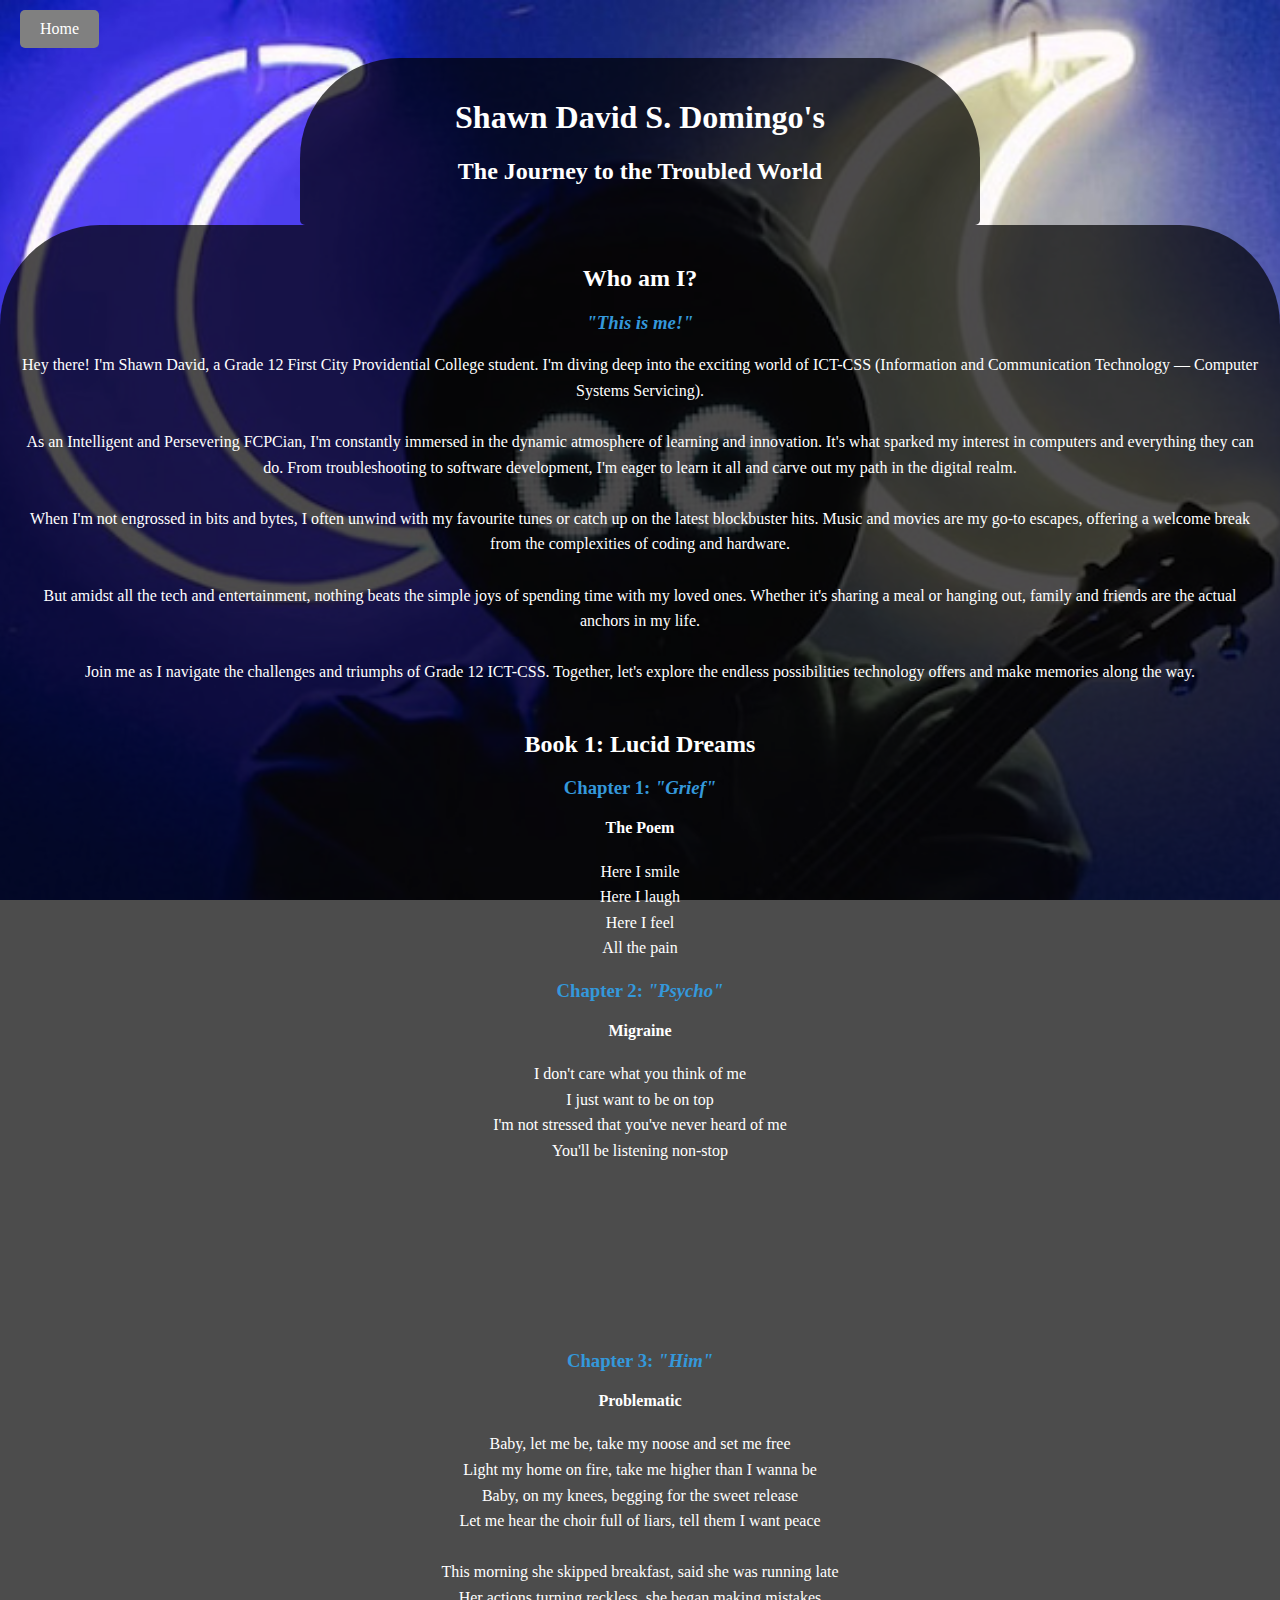
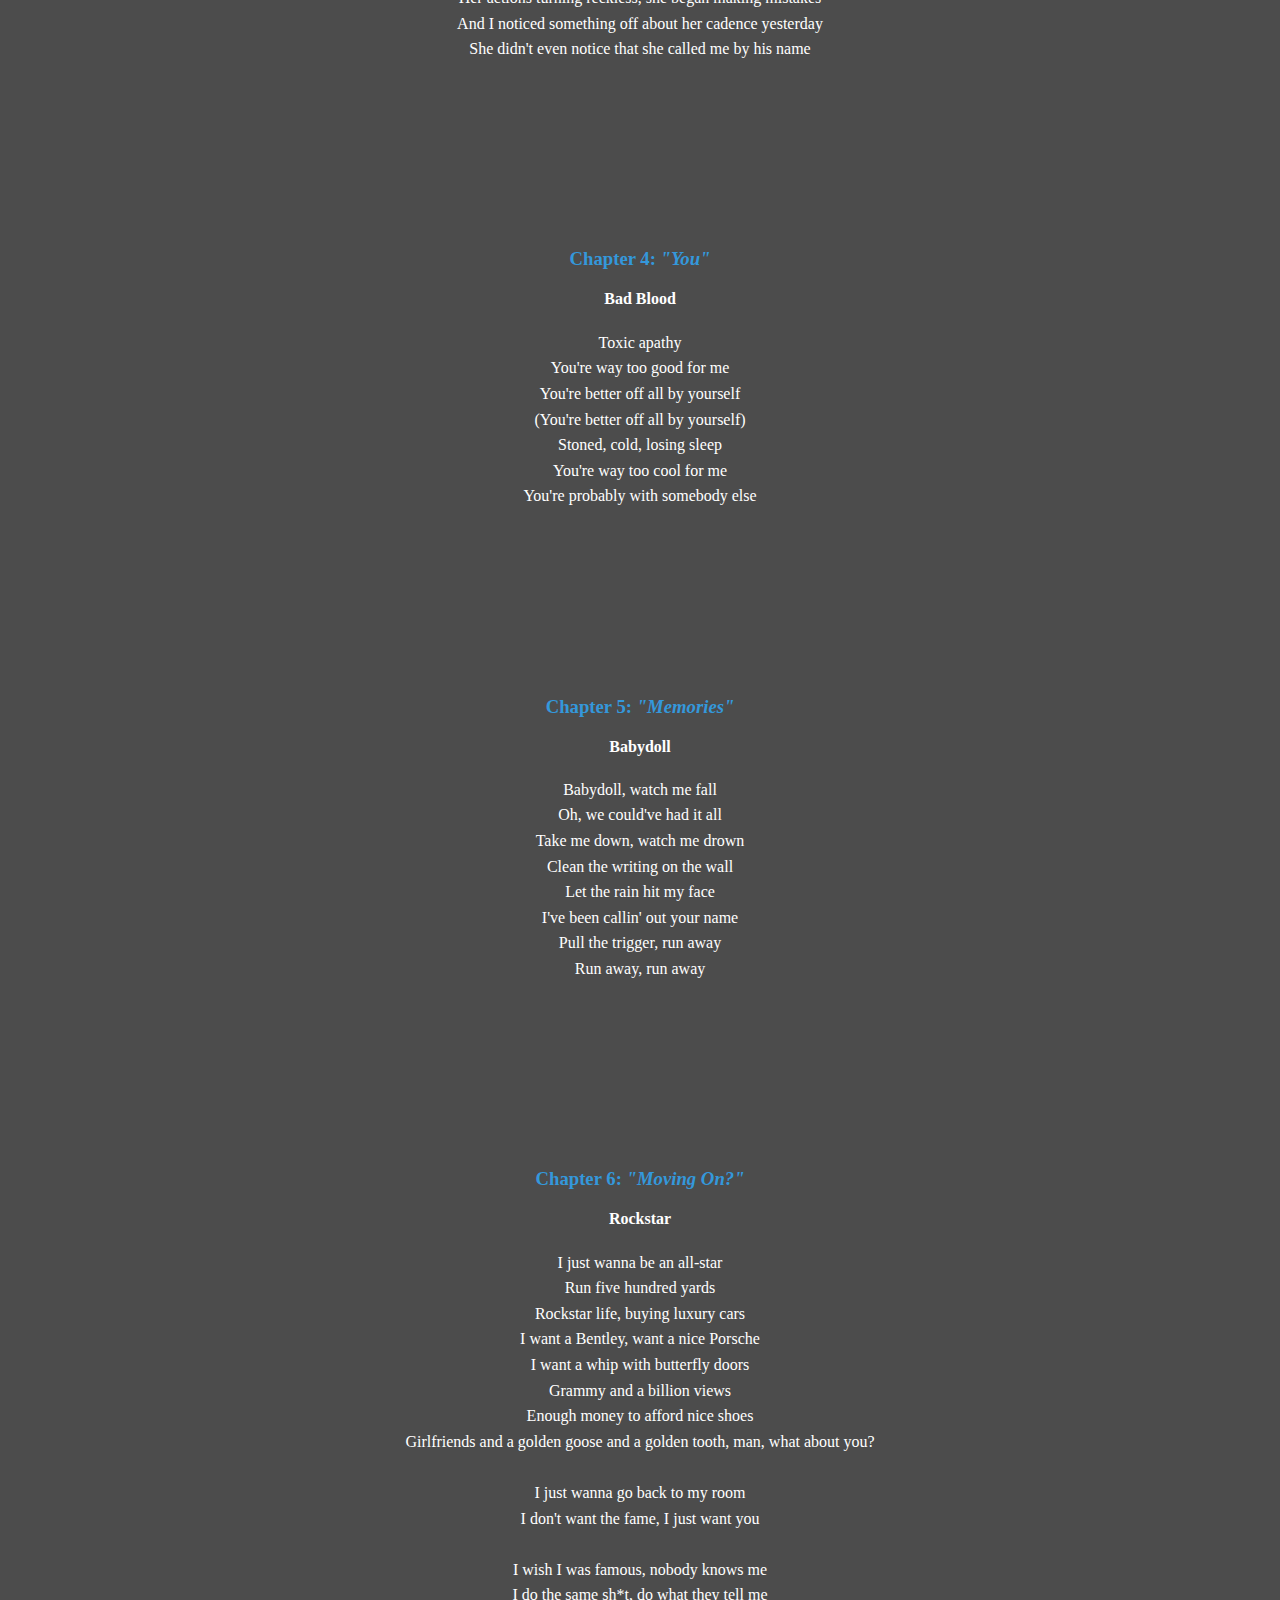
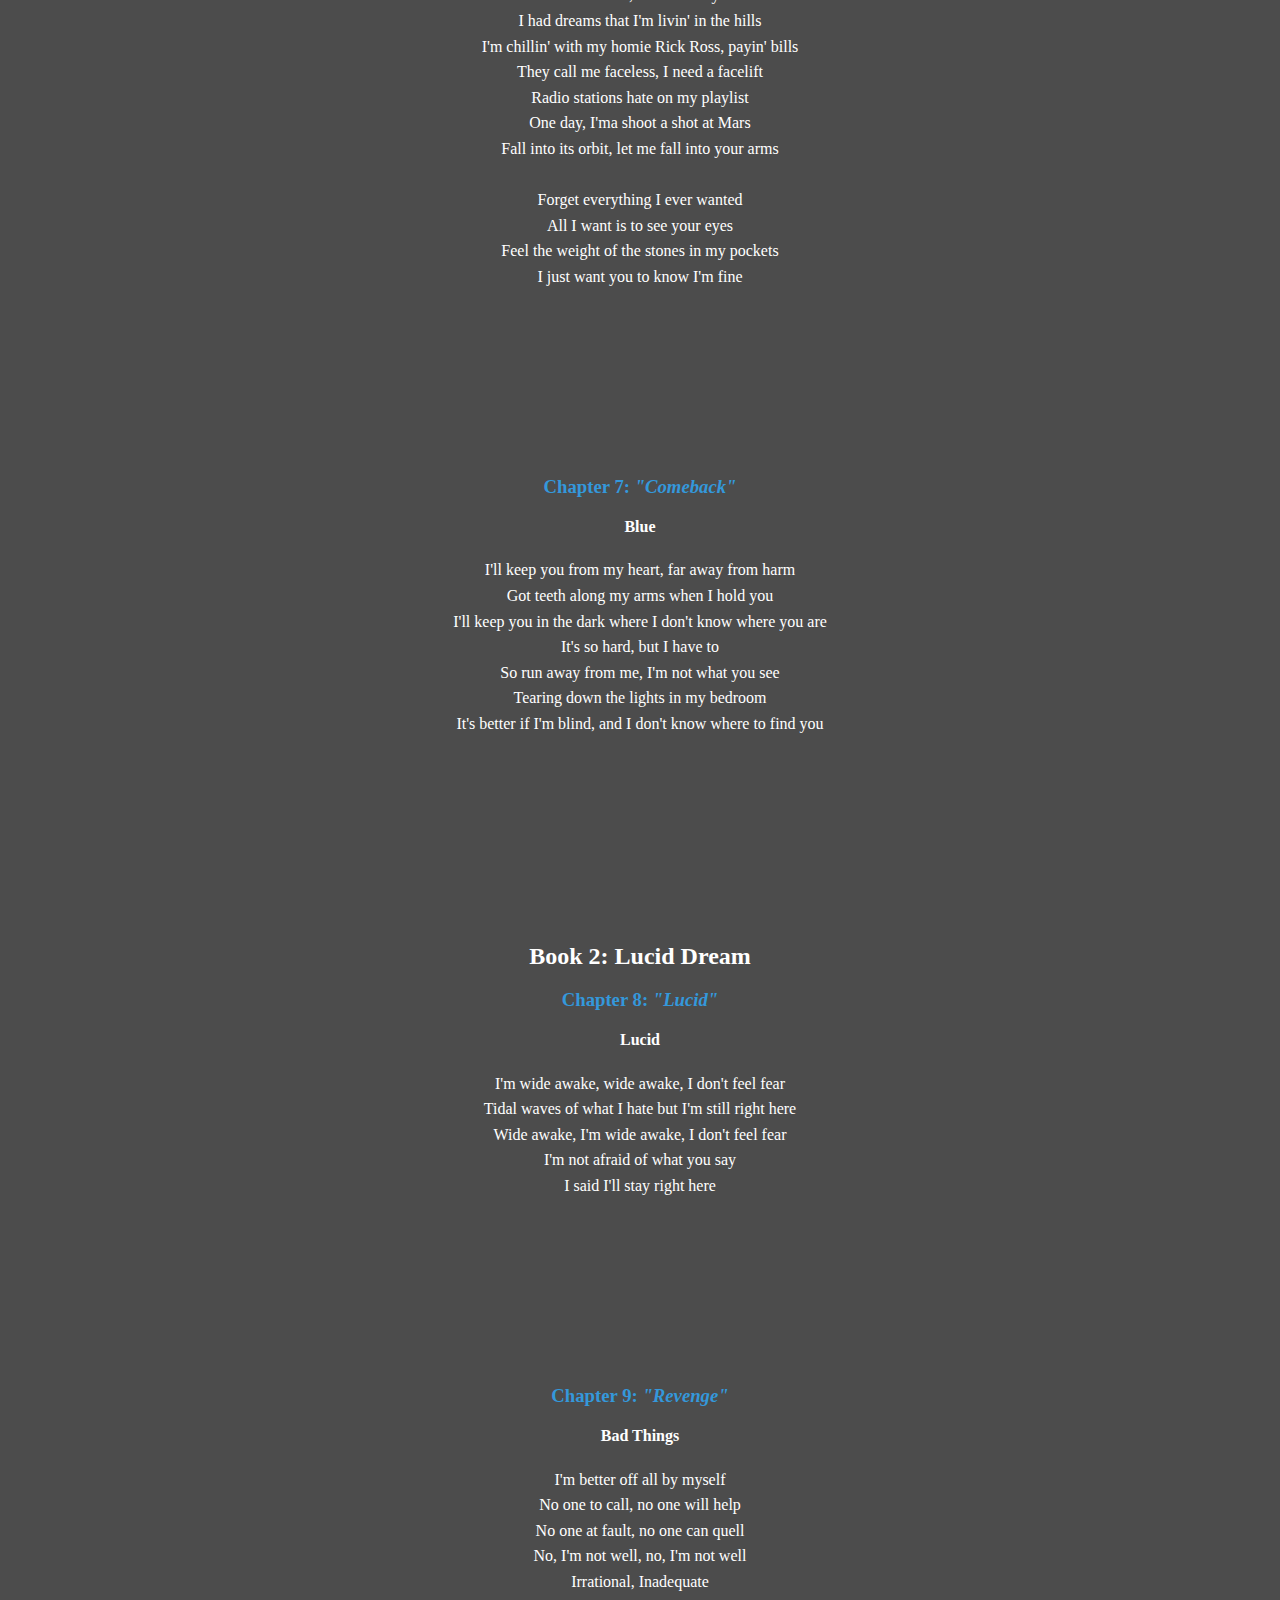
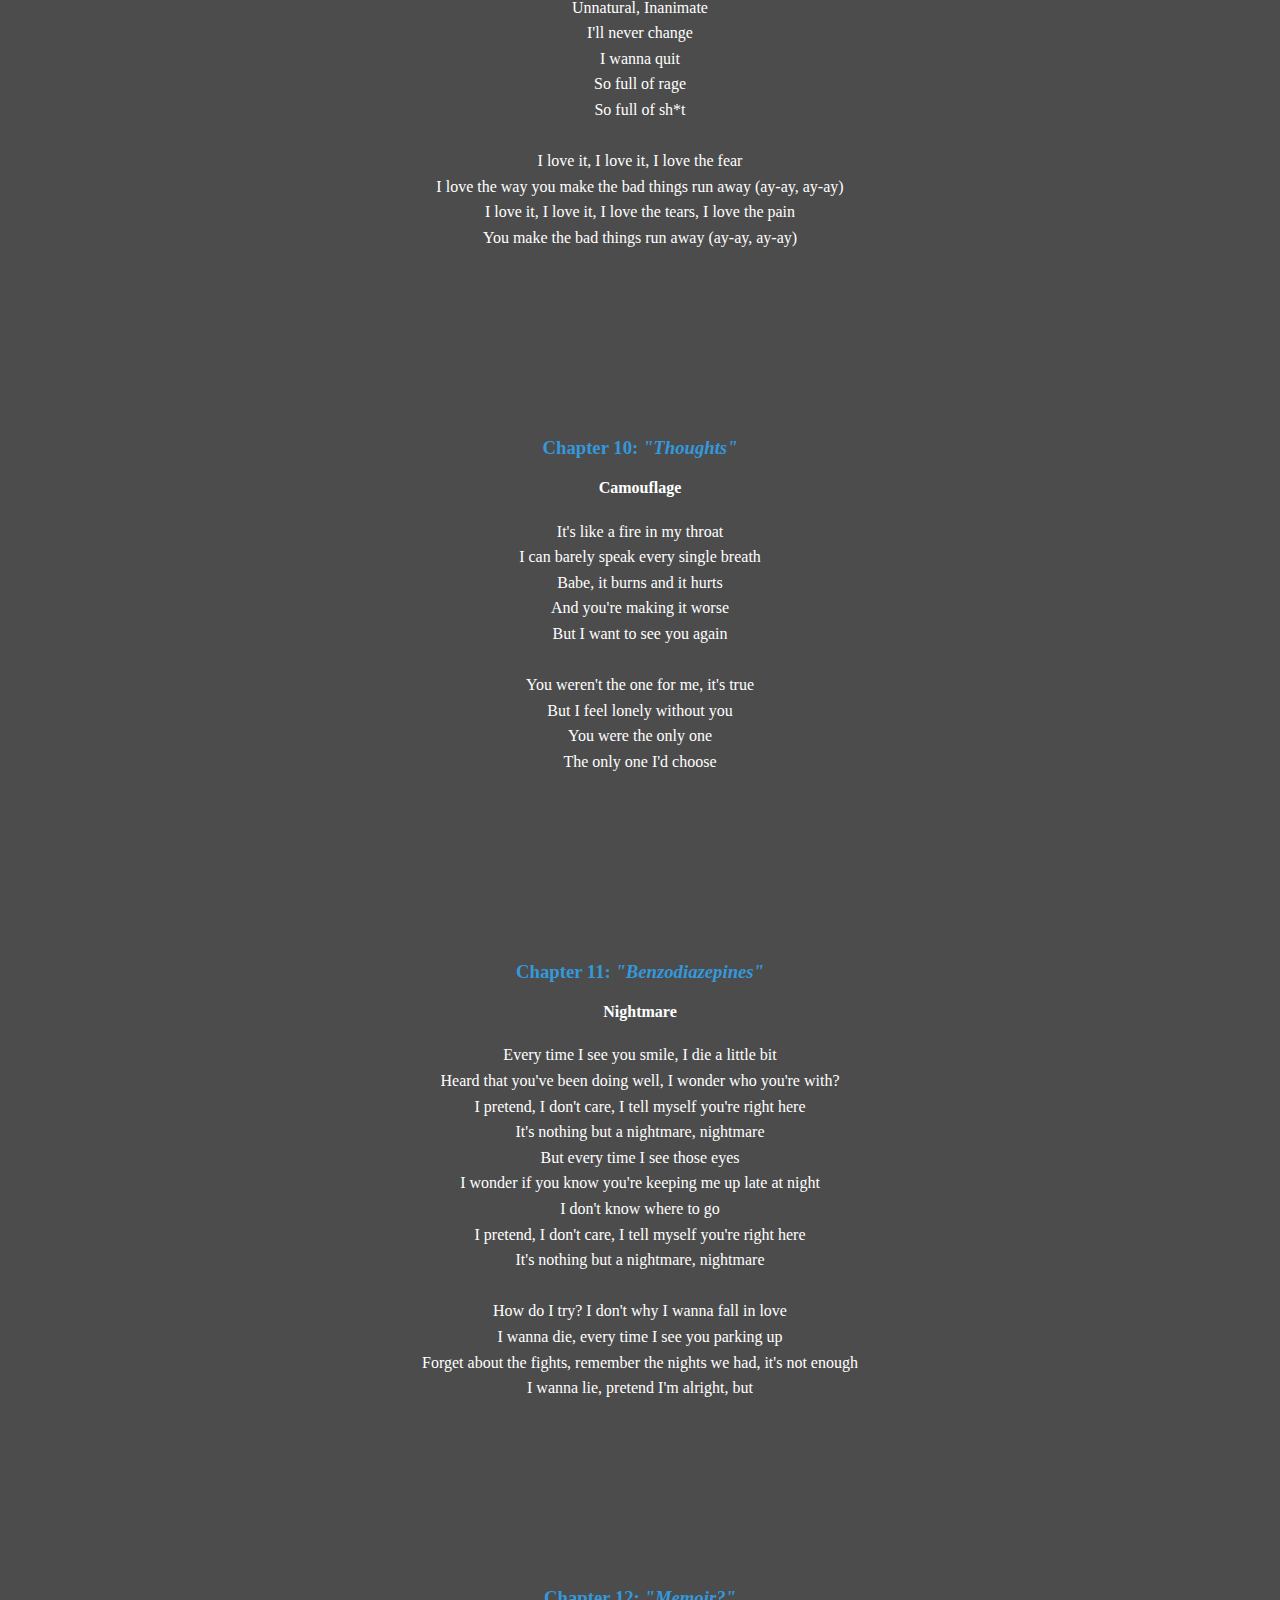
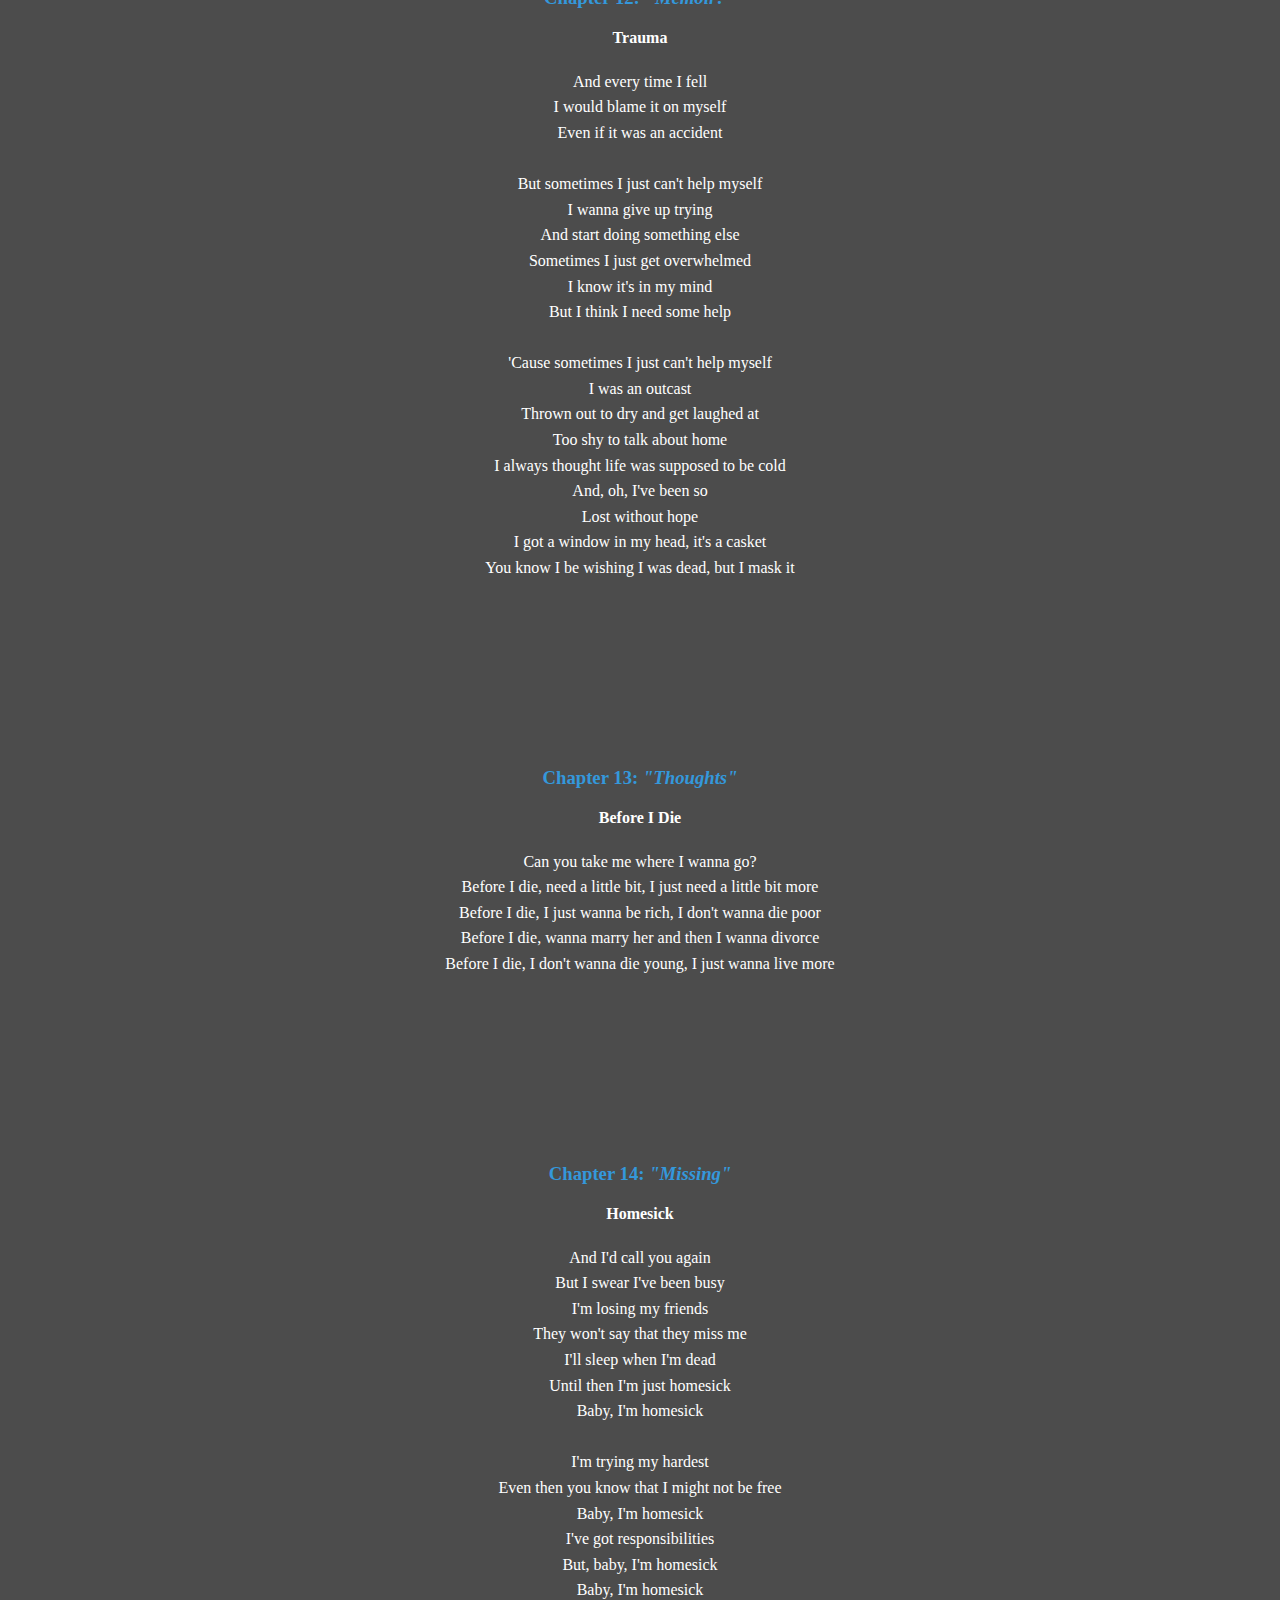
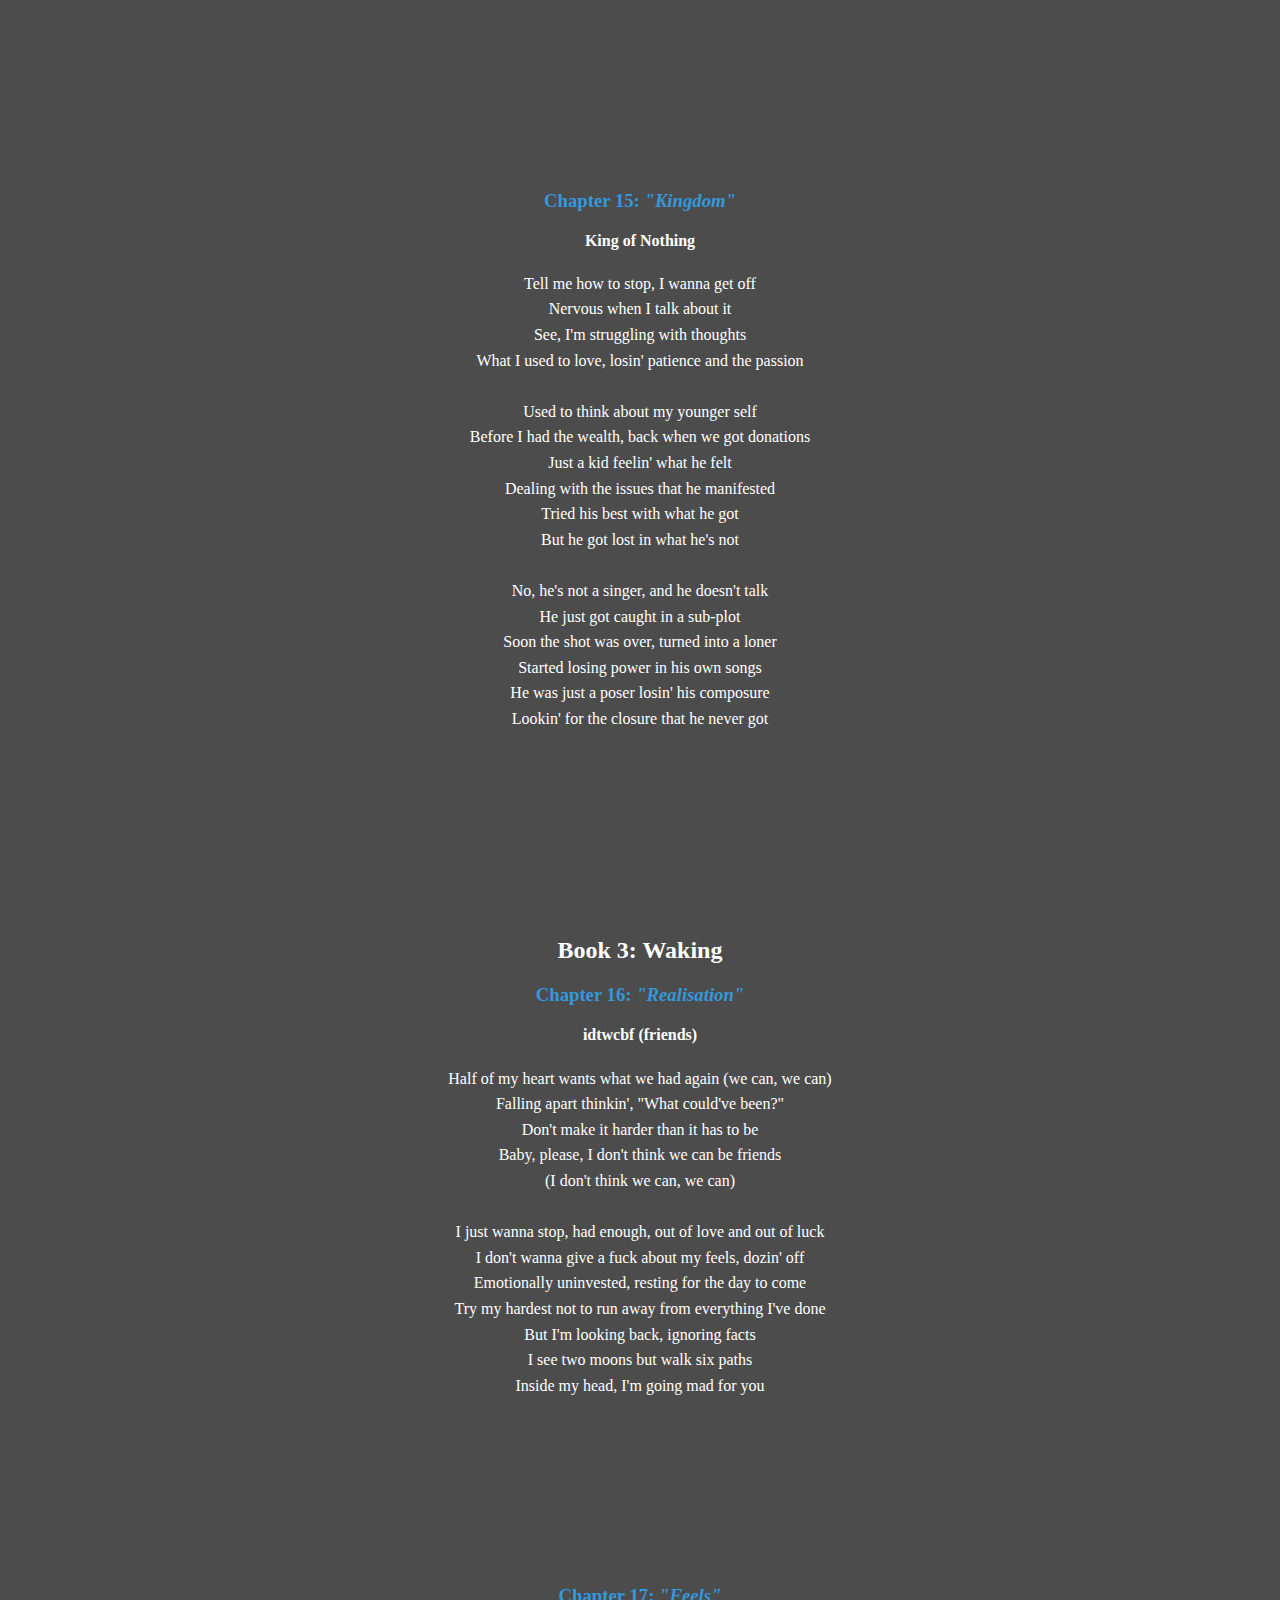
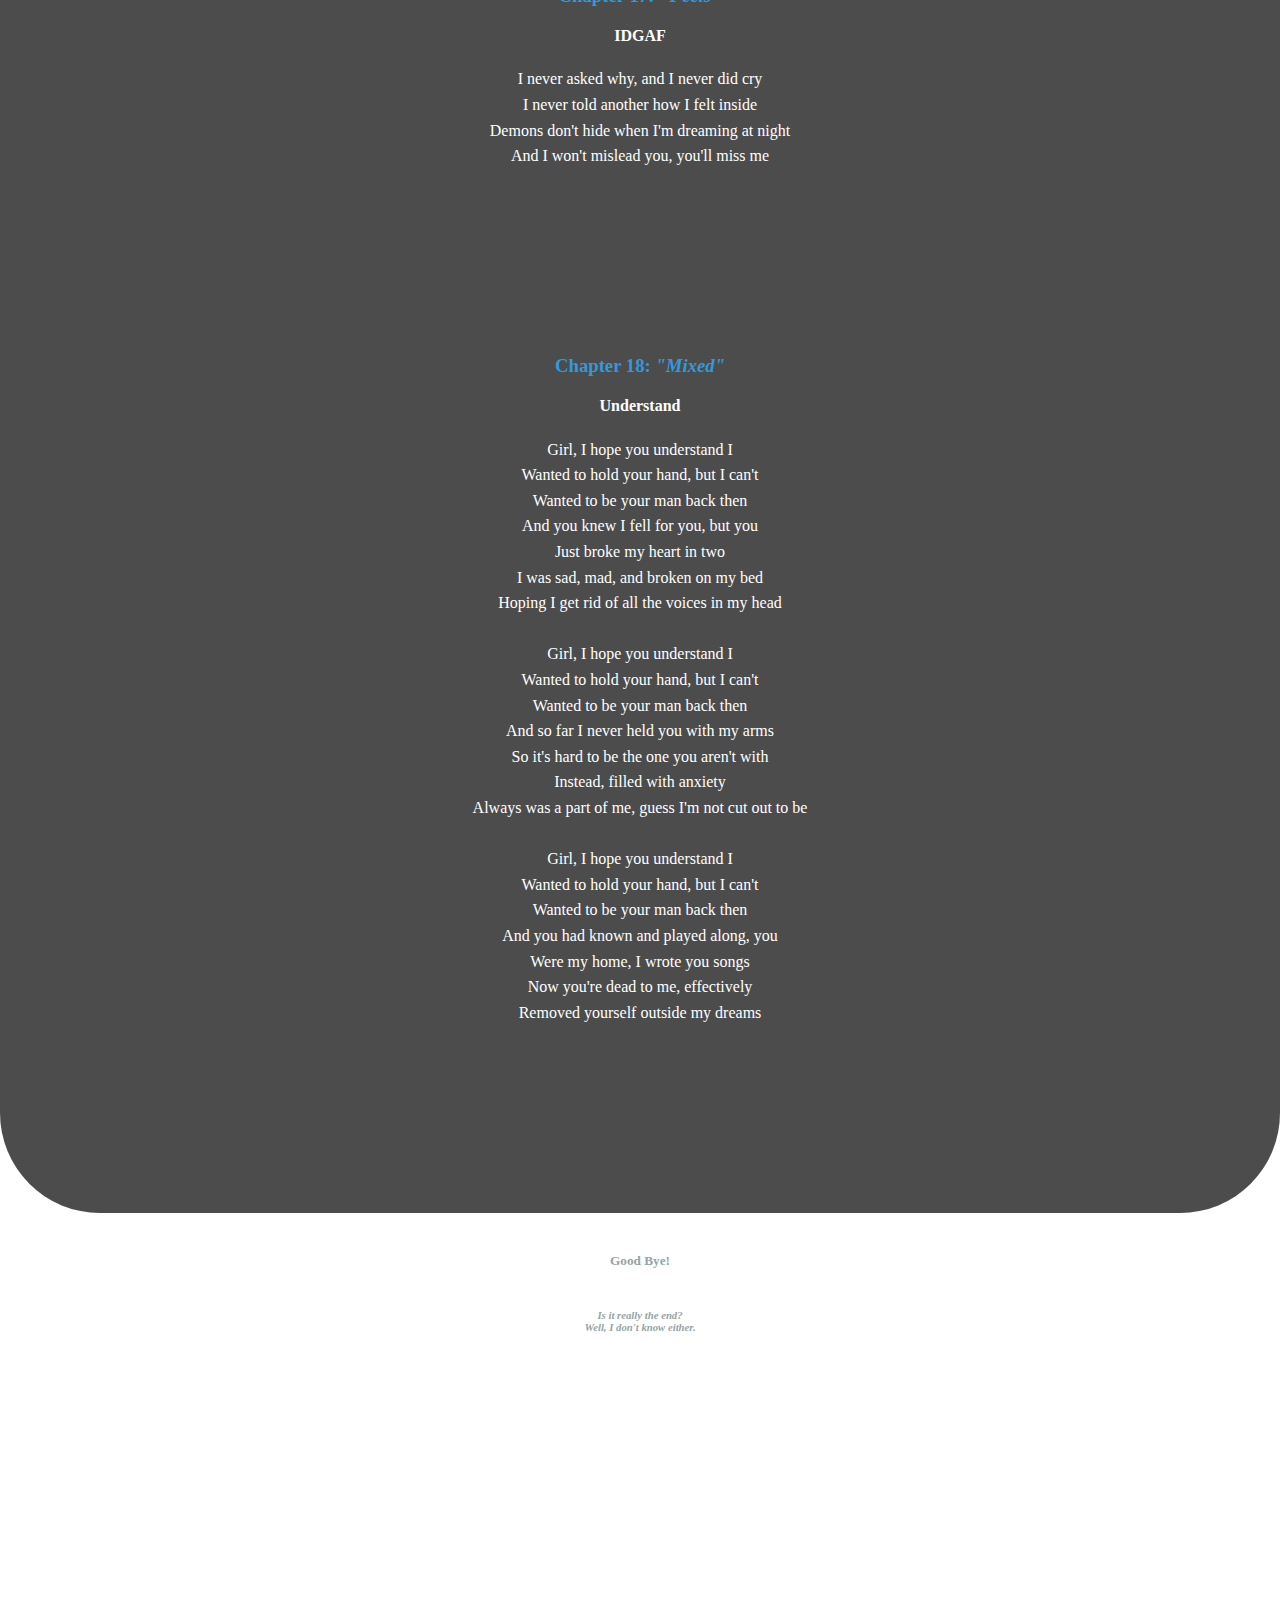
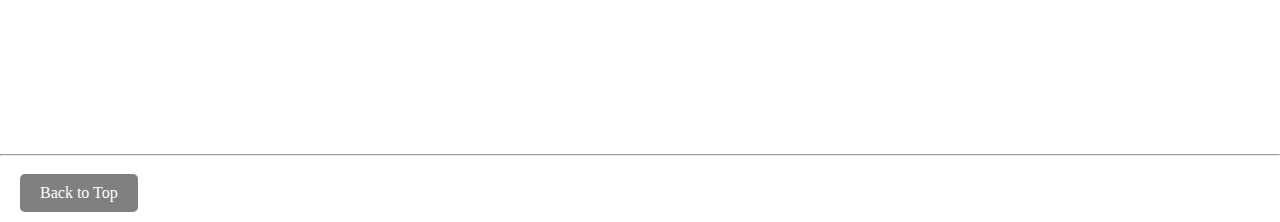
<file: Files/shawn-html.html>
<!DOCTYPE html>
<html lang="en">
<head>
    <meta charset="UTF-8">
    <meta name="viewport" content="width=device-width, initial-scale=1.0">
    <title>Shawn David</title>
    <link rel="icon" href="pics/boywithuke1.jpg"/>
    <style>
        body {
            font-family: Cambria;
            margin: 0;
            padding: 0;
            background-image: url(pics/boywithuke.jpg);
            background-size: cover; 
            background-position: center;
			background-attachment: fixed;
            color: #fff;
            position: relative;
        }
        header {
            text-align: center;
            margin-bottom: 20px;
            margin: 0 auto;
            padding: 20px;
            background-color: rgba(0, 0, 0, 0.7);
            position: relative;
            z-index: 1;
            text-align: center;
            border-radius: 100px 100px 5px 5px;
            width: 50%;
        }
        h1 {
            margin-top: 10;
        }
        main {
            margin: 0 auto;
            padding: 20px;
            background-color: rgba(0, 0, 0, 0.7);
            position: relative;
            z-index: 1;
            text-align: center;
            border-radius: 100px;
        }
        .overlay {
            position: absolute;
            top: 0;
            left: 0;
            width: 100%;
            z-index: 0;
        }
        h3 {
            color: #3498db;
        }
        h4 {
            margin-top: 20px;
        }
        p {
            line-height: 1.6;
        }
        iframe {
            display: block;
            margin: 0 auto;
            border-radius: 12px;
        }
        h5, h6 {
            text-align: center;
            margin-top: 40px;
            color: #95a5a6;
        }
        nav {
            padding: 10px;
            width: auto;
            transition: background-color 1s;
        }
        nav a {
            color: #fff; 
            text-decoration: none;
            margin: 0 10px;
            display: inline-block;
            background-color: gray;
            padding: 10px 20px;
            text-decoration: none;
            border-radius: 5px;
            transition: background-color 1s, padding 1s; 
        }
        nav a:hover {
        background-color: rgb(0, 0, 0);
        padding: 10px 40px;
        }

    </style>
</head>
<body>
    <div class="overlay"></div>
    <nav id="top">
        <a href="../index.html" target="_self">Home</a>
    </nav>
    <header>
        <h1>Shawn David S. Domingo's</h1>
        <h2>The Journey to the Troubled World</h2>
    </header>
    <main>
        <h2>Who am I?</h2>
        <section>
            <h3><i>"This is me!"</i></h3>
            <p>
                Hey there! I'm Shawn David, a Grade 12 First City Providential College student. I'm diving deep into the exciting world of ICT-CSS (Information and Communication Technology — Computer Systems Servicing).
                <br><br>
                As an Intelligent and Persevering FCPCian, I'm constantly immersed in the dynamic atmosphere of learning and innovation. It's what sparked my interest in computers and everything they can do. From troubleshooting to software development, I'm eager to learn it all and carve out my path in the digital realm.
                <br><br>
                When I'm not engrossed in bits and bytes, I often unwind with my favourite tunes or catch up on the latest blockbuster hits. Music and movies are my go-to escapes, offering a welcome break from the complexities of coding and hardware.
                <br><br>
                But amidst all the tech and entertainment, nothing beats the simple joys of spending time with my loved ones. Whether it's sharing a meal or hanging out, family and friends are the actual anchors in my life.
                <br><br>
                Join me as I navigate the challenges and triumphs of Grade 12 ICT-CSS. Together, let's explore the endless possibilities technology offers and make memories along the way.<br><br>
            </p>
        </section>
        <h2>Book 1: Lucid Dreams</h2>
        <section>
            <h3>Chapter 1: <i>"Grief"</i></h3>
            <h4>The Poem</h4>
            <p>
                Here I smile<br>
                Here I laugh<br>
                Here I feel<br>
                All the pain<br>
            </p>
        </section>
        <section>
            <h3>Chapter 2: <i>"Psycho"</i></h3>  
            <h4>Migraine</h4>
            <p>
                I don't care what you think of me<br>
                I just want to be on top<br>
                I'm not stressed that you've never heard of me<br>
                You'll be listening non-stop<br>
            </p>
            <iframe style="border-radius:12px" src="https://open.spotify.com/embed/track/4YLKHaxYieIw6iMVfIvKm7?utm_source=generator&theme=0"  width="400px" height="152" frameBorder="0" allowfullscreen="" allow="autoplay; clipboard-write; encrypted-media; fullscreen; picture-in-picture" loading="lazy"></iframe>
        </section>
		<section>
            <h3>Chapter 3: <i>"Him"</i></h3>  
            <h4>Problematic</h4>
            <p>
                Baby, let me be, take my noose and set me free<br>
				Light my home on fire, take me higher than I wanna be<br>
				Baby, on my knees, begging for the sweet release<br>
				Let me hear the choir full of liars, tell them I want peace<br>
                <br>
                This morning she skipped breakfast, said she was running late<br>
				Her actions turning reckless, she began making mistakes<br>
				And I noticed something off about her cadence yesterday<br>
				She didn't even notice that she called me by his name<br>
            </p>
            <iframe style="border-radius:12px" src="https://open.spotify.com/embed/track/0I2BCIvlzrb6Iix9hAbQFF?utm_source=generator&theme=0" width="400px" height="152" frameBorder="0" allowfullscreen="" allow="autoplay; clipboard-write; encrypted-media; fullscreen; picture-in-picture" loading="lazy"></iframe>
        </section>
		<section>
            <h3>Chapter 4: <i>"You"</i></h3>  
            <h4>Bad Blood</h4>
            <p>
                Toxic apathy<br>
				You're way too good for me<br>
				You're better off all by yourself<br>
				(You're better off all by yourself)<br>
				Stoned, cold, losing sleep<br>
				You're way too cool for me<br>
				You're probably with somebody else<br>
            </p>
            <iframe style="border-radius:12px" src="https://open.spotify.com/embed/track/2dNjUIKY9MosYLLD9dpRc0?utm_source=generator&theme=0" width="400px" height="152" frameBorder="0" allowfullscreen="" allow="autoplay; clipboard-write; encrypted-media; fullscreen; picture-in-picture" loading="lazy"></iframe>
        </section>
		<section>
            <h3>Chapter 5: <i>"Memories"</i></h3>  
            <h4>Babydoll</h4>
            <p>
                Babydoll, watch me fall<br>
				Oh, we could've had it all<br>
				Take me down, watch me drown<br>
				Clean the writing on the wall<br>
				Let the rain hit my face<br>
				I've been callin' out your name<br>
				Pull the trigger, run away<br>
				Run away, run away<br>
            </p>
            <iframe style="border-radius:12px" src="https://open.spotify.com/embed/track/2tjRs1LOAS4iA4SwoidTYZ?utm_source=generator&theme=0" width="400px" height="152" frameBorder="0" allowfullscreen="" allow="autoplay; clipboard-write; encrypted-media; fullscreen; picture-in-picture" loading="lazy"></iframe>
        </section>
		<section>
            <h3>Chapter 6: <i>"Moving On?"</i></h3>  
            <h4>Rockstar</h4>
            <p>
                I just wanna be an all-star<br>
				Run five hundred yards<br>
				Rockstar life, buying luxury cars<br>
				I want a Bentley, want a nice Porsche<br>
				I want a whip with butterfly doors<br>
				Grammy and a billion views<br>
				Enough money to afford nice shoes<br>
				Girlfriends and a golden goose and a golden tooth, man, what about you?<br><br>
				I just wanna go back to my room<br>
				I don't want the fame, I just want you<br><br>
				I wish I was famous, nobody knows me<br>
				I do the same sh*t, do what they tell me<br>
				I had dreams that I'm livin' in the hills<br>
				I'm chillin' with my homie Rick Ross, payin' bills<br>
				They call me faceless, I need a facelift<br>
				Radio stations hate on my playlist<br>
				One day, I'ma shoot a shot at Mars<br>
				Fall into its orbit, let me fall into your arms<br>
				<br>
				Forget everything I ever wanted<br>
				All I want is to see your eyes<br>
				Feel the weight of the stones in my pockets<br>
				I just want you to know I'm fine<br>
            </p>
            <iframe style="border-radius:12px" src="https://open.spotify.com/embed/track/4hU2UADYSphaQu2NhRO4IG?utm_source=generator&theme=0" width="400px" height="152" frameBorder="0" allowfullscreen="" allow="autoplay; clipboard-write; encrypted-media; fullscreen; picture-in-picture" loading="lazy"></iframe>
        </section>
		<section>
            <h3>Chapter 7: <i>"Comeback"</i></h3>  
            <h4>Blue</h4>
            <p>
                I'll keep you from my heart, far away from harm<br>
				Got teeth along my arms when I hold you<br>
				I'll keep you in the dark where I don't know where you are<br>
				It's so hard, but I have to<br>
				So run away from me, I'm not what you see<br>
				Tearing down the lights in my bedroom<br>
				It's better if I'm blind, and I don't know where to find you<br>
            </p>
            <iframe style="border-radius:12px" src="https://open.spotify.com/embed/track/3hhEuf4B60QLQDXRqGesS6?utm_source=generator&theme=0" width="400px" height="152" frameBorder="0" allowfullscreen="" allow="autoplay; clipboard-write; encrypted-media; fullscreen; picture-in-picture" loading="lazy"></iframe>
        </section>
        <br>
		<h2>Book 2: Lucid Dream</h2>
		<section>
            <h3>Chapter 8: <i>"Lucid"</i></h3>  
            <h4>Lucid</h4>
            <p>
                I'm wide awake, wide awake, I don't feel fear<br>
				Tidal waves of what I hate but I'm 	still right here<br>
				Wide awake, I'm wide awake, I don't feel fear<br>
				I'm not afraid of what you say<br>
				I said I'll stay right here<br>
            </p>
            <iframe style="border-radius:12px" src="https://open.spotify.com/embed/track/0MbkbBZAj9qTH8hpnXGvEN?utm_source=generator&theme=0" width="400px" height="152" frameBorder="0" allowfullscreen="" allow="autoplay; clipboard-write; encrypted-media; fullscreen; picture-in-picture" loading="lazy"></iframe>
        </section>
		<section>
            <h3>Chapter 9: <i>"Revenge"</i></h3>  
            <h4>Bad Things</h4>
            <p>
                I'm better off all by myself<br>
                No one to call, no one will help<br>
                No one at fault, no one can quell<br>
                No, I'm not well, no, I'm not well<br>
                Irrational, Inadequate<br>
                Unnatural, Inanimate<br>
                I'll never change<br>
                I wanna quit<br>
                So full of rage<br>
                So full of sh*t<br>
                <br>
                I love it, I love it, I love the fear<br>
                I love the way you make the bad things run away (ay-ay, ay-ay)<br>
                I love it, I love it, I love the tears, I love the pain<br>
                You make the bad things run away (ay-ay, ay-ay)<br>
            </p>
            <iframe style="border-radius:12px" src="https://open.spotify.com/embed/track/64L0htVknkRYCI1Q4ybiPI?utm_source=generator&theme=0" width="400px" height="152" frameBorder="0" allowfullscreen="" allow="autoplay; clipboard-write; encrypted-media; fullscreen; picture-in-picture" loading="lazy"></iframe>
        </section>
		<section>
            <h3>Chapter 10: <i>"Thoughts"</i></h3>  
            <h4>Camouflage</h4>
            <p>
                It's like a fire in my throat<br>
				I can barely speak every single breath<br>
				Babe, it burns and it hurts<br>
				And you're making it worse<br>
				But I want to see you again<br><br>
				You weren't the one for me, it's true<br>
				But I feel lonely without you<br>
				You were the only one<br>
				The only one I'd choose<br>
            </p>
            <iframe style="border-radius:12px" src="https://open.spotify.com/embed/track/09Fot6hVHUlR73a7SgnmTk?utm_source=generator&theme=0" width="400px" height="152" frameBorder="0" allowfullscreen="" allow="autoplay; clipboard-write; encrypted-media; fullscreen; picture-in-picture" loading="lazy"></iframe>
        </section>
		<section>
            <h3>Chapter 11: <i>"Benzodiazepines"</i></h3>  
            <h4>Nightmare</h4>
            <p>
                Every time I see you smile, I die a little bit<br>
				Heard that you've been doing well, I wonder who you're with?<br>
				I pretend, I don't care, I tell myself you're right here<br>
				It's nothing but a nightmare, nightmare<br>
				But every time I see those eyes<br>
				I wonder if you know you're keeping me up late at night<br>
				I don't know where to go<br>
				I pretend, I don't care, I tell myself you're right here<br>
				It's nothing but a nightmare, nightmare<br><br>
				How do I try? I don't why I wanna fall in love<br>
				I wanna die, every time I see you parking up<br>
				Forget about the fights, remember the nights we had, it's not enough<br>
				I wanna lie, pretend I'm alright, but<br>
            </p>
            <iframe style="border-radius:12px" src="https://open.spotify.com/embed/track/7jI4rSFlLcVmSB00iTLqU5?utm_source=generator&theme=0" width="400px" height="152" frameBorder="0" allowfullscreen="" allow="autoplay; clipboard-write; encrypted-media; fullscreen; picture-in-picture" loading="lazy"></iframe>
        </section>
		<section>
            <h3>Chapter 12: <i>"Memoir?"</i></h3>  
            <h4>Trauma</h4>
            <p>
                And every time I fell<br>
				I would blame it on myself<br>
				Even if it was an accident<br><br>
				But sometimes I just can't help myself<br>
				I wanna give up trying<br>
				And start doing something else<br>
				Sometimes I just get overwhelmed<br>
				I know it's in my mind<br>
				But I think I need some help<br><br>
				'Cause sometimes I just can't help myself<br>
				I was an outcast<br>
				Thrown out to dry and get laughed at<br>
				Too shy to talk about home<br>
				I always thought life was supposed to be cold<br>
				And, oh, I've been so<br>
				Lost without hope<br>
				I got a window in my head, it's a casket<br>
				You know I be wishing I was dead, but I mask it<br>
            </p>
            <iframe style="border-radius:12px" src="https://open.spotify.com/embed/track/0pZTLl4ricNSYtK8MfInhG?utm_source=generator&theme=0" width="400px" height="152" frameBorder="0" allowfullscreen="" allow="autoplay; clipboard-write; encrypted-media; fullscreen; picture-in-picture" loading="lazy"></iframe>
        </section>
		<section>
            <h3>Chapter 13: <i>"Thoughts"</i></h3>  
            <h4>Before I Die</h4>
            <p>
                Can you take me where I wanna go?<br>
				Before I die, need a little bit, I just need a little bit more<br>
				Before I die, I just wanna be rich, I don't wanna die poor<br>
				Before I die, wanna marry her and then I wanna divorce<br>
				Before I die, I don't wanna die young, I just wanna live more<br>
            </p>
            <iframe style="border-radius:12px" src="https://open.spotify.com/embed/track/0AncRT48nfh60LfQO2ZKR9?utm_source=generator&theme=0" width="400px" height="152" frameBorder="0" allowfullscreen="" allow="autoplay; clipboard-write; encrypted-media; fullscreen; picture-in-picture" loading="lazy"></iframe>
        </section>
		<section>
            <h3>Chapter 14: <i>"Missing"</i></h3>  
            <h4>Homesick</h4>
            <p>
                And I'd call you again<br>
				But I swear I've been busy<br>
				I'm losing my friends<br>
				They won't say that they miss me<br>
				I'll sleep when I'm dead<br>
				Until then I'm just homesick<br>
				Baby, I'm homesick<br><br>
				I'm trying my hardest<br>
				Even then you know that I might not be free<br>
				Baby, I'm homesick<br>
				I've got responsibilities<br>
				But, baby, I'm homesick<br>
				Baby, I'm homesick<br>
            </p>
            <iframe style="border-radius:12px" src="https://open.spotify.com/embed/track/6CwDRLr233Nen9Dx97K8ZB?utm_source=generator&theme=0" width="400px" height="152" frameBorder="0" allowfullscreen="" allow="autoplay; clipboard-write; encrypted-media; fullscreen; picture-in-picture" loading="lazy"></iframe>
        </section>
		<section>
            <h3>Chapter 15: <i>"Kingdom"</i></h3>  
            <h4>King of Nothing</h4>
            <p>
                Tell me how to stop, I wanna get off<br>
				Nervous when I talk about it<br>
				See, I'm struggling with thoughts<br>
				What I used to love, losin' patience and the passion<br><br>
				Used to think about my younger self<br>
				Before I had the wealth, back when we got donations<br>
				Just a kid feelin' what he felt<br>
				Dealing with the issues that he manifested<br>
				Tried his best with what he got<br>
				But he got lost in what he's not<br><br>
				No, he's not a singer, and he doesn't talk<br>
				He just got caught in a sub-plot<br>
				Soon the shot was over, turned into a loner<br>
				Started losing power in his own songs<br>
				He was just a poser losin' his composure<br>
				Lookin' for the closure that he never got<br>
            </p>
            <iframe style="border-radius:12px" src="https://open.spotify.com/embed/track/7u8cR8A8XVdrk24vMYjhV2?utm_source=generator&theme=0" width="400px" height="152" frameBorder="0" allowfullscreen="" allow="autoplay; clipboard-write; encrypted-media; fullscreen; picture-in-picture" loading="lazy"></iframe>
        </section>
        <br>
		<h2>Book 3: Waking</h2>
		<section>
            <h3>Chapter 16: <i>"Realisation"</i></h3>  
            <h4>idtwcbf (friends)</h4>
            <p>
                Half of my heart wants what we had again (we can, we can)<br>
				Falling apart thinkin', "What could've been?"<br>
				Don't make it harder than it has to be<br>
				Baby, please, I don't think we can be friends<br>
				(I don't think we can, we can)<br><br>
				I just wanna stop, had enough, out of love and out of luck<br>
				I don't wanna give a fuck about my feels, dozin' off<br>
				Emotionally uninvested, resting for the day to come<br>
				Try my hardest not to run away from everything I've done<br>
				But I'm looking back, ignoring facts<br>
				I see two moons but walk six paths<br>
				Inside my head, I'm going mad for you<br>
            </p>
            <iframe style="border-radius:12px" src="https://open.spotify.com/embed/track/4FAdGJxiagKwaF2d8ER1dn?utm_source=generator&theme=0" width="400px" height="152" frameBorder="0" allowfullscreen="" allow="autoplay; clipboard-write; encrypted-media; fullscreen; picture-in-picture" loading="lazy"></iframe>
        </section>
		<section>
            <h3>Chapter 17: <i>"Feels"</i></h3>  
            <h4>IDGAF</h4>
            <p>
                I never asked why, and I never did cry<br>
				I never told another how I felt inside<br>
				Demons don't hide when I'm dreaming at night<br>
				And I won't mislead you, you'll miss me<br>
            </p>
            <iframe style="border-radius:12px" src="https://open.spotify.com/embed/track/4ZUpTMKPYFTfJqamWFU9Zv?utm_source=generator&theme=0" width="400px" height="152" frameBorder="0" allowfullscreen="" allow="autoplay; clipboard-write; encrypted-media; fullscreen; picture-in-picture" loading="lazy"></iframe>
        </section>
		<section>
            <h3>Chapter 18: <i>"Mixed"</i></h3>  
            <h4>Understand</h4>
            <p>
                Girl, I hope you understand I<br>
				Wanted to hold your hand, but I can't<br>
				Wanted to be your man back then<br>
				And you knew I fell for you, but you<br>
				Just broke my heart in two<br>
				I was sad, mad, and broken on my bed<br>
				Hoping I get rid of all the voices in my head<br><br>
				Girl, I hope you understand I<br>
				Wanted to hold your hand, but I can't<br>
				Wanted to be your man back then<br>
				And so far I never held you with my arms<br>
				So it's hard to be the one you aren't with<br>
				Instead, filled with anxiety<br>
				Always was a part of me, guess I'm not cut out to be<br><br>
				Girl, I hope you understand I<br>
				Wanted to hold your hand, but I can't<br>
				Wanted to be your man back then<br>
				And you had known and played along, you<br>
				Were my home, I wrote you songs<br>
				Now you're dead to me, effectively<br>
				Removed yourself outside my dreams<br>
            </p>
            <iframe style="border-radius:12px" src="https://open.spotify.com/embed/track/6dGqGkYDoRrKh5UiIcTT22?utm_source=generator&theme=0" width="400px" height="152" frameBorder="0" allowfullscreen="" allow="autoplay; clipboard-write; encrypted-media; fullscreen; picture-in-picture" loading="lazy"></iframe>
        </section>
    </main>
    <footer>
        <h5>Good Bye!</h5>
        <h6><i>Is it really the end? <br>
			Well, I don't know either.</i></h6>
    </footer>
    <iframe style="border-radius:12px" src="https://open.spotify.com/embed/playlist/1I4AimunrPco2EPBNEWw7Y?utm_source=generator&theme=0" width="50%" height="352" frameBorder="0" allowfullscreen="" allow="autoplay; clipboard-write; encrypted-media; fullscreen; picture-in-picture" loading="lazy"></iframe>
	<br><br>
    <hr>
	<nav>
    	<a href="#top">
    	Back to Top
    	</a>
	</nav>
</body>
</html>
</file>
<file: Files/styles.css>
body {
    font-family: Cambria, sans-serif;
    margin: 0;
    padding: 0;
    background-size: cover;
    background-position: center;
    background-attachment: fixed;
    color: #fff;
    background-image: url(Files/pics/boywithuke.jpg);
}

h1 {
    color: royalblue;
    font-family: Georgia;
    text-align: center;
}

p {
    text-align: center;
    font-size: 20px;
}

nav {
    text-align: center;
    margin: 20px 0;
    width: auto;
    transition: background-color 1s;
}

nav a {
    display: inline-block;
    padding: 10px 20px;
    margin: 0 10px;
    color: white;
    background-color: skyblue;
    text-decoration: none;
    border-radius: 5px;
    transition: background-color 1s, padding 1s; 
}

nav a:hover {
    background-color: darkblue;
    padding: 10px 40px;
}

h3 {
    text-align: center;
}

iframe {
    border-radius: 12px;
    width: 90%;
    max-width: 600px;
    height: 352px;
    border: 0;
    display: block;
    margin: 0 auto;
}

@media (min-width: 768px) {
    iframe {
        width: 50%;
    }
}
</file>
<file: Files/resume.css>
.resume {
    max-width: 600px;
    margin: 0 auto;
    padding: 20px;
    font-family: 'Times New Roman';
    background-color: #f9f9f9;
  }
  
  .profile-pic {
    width: 100px;
    height: 100px;
    border-radius: 50%;
    object-fit: cover;
  }
  
  .header {
    text-align: center;
  }
  
  .section {
    margin-bottom: 20px;
  }
  
  h1, h2 {
    margin-top: 0;
  }
  
  ul {
    padding-left: 20px;
    margin: 0;
  }
  
  hr {
    border: none;
    border-top: 1px solid #ddd;
    margin: 20px 0;
  }

  .text{
    text-align: justify;
    line-height: 1.6
  }
</file>
<file: Files/pananaliksik.css>
body {
    font-size: 18px;
    position: relative;
    margin-left: 1in;
    margin-right: 1in;
}

body::after {
    content: '';
    position: fixed;
    top: 0;
    left: 0;
    width: 100%;
    height: 100%;
    background-image: url(pics/FCPC.jpg);
    background-size: cover;
    background-position: center;
    background-repeat: no-repeat;
    background-attachment: fixed; 
    opacity: 0.1;
    z-index: -1;
}

body > * {
    position: relative;
    z-index: 1;
}


.school-container {
    display: flex;
    flex-direction: column;
    align-items: center;
    text-align: center;
}

.school-info {
    display: flex;
    align-items: center;
    text-align: center;
    margin-top: 10px;
}

.school-logo {
    max-width: 100px;
    height: auto;
    margin-right: 10px;
}

.school-name {
    font-size: 24px;
    top: 18px;
    color: royalblue;
    font-family: Cambria;
    margin: 0px 0px 0px 0px; 
    padding: 0px 0px 0px 0px;
}

.school-address {
    font-size: 18px;
    color:black;
    font-family: Cambria;
    margin: 0px 0px 0px 0px; 
    padding: 0px 0px 0px 0px;
}

main{
    font-family: 'times new roman';
}

.h2{
    text-align: center;
    text-indent: 0cm;
}

h2{
    text-align: center;
    text-indent: 0cm;
}

pamagat{
    text-align: center;
    font-size: 18px;
}

nav {
    margin: 20px 0;
    width: auto;
    transition: background-color 1s;
}

nav a {
    display: inline-block;
    padding: 10px 20px;
    margin: 0 10px;
    color: white;
    background-color: skyblue;
    text-decoration: none;
    border-radius: 5px;
    transition: background-color 1s, padding 1s; 
}

nav a:hover {
    background-color: darkblue;
    padding: 10px 40px;
}

hr {
    position: relative;
    top: 20px;
    border: none;
    height: 5px;
    background: black;
    margin-bottom: 50px;
}

.nilalaman {
    text-indent: 2cm;
    font-size: 18px;
    text-align: justify;
    line-height: 1.6
}

h3 { 
    text-align: center;
}

pahina {
        font-family: 'Times New Roman';
        margin: 0px 0px 0px 0px; 
        padding: 0px 0px 0px 0px;
        font-size: 18px;
}

* {
    font-family: 'Times New Roman';
    margin: 0px 0px 0px 0px; 
    padding: 0px 0px 0px 0px;
}

.toc-list, .toc-list ol {
  list-style-type: none;
}

.toc-list {
  padding: 0;
}

.toc-list ol {
  padding-inline-start: 2ch;
}

.toc-list li > a {
    text-decoration: none;
    display: grid;
    grid-template-columns: auto max-content;
    align-items: end;
}

.toc-list li > a > .page {
    text-align: right;
}

.visually-hidden {
    clip: rect(0 0 0 0);
    clip-path: inset(100%);
    height: 1px;
    overflow: hidden;
    position: absolute;
    width: 1px;
    white-space: nowrap;
}

.toc-list li > a > .title {
    position: relative;
    overflow: hidden;
}

.toc-list li > a .leaders::after {
    position: absolute;
    padding-inline-start: .25ch;
    content: " . . . . . . . . . . . . . . . . . . . "
        ". . . . . . . . . . . . . . . . . . . . . . . "
        ". . . . . . . . . . . . . . . . . . . . . . . "
        ". . . . . . . . . . . . . . . . . . . . . . . "
        ". . . . . . . . . . . . . . . . . . . . . . . "
        ". . . . . . . . . . . . . . . . . . . . . . . "
        ". . . . . . . . . . . . . . . . . . . . . . . ";
    text-align: right;
}

table{
    border: 1px solid; 
    width: 100%; 
    border-collapse: collapse; 
    padding: 15px;
}

th{
    text-align: center;
    border: 1px solid; 
    padding: 15px;
}

td{
    border: 1px solid; 
    padding: 15px; 
    text-align: justify; 
    text-indent: 1cm; 
    vertical-align: top;
}

.underline{
    padding: 10px;
    border-right: 2px solid black;
    border-left: 2px solid black;
    border-bottom: 2px solid black;
    text-indent: 0;
    height: 5px;
}

.talatanunganHead{
    padding: 10px; 
    border-top: 2px solid black; 
    border-right: 2px solid black; 
    border-left: 2px solid black; 
    text-align: center; 
    text-indent: 0cm;
}

.talatanunganPangalan{
    padding: 10px; 
    border-right: 2px solid black; 
    border-left: 2px solid black;
}

.talatanunganTanong{
    padding: 10px; 
    border-right: 2px solid black; 
    border-left: 2px solid black;
    text-indent: 0;
    text-align: justify;
    line-height: 1.6
}

.talatanunganChoices{
    list-style-type: circle;
    text-align: justify;
    text-indent: 0cm;
    padding-left: 50px; 
    padding-right: 20px;
    border-right: 2px solid black; 
    border-left: 2px solid black;
    line-height: 1.6
}

.talahanayanSatP{
    text-align: center;
    text-indent: 0;
    vertical-align: middle;
}

.lineheight{
    line-height: 1.6
}

.sop{
    margin-left: 1.5cm;
    text-align: justify;
    text-indent: 0cm;
    line-height: 1.6;
}

.benepisyaryo{
    list-style-type: none;
    margin-left: 1cm;
    text-align: justify;
    text-indent: 0cm; 
    line-height: 1.6
}

.keywords{
    list-style-type: disc; margin-left: 1cm;text-align: justify;text-indent: 0cm; line-height: 1.6;
}

.apa{
    text-indent: 0;
    font-size: 18px;
    text-align: left;
    line-height: 2
}

.apendiks{
    font-size: 18px;
    text-align: justify;
    line-height: 1.6
}
</file>
